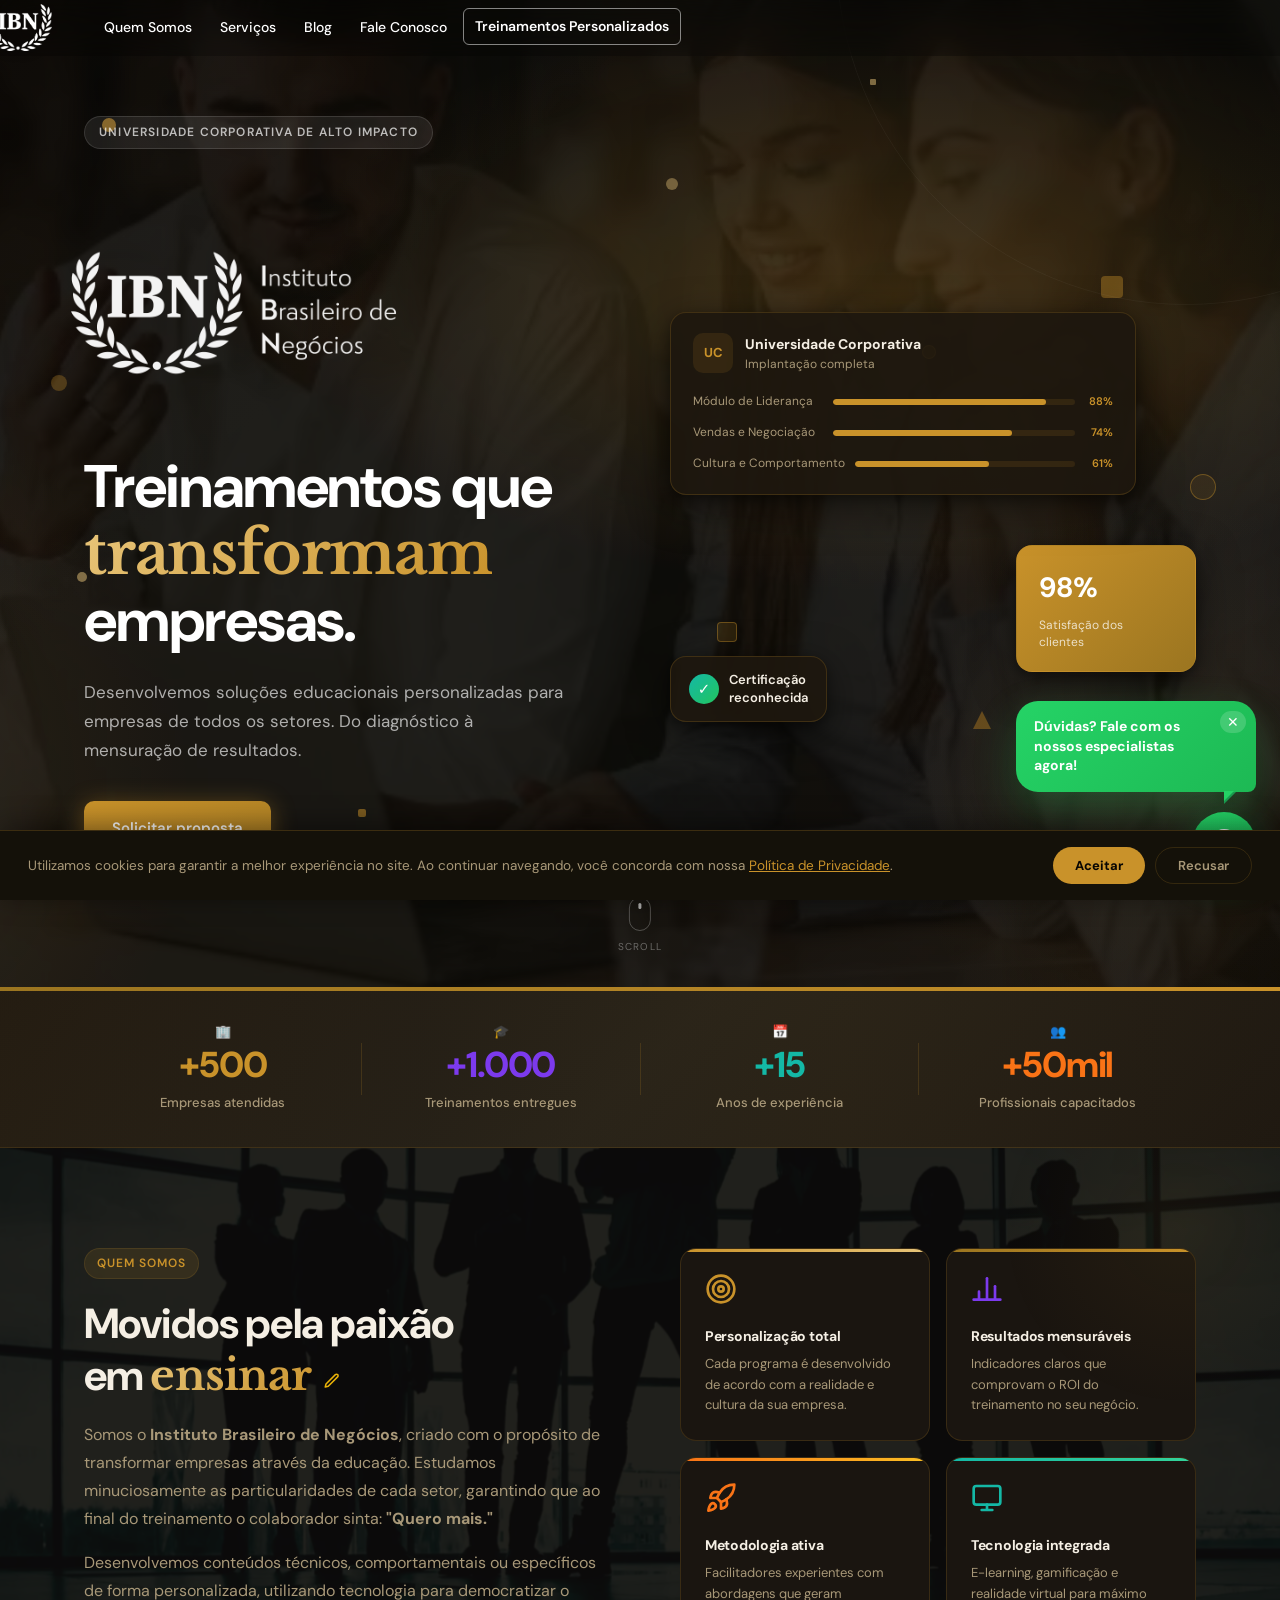
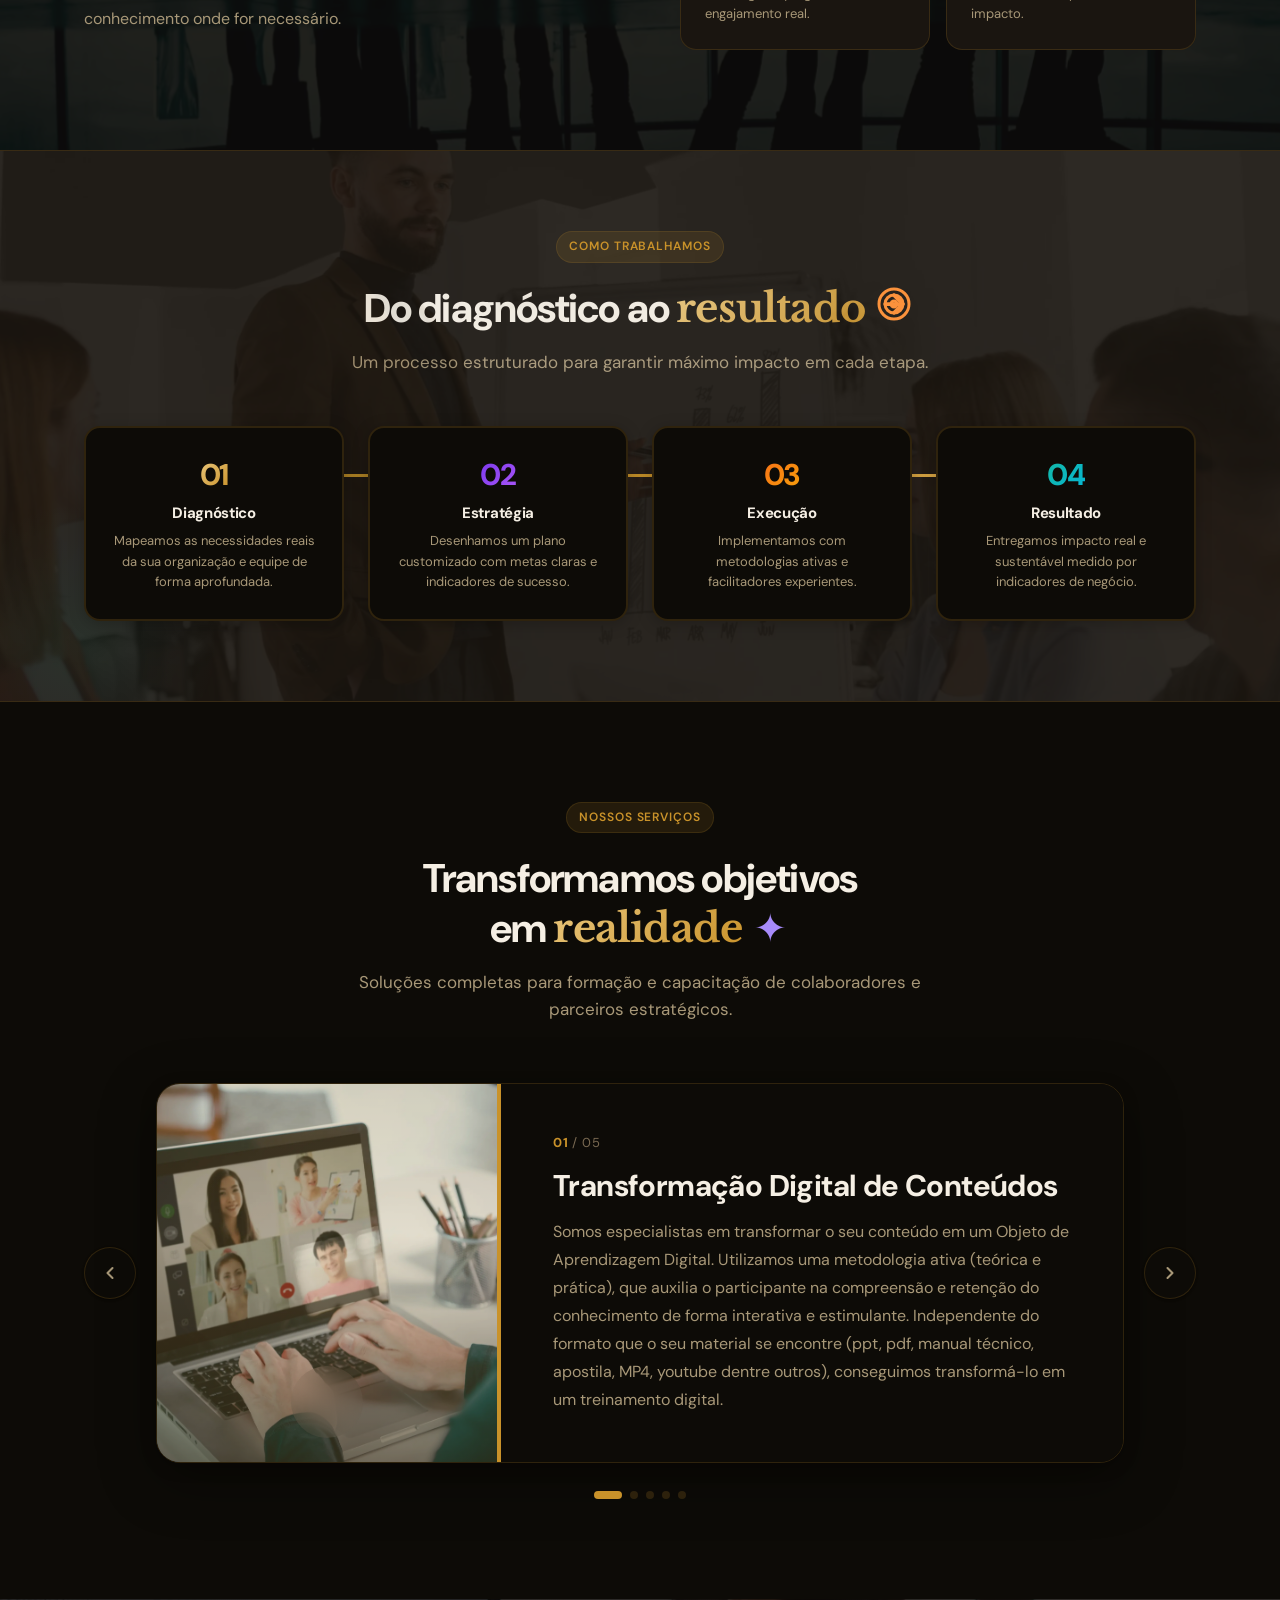
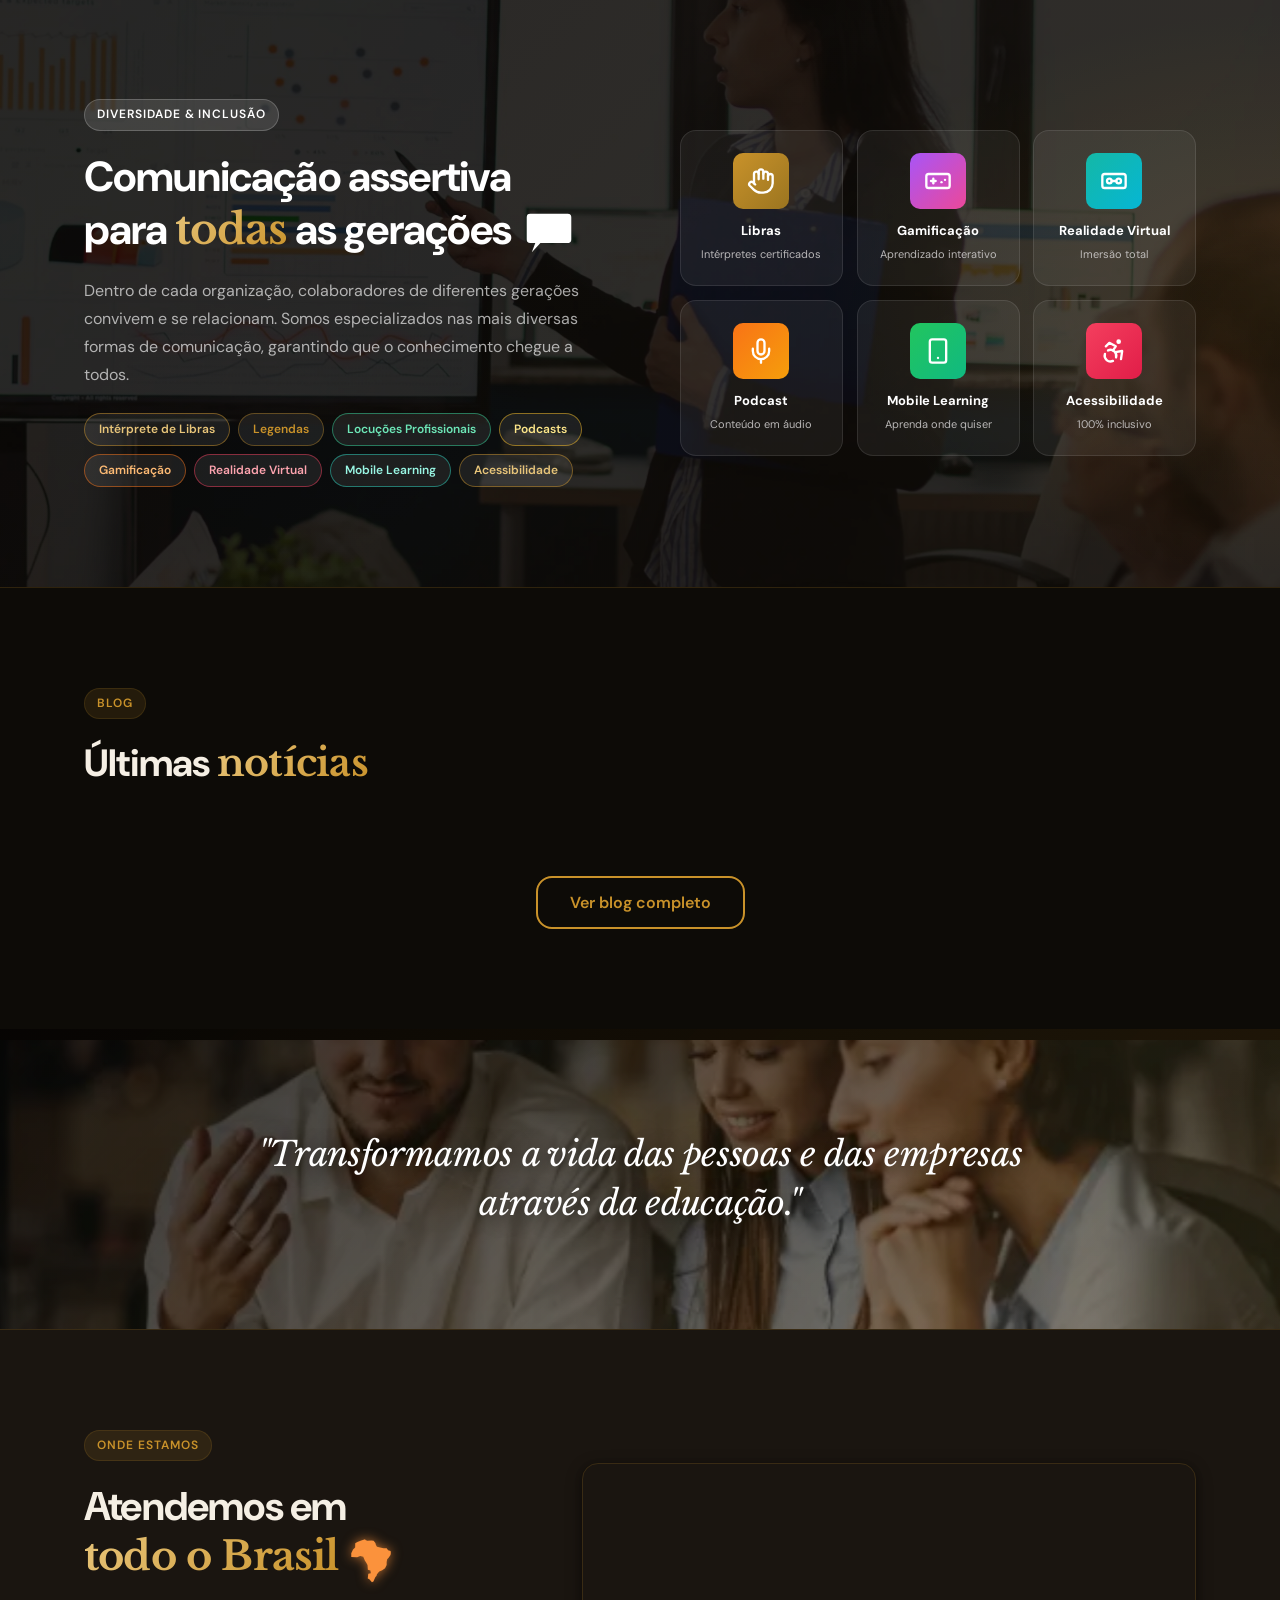
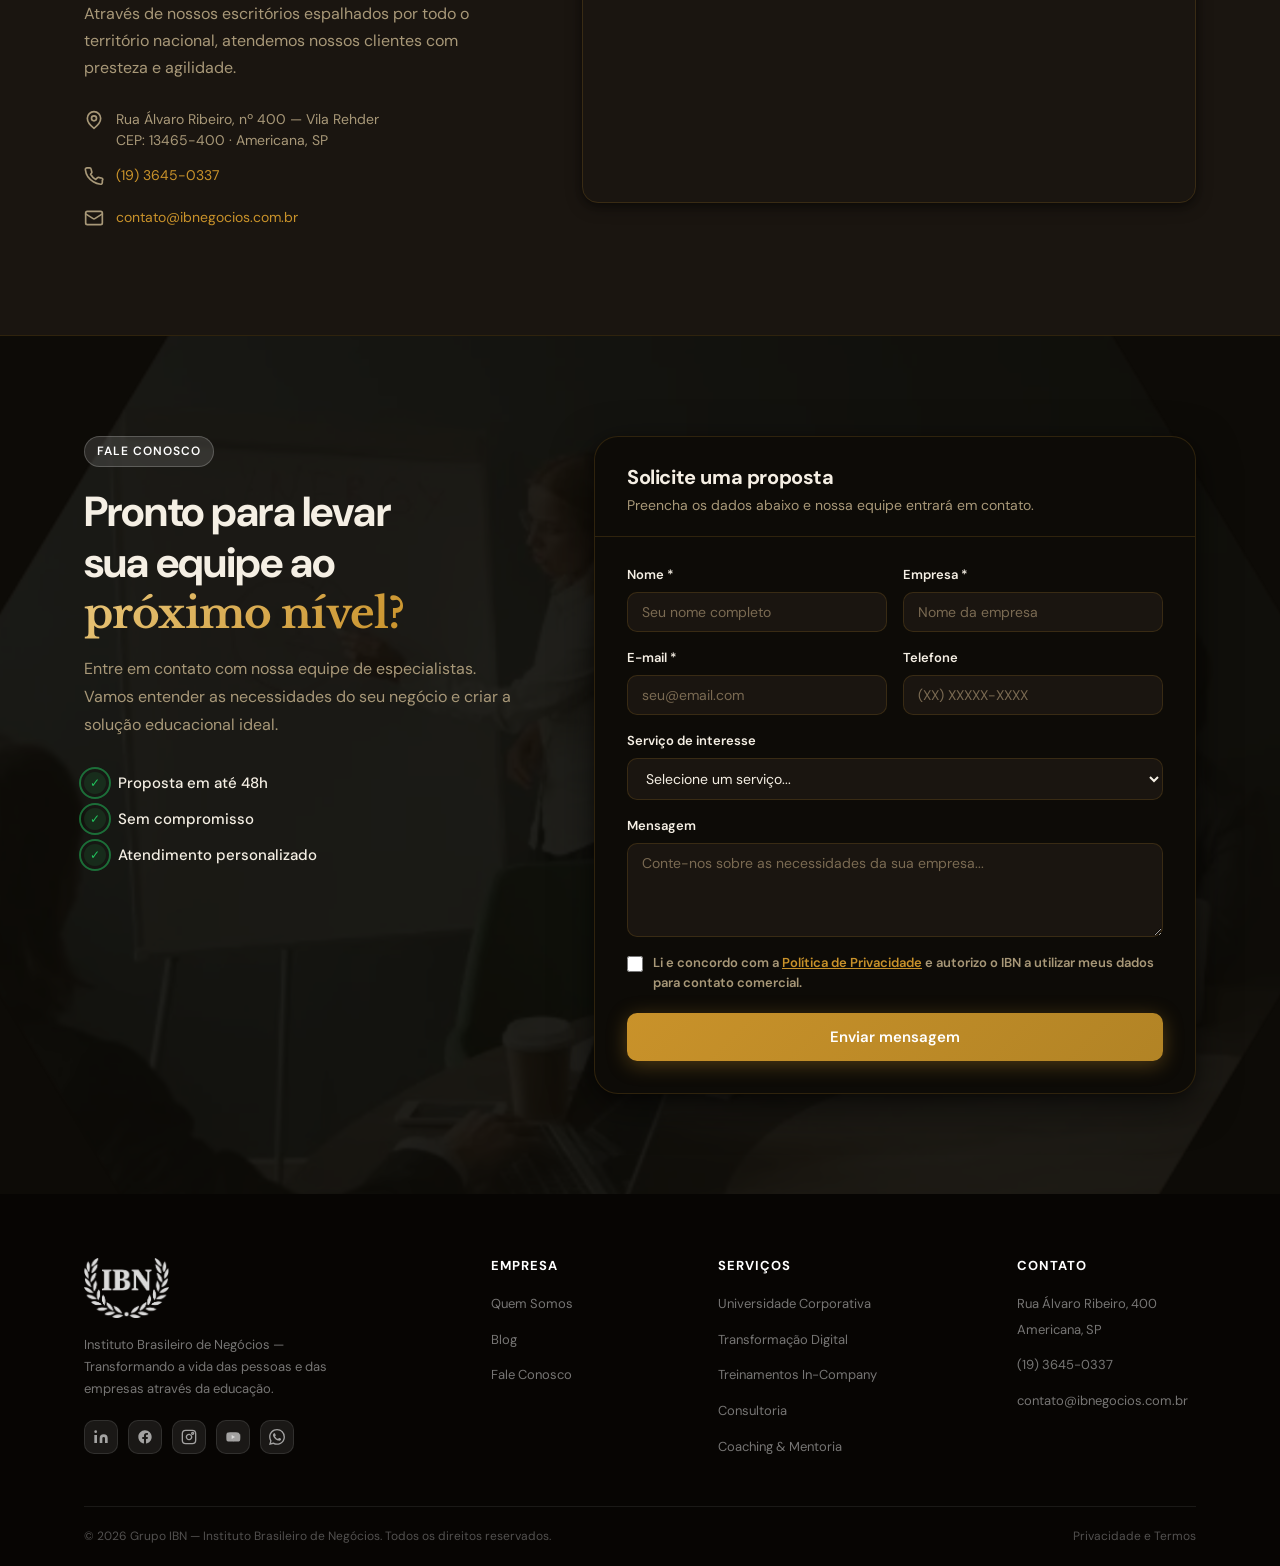
<file: index.html>
﻿<!DOCTYPE html>
<html lang="pt-BR">
<head>
  <meta charset="UTF-8">
  <meta name="viewport" content="width=device-width, initial-scale=1.0">
  <title>Grupo IBN — Soluções Educacionais Corporativas</title>
  <meta name="description" content="O IBN – Instituto Brasileiro de Negócios desenvolve treinamentos corporativos personalizados, universidade corporativa, consultoria, coaching e transformação digital para empresas em todo o Brasil.">
  <meta name="robots" content="index, follow">
  <link rel="canonical" href="https://ibnegocios.com.br/">
  <link rel="icon" type="image/png" href="IBN-LOGO.png">
  <meta property="og:type" content="website">
  <meta property="og:locale" content="pt_BR">
  <meta property="og:site_name" content="Grupo IBN">
  <meta property="og:url" content="https://ibnegocios.com.br/">
  <meta property="og:title" content="Grupo IBN — Soluções Educacionais Corporativas">
  <meta property="og:description" content="O IBN – Instituto Brasileiro de Negócios desenvolve treinamentos corporativos personalizados, universidade corporativa, consultoria, coaching e transformação digital para empresas em todo o Brasil.">
  <meta property="og:image" content="https://ibnegocios.com.br/IBN-LOGO.png">
  <link rel="preconnect" href="https://fonts.googleapis.com">
  <link rel="preconnect" href="https://fonts.gstatic.com" crossorigin>
  <link rel="dns-prefetch" href="//cdn-epdem.nitrocdn.com">
  <!-- Fonte carregada de forma não-bloqueante -->
  <link rel="stylesheet" href="https://fonts.googleapis.com/css2?family=Libre+Baskerville:ital,wght@0,400;0,700;1,400&family=DM+Sans:opsz,wght@9..40,300;9..40,400;9..40,500;9..40,600;9..40,700&display=swap" media="print" onload="this.media='all'">
  <noscript><link rel="stylesheet" href="https://fonts.googleapis.com/css2?family=Libre+Baskerville:ital,wght@0,400;0,700;1,400&family=DM+Sans:opsz,wght@9..40,300;9..40,400;9..40,500;9..40,600;9..40,700&display=swap"></noscript>
  <link rel="stylesheet" href="style.css">
  <script src="script.js" defer></script>
</head>
<body>

<!-- NAV -->
<nav class="nav" id="mainNav" aria-label="Navegação principal">
  <div class="nav-inner">
    <div class="nav-left">
<a href="#inicio" class="nav-logo">
  <img 
    class="nav-logo-img"
    src="IBN-LOGO.png" 
    alt="Grupo IBN"
  >
</a>
      <ul class="nav-links">
        <li><a href="#quem-somos">Quem Somos</a></li>
        <li><a href="#servicos">Serviços</a></li>
        <li><a href="blog.html">Blog</a></li>
        <li><a href="#contato">Fale Conosco</a></li>
        <li><a href="treinamentos-personalizados.html" class="nav-link-ext">Treinamentos Personalizados</a></li>
      </ul>
    </div>
       <button class="hamburger" id="hamburgerBtn" aria-label="Menu">
      <span></span><span></span><span></span>
    </button>
  </div>
</nav>

<!-- MOBILE MENU -->
<div class="mobile-menu" id="mobileMenu">
  <a href="#inicio" class="mobile-menu-logo">
    <img src="IBN-LOGO.png" alt="Grupo IBN" height="50">
  </a>
  <a href="#quem-somos">Quem Somos</a>
  <a href="#servicos">Serviços</a>
  <a href="blog.html">Blog</a>
  <a href="#contato" class="mobile-cta">Fale Conosco</a>
  <a href="treinamentos-personalizados.html" class="mobile-cta-ext">Treinamentos Personalizados</a>
</div>

<!-- HERO -->
<main>
<section class="hero" id="inicio">
  <!-- Imagem de fundo semitransparente -->
  <div class="hero-bg-photo">
    <img src="group-people-working-out-business-plan-office.webp" alt="" fetchpriority="high" decoding="async">
  </div>
  <!-- Partículas flutuantes -->
  <div class="hero-particles">
    <div class="particle p1"></div>
    <div class="particle p2"></div>
    <div class="particle p3"></div>
    <div class="particle p4"></div>
    <div class="particle p5"></div>
    <div class="particle p6"></div>
    <div class="particle p7"></div>
    <div class="particle p8"></div>
    <div class="particle p9"></div>
    <div class="particle p10"></div>
    <div class="particle p11"></div>
    <div class="particle p12"></div>
  </div>
  <div class="hero-inner">
    <div class="hero-left">
      <div class="hero-eyebrow">
        Universidade corporativa de alto impacto
      </div>
      <div class="hero-logo">
        <img src="IBN branco.png" alt="Grupo IBN">
      </div>
      <h1>Treinamentos que<br><em>transformam</em><br>empresas.</h1>
      <p class="hero-sub">Desenvolvemos soluções educacionais personalizadas para empresas de todos os setores. Do diagnóstico à mensuração de resultados.</p>
      <div class="hero-actions">
        <a href="#contato" class="btn-primary-lg">Solicitar proposta</a>
      </div>
    </div>
    <div class="hero-right">
      <div class="hero-visual">
        <div class="hv-card hv-card--stat">
          <div class="hv-stat-num">98%</div>
          <div class="hv-stat-label">Satisfação dos<br>clientes</div>
        </div>
        <div class="hv-card hv-card--badge">
          <div class="hv-badge-icon">✓</div>
          <div class="hv-badge-text">Certificação<br>reconhecida</div>
        </div>
        <div class="hv-card hv-card--main">
          <div class="hv-card-header">
            <div class="hv-avatar hv-avatar--blue">UC</div>
            <div>
              <div class="hv-card-title">Universidade Corporativa</div>
              <div class="hv-card-sub">Implantação completa</div>
            </div>
          </div>
          <div class="hv-progress-list">
            <div class="hv-progress-item">
              <span>Módulo de Liderança</span>
              <div class="hv-bar"><div class="hv-fill" style="width:88%"></div></div>
              <span class="hv-pct">88%</span>
            </div>
            <div class="hv-progress-item">
              <span>Vendas e Negociação</span>
              <div class="hv-bar"><div class="hv-fill" style="width:74%"></div></div>
              <span class="hv-pct">74%</span>
            </div>
            <div class="hv-progress-item">
              <span>Cultura e Comportamento</span>
              <div class="hv-bar"><div class="hv-fill" style="width:61%"></div></div>
              <span class="hv-pct">61%</span>
            </div>
          </div>
        </div>
      </div>
    </div>
  </div>
  <!-- Indicador de scroll -->
  <div class="scroll-indicator">
    <div class="scroll-mouse"><div class="scroll-mouse-dot"></div></div>
    <span>Scroll</span>
  </div>
</section>
<hr class="color-divider">

<!-- STATS BAR -->
<section class="stats-bar">
  <div class="stats-inner">
    <div class="stat-item reveal reveal-up">
      <span class="stat-icon">🏢</span>
      <strong>+500</strong>
      <span>Empresas atendidas</span>
    </div>
    <div class="stat-sep"></div>
    <div class="stat-item reveal reveal-up reveal-d1">
      <span class="stat-icon">🎓</span>
      <strong>+1.000</strong>
      <span>Treinamentos entregues</span>
    </div>
    <div class="stat-sep"></div>
    <div class="stat-item reveal reveal-up reveal-d2">
      <span class="stat-icon">📅</span>
      <strong>+15</strong>
      <span>Anos de experiência</span>
    </div>
    <div class="stat-sep"></div>
    <div class="stat-item reveal reveal-up reveal-d3">
      <span class="stat-icon">👥</span>
      <strong>+50mil</strong>
      <span>Profissionais capacitados</span>
    </div>
  </div>
</section>

<!-- PROPOSTA DE VALOR -->
<section class="value-section" id="quem-somos">
  <div class="section-bg-photo">
    <img src="quem-somos.webp" alt="" loading="lazy" decoding="async">
  </div>
  <div class="value-inner">
    <div class="value-text reveal reveal-left">
      <div class="label-tag">Quem somos</div>
      <h2>Movidos pela paixão<br>em <em>ensinar</em> <span class="sparkle"><svg xmlns="http://www.w3.org/2000/svg" viewBox="0 0 24 24" fill="none" stroke="currentColor" stroke-width="2" stroke-linecap="round" stroke-linejoin="round"><path d="M16.5 3.5a2.121 2.121 0 0 1 3 3L7 19l-4 1 1-4L16.5 3.5z"/></svg></span></h2>
      <p>Somos o <strong>Instituto Brasileiro de Negócios</strong>, criado com o propósito de transformar empresas através da educação. Estudamos minuciosamente as particularidades de cada setor, garantindo que ao final do treinamento o colaborador sinta: <strong>"Quero mais."</strong></p>
      <p>Desenvolvemos conteúdos técnicos, comportamentais ou específicos de forma personalizada, utilizando tecnologia para democratizar o conhecimento onde for necessário.</p>
    </div>
    <div class="value-cards reveal reveal-right">
      <div class="vcard reveal reveal-zoom reveal-d1">
        <div class="vcard-icon">
          <svg xmlns="http://www.w3.org/2000/svg" width="32" height="32" viewBox="0 0 24 24" fill="none" stroke="currentColor" stroke-width="2" stroke-linecap="round" stroke-linejoin="round"><circle cx="12" cy="12" r="10"/><circle cx="12" cy="12" r="6"/><circle cx="12" cy="12" r="2"/></svg>
        </div>
        <h4>Personalização total</h4>
        <p>Cada programa é desenvolvido de acordo com a realidade e cultura da sua empresa.</p>
      </div>
      <div class="vcard reveal reveal-zoom reveal-d2">
        <div class="vcard-icon">
          <svg xmlns="http://www.w3.org/2000/svg" width="32" height="32" viewBox="0 0 24 24" fill="none" stroke="currentColor" stroke-width="2" stroke-linecap="round" stroke-linejoin="round"><line x1="18" y1="20" x2="18" y2="10"/><line x1="12" y1="20" x2="12" y2="4"/><line x1="6" y1="20" x2="6" y2="14"/><line x1="2" y1="20" x2="22" y2="20"/></svg>
        </div>
        <h4>Resultados mensuráveis</h4>
        <p>Indicadores claros que comprovam o ROI do treinamento no seu negócio.</p>
      </div>
      <div class="vcard reveal reveal-zoom reveal-d3">
        <div class="vcard-icon">
          <svg xmlns="http://www.w3.org/2000/svg" width="32" height="32" viewBox="0 0 24 24" fill="none" stroke="currentColor" stroke-width="2" stroke-linecap="round" stroke-linejoin="round"><path d="M4.5 16.5c-1.5 1.26-2 5-2 5s3.74-.5 5-2c.71-.84.7-2.13-.09-2.91a2.18 2.18 0 0 0-2.91-.09z"/><path d="m12 15-3-3a22 22 0 0 1 2-3.95A12.88 12.88 0 0 1 22 2c0 2.72-.78 7.5-6 11a22.35 22.35 0 0 1-4 2z"/><path d="M9 12H4s.55-3.03 2-4c1.62-1.08 5 0 5 0"/><path d="M12 15v5s3.03-.55 4-2c1.08-1.62 0-5 0-5"/></svg>
        </div>
        <h4>Metodologia ativa</h4>
        <p>Facilitadores experientes com abordagens que geram engajamento real.</p>
      </div>
      <div class="vcard reveal reveal-zoom reveal-d4">
        <div class="vcard-icon">
          <svg xmlns="http://www.w3.org/2000/svg" width="32" height="32" viewBox="0 0 24 24" fill="none" stroke="currentColor" stroke-width="2" stroke-linecap="round" stroke-linejoin="round"><rect x="2" y="3" width="20" height="14" rx="2"/><path d="M8 21h8M12 17v4"/></svg>
        </div>
        <h4>Tecnologia integrada</h4>
        <p>E-learning, gamificação e realidade virtual para máximo impacto.</p>
      </div>
    </div>
  </div>
</section>

<!-- COMO FUNCIONA -->
<section class="process-section">
  <div class="section-bg-photo">
    <img src="treinamentos-in-company-cursos-presenciais-scaled.webp" alt="" loading="lazy" decoding="async">
  </div>
  <div class="process-inner">
    <div class="section-head">
      <div class="label-tag">Como trabalhamos</div>
<h2>
  Do diagnóstico ao 
  <em class="glow-word">resultado</em>
  <span class="target-arrow">
    <svg class="target" xmlns="http://www.w3.org/2000/svg" viewBox="0 0 24 24" fill="none" stroke="currentColor" stroke-width="2">
      <circle cx="12" cy="12" r="10"/>
      <circle cx="12" cy="12" r="6"/>
      <circle cx="12" cy="12" r="2"/>
    </svg>

    <svg class="arrow" xmlns="http://www.w3.org/2000/svg" viewBox="0 0 24 24" fill="none" stroke="currentColor" stroke-width="2" stroke-linecap="round" stroke-linejoin="round">
      <line x1="5" y1="12" x2="19" y2="12"/>
      <polyline points="12 5 19 12 12 19"/>
    </svg>
  </span>
</h2>
      <p>Um processo estruturado para garantir máximo impacto em cada etapa.</p>
    </div>
    <div class="steps-row">
      <div class="step-connector reveal reveal-line"></div>
      <div class="step-item reveal reveal-up">
        <div class="step-num">01</div>
        <h4>Diagnóstico</h4>
        <p>Mapeamos as necessidades reais da sua organização e equipe de forma aprofundada.</p>
      </div>
      <div class="step-arrow"></div>
      <div class="step-item reveal reveal-up reveal-d1">
        <div class="step-num">02</div>
        <h4>Estratégia</h4>
        <p>Desenhamos um plano customizado com metas claras e indicadores de sucesso.</p>
      </div>
      <div class="step-arrow"></div>
      <div class="step-item reveal reveal-up reveal-d2">
        <div class="step-num">03</div>
        <h4>Execução</h4>
        <p>Implementamos com metodologias ativas e facilitadores experientes.</p>
      </div>
      <div class="step-arrow"></div>
      <div class="step-item reveal reveal-up reveal-d3">
        <div class="step-num">04</div>
        <h4>Resultado</h4>
        <p>Entregamos impacto real e sustentável medido por indicadores de negócio.</p>
      </div>
    </div>
  </div>
</section>

<!-- SERVIÇOS -->
<section class="services-section" id="servicos">
  <div class="services-inner">
    <div class="section-head">
      <div class="label-tag">Nossos serviços</div>
      <h2>Transformamos objetivos<br>em <em>realidade</em> <span class="sparkle sparkle--purple">✦</span></h2>
      <p>Soluções completas para formação e capacitação de colaboradores e parceiros estratégicos.</p>
    </div>
    <div class="sc-wrapper">
      <button class="sc-arrow sc-arrow--prev" aria-label="Serviço anterior">
        <svg xmlns="http://www.w3.org/2000/svg" width="20" height="20" viewBox="0 0 24 24" fill="none" stroke="currentColor" stroke-width="2.5" stroke-linecap="round" stroke-linejoin="round"><polyline points="15 18 9 12 15 6"/></svg>
      </button>

      <div class="sc-viewport">
        <div class="sc-slide active">
          <div class="sc-banner">
            <div class="sc-banner-icon">
              <img src="transformacao-digital-de-conteudos-scaled.webp" alt="Transformação Digital" class="sc-service-img" loading="lazy" decoding="async">
              <div class="sc-img-overlay"></div>
              <div class="sc-img-tint"></div>
              <div class="sc-img-badge">
                <svg xmlns="http://www.w3.org/2000/svg" width="34" height="34" viewBox="0 0 24 24" fill="none" stroke="white" stroke-width="1.8" stroke-linecap="round" stroke-linejoin="round"><rect x="2" y="3" width="20" height="14" rx="2"/><path d="M8 21h8M12 17v4"/></svg>
              </div>
            </div>
            <div class="sc-banner-body">
              <div class="sc-counter">01 <span>/ 05</span></div>
              <h3>Transformação Digital de Conteúdos</h3>
              <p>Somos especialistas em transformar o seu conteúdo em um Objeto de Aprendizagem Digital. Utilizamos uma metodologia ativa (teórica e prática), que auxilia o participante na compreensão e retenção do conhecimento de forma interativa e estimulante. Independente do formato que o seu material se encontre (ppt, pdf, manual técnico, apostila, MP4, youtube dentre outros), conseguimos transformá-lo em um treinamento digital.</p>
            </div>
          </div>
        </div>

        <div class="sc-slide">
          <div class="sc-banner">
            <div class="sc-banner-icon">
              <img src="treinamentos-in-company-cursos-presenciais-scaled.webp" alt="Treinamentos In-Company" class="sc-service-img" loading="lazy" decoding="async">
              <div class="sc-img-overlay"></div>
              <div class="sc-img-tint"></div>
              <div class="sc-img-badge">
                <svg xmlns="http://www.w3.org/2000/svg" width="34" height="34" viewBox="0 0 24 24" fill="none" stroke="white" stroke-width="1.8" stroke-linecap="round" stroke-linejoin="round"><path d="M17 21v-2a4 4 0 0 0-4-4H5a4 4 0 0 0-4 4v2"/><circle cx="9" cy="7" r="4"/><path d="M23 21v-2a4 4 0 0 0-3-3.87"/><path d="M16 3.13a4 4 0 0 1 0 7.75"/></svg>
              </div>
            </div>
            <div class="sc-banner-body">
              <div class="sc-counter">02 <span>/ 05</span></div>
              <h3>Treinamentos In-Company</h3>
              <p>O IBN possui um time de consultores, com vasta experiência no mundo corporativo e acadêmico, através deste know how conseguimos desenvolver treinamentos e conteúdos específicos e personalizados para o seu negócio.</p>
            </div>
          </div>
        </div>

        <div class="sc-slide">
          <div class="sc-banner">
            <div class="sc-banner-icon">
              <img src="Whisk_fc9102a6edfa07291b5440bf84771aa3dr.webp" alt="Consultoria Especializada" class="sc-service-img" loading="lazy" decoding="async">
              <div class="sc-img-overlay"></div>
              <div class="sc-img-tint"></div>
              <div class="sc-img-badge">
                <svg xmlns="http://www.w3.org/2000/svg" width="34" height="34" viewBox="0 0 24 24" fill="none" stroke="white" stroke-width="1.8" stroke-linecap="round" stroke-linejoin="round"><path d="M21 15a2 2 0 0 1-2 2H7l-4 4V5a2 2 0 0 1 2-2h14a2 2 0 0 1 2 2z"/><circle cx="9" cy="10" r="1"/><circle cx="12" cy="10" r="1"/><circle cx="15" cy="10" r="1"/></svg>
              </div>
            </div>
            <div class="sc-banner-body">
              <div class="sc-counter">03 <span>/ 05</span></div>
              <h3>Consultoria Especializada</h3>
              <p>Acesso a especialistas e líderes de referência para diagnósticos precisos e orientação estratégica.</p>
            </div>
          </div>
        </div>

        <div class="sc-slide">
          <div class="sc-banner">
            <div class="sc-banner-icon">
              <img src="estrategia-scaled-e1637437691777.webp" alt="Coaching e Mentoria" class="sc-service-img" loading="lazy" decoding="async">
              <div class="sc-img-overlay"></div>
              <div class="sc-img-tint"></div>
              <div class="sc-img-badge">
                <svg xmlns="http://www.w3.org/2000/svg" width="34" height="34" viewBox="0 0 24 24" fill="none" stroke="white" stroke-width="1.8" stroke-linecap="round" stroke-linejoin="round"><path d="M6 9H4.5a2.5 2.5 0 0 1 0-5H6"/><path d="M18 9h1.5a2.5 2.5 0 0 0 0-5H18"/><path d="M4 22h16"/><path d="M10 14.66V17c0 .55-.47.98-.97 1.21C7.85 18.75 7 20.24 7 22"/><path d="M14 14.66V17c0 .55.47.98.97 1.21C16.15 18.75 17 20.24 17 22"/><path d="M18 2H6v7a6 6 0 0 0 12 0V2z"/></svg>
              </div>
            </div>
            <div class="sc-banner-body">
              <div class="sc-counter">04 <span>/ 05</span></div>
              <h3>Coaching & Mentoria</h3>
              <p>O programa de mentoria é realizado para um grupo restrito de empreendedores e executivos, estruturado com encontros mensais com temas previamente divulgados. A abordagem é realizada de forma prática e teórica e será conduzida pelo CEO do IBN Leandro Garcia. Converse com a nossa equipe e coloque sua empresa num outro nível. Programa: Visão 4.0 e crescimento Exponencial</p>
            </div>
          </div>
        </div>
        <div class="sc-slide">
          <div class="sc-banner">
            <div class="sc-banner-icon">
              <img src="image-9.webp" alt="Universidade Corporativa" class="sc-service-img" loading="lazy" decoding="async">
              <div class="sc-img-overlay"></div>
              <div class="sc-img-tint"></div>
              <div class="sc-img-badge">
                <svg xmlns="http://www.w3.org/2000/svg" width="34" height="34" viewBox="0 0 24 24" fill="none" stroke="white" stroke-width="1.8" stroke-linecap="round" stroke-linejoin="round"><path d="M12 2L22 8v14H2V8z"/><path d="M2 8h20"/><path d="M5 11h2"/><path d="M9 11h2"/><path d="M13 11h2"/><path d="M17 11h2"/><path d="M5 15h2"/><path d="M9 15h2"/><path d="M13 15h2"/><path d="M17 15h2"/></svg>
              </div>
            </div>
            <div class="sc-banner-body">
              <div class="sc-counter">05 <span>/ 05</span></div>
              <h3>Universidade Corporativa</h3>
              <p>Ajudamos a organização desde a formatação, estruturação de todas as etapas até o lançamento de uma Universidade Corporativa. Auxiliamos a área de Treinamento, na construção de métricas alinhadas à estratégia do negócio. Por meio de uma equipe multidisciplinar, técnica e especialista, trabalhamos com as principais plataformas LMS do mercado.</p>
            </div>
          </div>
        </div>
      </div>

      <button class="sc-arrow sc-arrow--next" aria-label="Próximo serviço">
        <svg xmlns="http://www.w3.org/2000/svg" width="20" height="20" viewBox="0 0 24 24" fill="none" stroke="currentColor" stroke-width="2.5" stroke-linecap="round" stroke-linejoin="round"><polyline points="9 18 15 12 9 6"/></svg>
      </button>
    </div>

    <div class="sc-dots">
      <button class="sc-dot active" data-index="0" aria-label="Serviço 1"></button>
      <button class="sc-dot" data-index="1" aria-label="Serviço 2"></button>
      <button class="sc-dot" data-index="2" aria-label="Serviço 3"></button>
      <button class="sc-dot" data-index="3" aria-label="Serviço 4"></button>
      <button class="sc-dot" data-index="4" aria-label="Serviço 5"></button>
    </div>
  </div>
</section>

<!-- DIFERENCIAIS / DIVERSIDADE -->
<section class="diff-section" id="diversidade">
  <div class="section-bg-photo section-bg-photo--dark">
    <img src="consultoria-em-equipe-de-alta-performance-scaled.webp" alt="" loading="lazy" decoding="async">
  </div>
  <div class="diff-inner">
    <div class="diff-left">
      <div class="label-tag label-tag--dark">Diversidade & Inclusão</div>
      <h2>Comunicação assertiva para <em>todas</em> as gerações <span class="chat-bubble-icon"><svg viewBox="0 0 56 50" width="48" height="43" xmlns="http://www.w3.org/2000/svg"><path d="M6,2 L50,2 Q54,2 54,6 L54,32 Q54,36 50,36 L18,36 L8,47 L12,36 L6,36 Q2,36 2,32 L2,6 Q2,2 6,2 Z" fill="currentColor"/><circle class="td td1" cx="16" cy="19" r="3.8" fill="black"/><circle class="td td2" cx="28" cy="19" r="3.8" fill="black"/><circle class="td td3" cx="40" cy="19" r="3.8" fill="black"/></svg></span></h2>
      <p>Dentro de cada organização, colaboradores de diferentes gerações convivem e se relacionam. Somos especializados nas mais diversas formas de comunicação, garantindo que o conhecimento chegue a todos.</p>
      <div class="diff-tags">
        <span>Intérprete de Libras</span>
        <span>Legendas</span>
        <span>Locuções Profissionais</span>
        <span>Podcasts</span>
        <span>Gamificação</span>
        <span>Realidade Virtual</span>
        <span>Mobile Learning</span>
        <span>Acessibilidade</span>
      </div>
    </div>
    <div class="diff-right">
      <div class="diff-grid">
        <div class="dbox reveal reveal-zoom">
          <div class="dbox-icon">
            <svg xmlns="http://www.w3.org/2000/svg" width="28" height="28" viewBox="0 0 24 24" fill="none" stroke="white" stroke-width="2" stroke-linecap="round" stroke-linejoin="round"><path d="M18 11V6a2 2 0 0 0-2-2v0a2 2 0 0 0-2 2v0"/><path d="M14 10V4a2 2 0 0 0-2-2v0a2 2 0 0 0-2 2v2"/><path d="M10 10.5V6a2 2 0 0 0-2-2v0a2 2 0 0 0-2 2v8"/><path d="M18 8a2 2 0 1 1 4 0v6a8 8 0 0 1-8 8h-2c-2.8 0-4.5-.86-5.99-2.34l-3.6-3.6a2 2 0 0 1 2.83-2.82L7 15"/></svg>
          </div>
          <div class="dbox-title">Libras</div>
          <div class="dbox-sub">Intérpretes certificados</div>
        </div>
        <div class="dbox reveal reveal-zoom reveal-d1">
          <div class="dbox-icon">
            <svg xmlns="http://www.w3.org/2000/svg" width="28" height="28" viewBox="0 0 24 24" fill="none" stroke="white" stroke-width="2" stroke-linecap="round" stroke-linejoin="round"><line x1="6" y1="12" x2="10" y2="12"/><line x1="8" y1="10" x2="8" y2="14"/><line x1="15" y1="13" x2="15.01" y2="13"/><line x1="18" y1="11" x2="18.01" y2="11"/><rect x="2" y="6" width="20" height="12" rx="2"/></svg>
          </div>
          <div class="dbox-title">Gamificação</div>
          <div class="dbox-sub">Aprendizado interativo</div>
        </div>
        <div class="dbox reveal reveal-zoom reveal-d2">
          <div class="dbox-icon">
            <svg xmlns="http://www.w3.org/2000/svg" width="28" height="28" viewBox="0 0 24 24" fill="none" stroke="white" stroke-width="2" stroke-linecap="round" stroke-linejoin="round"><path d="M2 8a2 2 0 0 1 2-2h16a2 2 0 0 1 2 2v8a2 2 0 0 1-2 2H4a2 2 0 0 1-2-2z"/><circle cx="8" cy="12" r="2"/><circle cx="16" cy="12" r="2"/><path d="M10 12h4"/></svg>
          </div>
          <div class="dbox-title">Realidade Virtual</div>
          <div class="dbox-sub">Imersão total</div>
        </div>
        <div class="dbox reveal reveal-zoom reveal-d3">
          <div class="dbox-icon">
            <svg xmlns="http://www.w3.org/2000/svg" width="28" height="28" viewBox="0 0 24 24" fill="none" stroke="white" stroke-width="2" stroke-linecap="round" stroke-linejoin="round"><path d="M12 2a3 3 0 0 0-3 3v7a3 3 0 0 0 6 0V5a3 3 0 0 0-3-3z"/><path d="M19 10v2a7 7 0 0 1-14 0v-2"/><line x1="12" y1="19" x2="12" y2="22"/></svg>
          </div>
          <div class="dbox-title">Podcast</div>
          <div class="dbox-sub">Conteúdo em áudio</div>
        </div>
        <div class="dbox reveal reveal-zoom reveal-d4">
          <div class="dbox-icon">
            <svg xmlns="http://www.w3.org/2000/svg" width="28" height="28" viewBox="0 0 24 24" fill="none" stroke="white" stroke-width="2" stroke-linecap="round" stroke-linejoin="round"><rect x="5" y="2" width="14" height="20" rx="2"/><line x1="12" y1="18" x2="12.01" y2="18"/></svg>
          </div>
          <div class="dbox-title">Mobile Learning</div>
          <div class="dbox-sub">Aprenda onde quiser</div>
        </div>
        <div class="dbox reveal reveal-zoom reveal-d5">
          <div class="dbox-icon">
            <svg xmlns="http://www.w3.org/2000/svg" width="28" height="28" viewBox="0 0 24 24" fill="none" stroke="white" stroke-width="2" stroke-linecap="round" stroke-linejoin="round"><circle cx="16" cy="4" r="1"/><path d="m18 19 1-7-6 1"/><path d="m5 8 3-3 5.5 3-2.36 3.5"/><path d="M4.24 14.5a5 5 0 0 0 6.88 6"/><path d="M13.76 17.5a5 5 0 0 0-6.88-6"/></svg>
          </div>
          <div class="dbox-title">Acessibilidade</div>
          <div class="dbox-sub">100% inclusivo</div>
        </div>
      </div>
    </div>
  </div>
</section>

<!-- BLOG -->
<section class="blog-section" id="blog">
  <div class="blog-inner">
    <div class="blog-head">
      <div>
        <div class="label-tag">Blog</div>
        <h2>Últimas <em>notícias</em></h2>
      </div>
    </div>

    <div class="blog-grid" id="posts-container"></div>

    <div style="text-align:center;margin-top:2.5rem;">
      <a href="blog.html" class="btn-ver-blog">Ver blog completo</a>
    </div>

  </div>
</section>

<!-- FAIXA FOTOGRÁFICA -->
<div class="photo-strip">
  <img src="group-people-working-out-business-plan-office.webp" alt="Equipe IBN" class="photo-strip-img" loading="lazy" decoding="async">
  <div class="photo-strip-overlay"></div>
  <div class="photo-strip-content">
    <blockquote class="photo-strip-quote">"Transformamos a vida das pessoas e das empresas através da educação."</blockquote>
  </div>
</div>

<!-- ONDE ESTAMOS -->
<section class="onde-section">
  <div class="onde-inner">
    <div class="onde-text">
      <div class="label-tag">Onde estamos</div>
      <h2>Atendemos em<br><em>todo o Brasil</em> <span class="brazil-map-icon"><svg viewBox="0 0 400 435" width="42" height="46" xmlns="http://www.w3.org/2000/svg"><path d="M144,10 L147,18 L165,25 L204,23 L225,25 L242,47 L247,65 L257,81 L296,91 L320,95 L349,97 L363,116 L387,123 L389,141 L386,160 L368,186 L354,202 L349,228 L349,255 L334,286 L307,306 L278,318 L257,344 L252,360 L242,370 L223,412 L209,421 L184,391 L169,383 L174,339 L198,333 L194,307 L170,302 L167,255 L155,234 L141,213 L126,176 L97,170 L68,181 L12,180 L12,144 L29,107 L49,89 L50,48 L70,36 L107,23 Z" fill="currentColor"/></svg></span></h2>
      <p>Através de nossos escritórios espalhados por todo o território nacional, atendemos nossos clientes com presteza e agilidade.</p>
      <div class="onde-details">
        <div class="onde-item">
          <span class="onde-icon">
            <svg xmlns="http://www.w3.org/2000/svg" width="20" height="20" viewBox="0 0 24 24" fill="none" stroke="currentColor" stroke-width="2" stroke-linecap="round" stroke-linejoin="round"><path d="M20 10c0 6-8 12-8 12s-8-6-8-12a8 8 0 0 1 16 0Z"/><circle cx="12" cy="10" r="3"/></svg>
          </span>
          <span>Rua Álvaro Ribeiro, nº 400 — Vila Rehder<br>CEP: 13465-400 · Americana, SP</span>
        </div>
        <div class="onde-item">
          <span class="onde-icon">
            <svg xmlns="http://www.w3.org/2000/svg" width="20" height="20" viewBox="0 0 24 24" fill="none" stroke="currentColor" stroke-width="2" stroke-linecap="round" stroke-linejoin="round"><path d="M22 16.92v3a2 2 0 0 1-2.18 2 19.79 19.79 0 0 1-8.63-3.07A19.5 19.5 0 0 1 4.69 13a19.79 19.79 0 0 1-3.07-8.67A2 2 0 0 1 3.6 2.18h3a2 2 0 0 1 2 1.72c.127.96.361 1.903.7 2.81a2 2 0 0 1-.45 2.11L7.91 9.91a16 16 0 0 0 6.18 6.18l1.91-1.91a2 2 0 0 1 2.11-.45c.907.339 1.85.573 2.81.7a2 2 0 0 1 1.72 2.02z"/></svg>
          </span>
          <a href="tel:1936450337">(19) 3645-0337</a>
        </div>
        <div class="onde-item">
          <span class="onde-icon">
            <svg xmlns="http://www.w3.org/2000/svg" width="20" height="20" viewBox="0 0 24 24" fill="none" stroke="currentColor" stroke-width="2" stroke-linecap="round" stroke-linejoin="round"><rect x="2" y="4" width="20" height="16" rx="2"/><path d="m22 7-8.97 5.7a1.94 1.94 0 0 1-2.06 0L2 7"/></svg>
          </span>
          <a href="mailto:contato@ibnegocios.com.br">contato@ibnegocios.com.br</a>
        </div>
      </div>
    </div>
    <div class="onde-map">
      <iframe
        src="https://www.google.com/maps/embed?pb=!1m18!1m12!1m3!1d3674.5!2d-47.344!3d-22.737!2m3!1f0!2f0!3f0!3m2!1i1024!2i768!4f13.1!3m3!1m2!1s0x94c8b71c9c5d7:0x0!2sRua+%C3%81lvaro+Ribeiro%2C+400+-+Vila+Rehder%2C+Americana+-+SP%2C+13465-400!5e0!3m2!1spt-BR!2sbr!4v1"
        allowfullscreen loading="lazy"
        referrerpolicy="no-referrer-when-downgrade"
        title="Localização Grupo IBN">
      </iframe>
    </div>
  </div>
</section>

<!-- CONTATO -->
<section class="contato-section" id="contato">
  <div class="section-bg-photo">
    <img src="prontos-experiencia-unica.webp" alt="" loading="lazy" decoding="async">
  </div>
  <div class="contato-inner">
    <div class="contato-left reveal reveal-left">
      <div class="label-tag label-tag--dark">Fale Conosco</div>
      <h2>Pronto para levar<br>sua equipe ao<br><em>próximo nível?</em></h2>
      <p>Entre em contato com nossa equipe de especialistas. Vamos entender as necessidades do seu negócio e criar a solução educacional ideal.</p>
      <div class="contato-benefits">
        <div class="cbenefit">
          <div class="cbenefit-check">✓</div>
          <span>Proposta em até 48h</span>
        </div>
        <div class="cbenefit">
          <div class="cbenefit-check">✓</div>
          <span>Sem compromisso</span>
        </div>
        <div class="cbenefit">
          <div class="cbenefit-check">✓</div>
          <span>Atendimento personalizado</span>
        </div>
      </div>
    </div>
    <form id="contactForm" class="form-panel reveal reveal-right">
      <div class="form-panel-header">
        <h3>Solicite uma proposta</h3>
        <p>Preencha os dados abaixo e nossa equipe entrará em contato.</p>
      </div>
      <div class="form-body">
        <div class="form-row">
          <div class="form-group">
            <label for="fNome">Nome *</label>
            <input type="text" placeholder="Seu nome completo" id="fNome" name="nome" autocomplete="name">
          </div>
          <div class="form-group">
            <label for="fEmpresa">Empresa *</label>
            <input type="text" placeholder="Nome da empresa" id="fEmpresa" name="empresa" autocomplete="organization">
          </div>
        </div>
        <div class="form-row">
          <div class="form-group">
            <label for="fEmail">E-mail *</label>
            <input type="email" placeholder="seu@email.com" id="fEmail" name="email" autocomplete="email">
          </div>
          <div class="form-group">
            <label for="fTelefone">Telefone</label>
            <input type="tel" placeholder="(XX) XXXXX-XXXX" id="fTelefone" name="telefone" autocomplete="tel">
          </div>
        </div>
        <div class="form-group">
          <label for="fServico">Serviço de interesse</label>
          <select id="fServico" name="servico">
            <option value="">Selecione um serviço...</option>
            <option value="universidade-corporativa">Universidade Corporativa</option>
            <option value="transformacao-digital">Transformação Digital de Conteúdos</option>
            <option value="treinamentos-in-company">Treinamentos In-Company</option>
            <option value="coaching-mentoria">Coaching & Mentoria</option>
            <option value="consultoria-empresarial">Consultoria Empresarial</option>
            <option value="outro">Outro</option>
          </select>
        </div>
        <div class="form-group">
          <label for="fMensagem">Mensagem</label>
          <textarea rows="4" placeholder="Conte-nos sobre as necessidades da sua empresa..." id="fMensagem" name="mensagem"></textarea>
        </div>
        <div class="form-group form-consent">
          <label class="consent-label" for="fConsent">
            <input type="checkbox" id="fConsent" name="consentimento">
            <span>Li e concordo com a <a href="privacidade-e-termos.html" target="_blank" rel="noopener noreferrer">Política de Privacidade</a> e autorizo o IBN a utilizar meus dados para contato comercial.</span>
          </label>
        </div>
        <button type="submit" class="btn-submit">Enviar mensagem</button>
        <div class="success-msg" id="successMsg">
          <svg xmlns="http://www.w3.org/2000/svg" width="18" height="18" viewBox="0 0 24 24" fill="none" stroke="#16a34a" stroke-width="2" stroke-linecap="round" stroke-linejoin="round" style="vertical-align:middle;margin-right:6px"><path d="M22 11.08V12a10 10 0 1 1-5.93-9.14"/><polyline points="22 4 12 14.01 9 11.01"/></svg>
          Mensagem enviada! Em breve nossa equipe entrará em contato.
        </div>
      </div>
    </form>
  </div>
</section>
</main>

<!-- FOOTER -->
<footer class="footer">
  <div class="footer-inner">
    <div class="footer-top">
      <div class="footer-brand">
        <img src="IBN-LOGO.png" alt="Grupo IBN" height="60" loading="lazy" decoding="async" onerror="this.style.display='none';this.parentNode.insertAdjacentHTML('beforeend','<span class=footer-logo-fallback>IBN</span>')">
        <p>Instituto Brasileiro de Negócios — Transformando a vida das pessoas e das empresas através da educação.</p>
        <div class="footer-social">
          <a href="https://www.linkedin.com/company/ibnegocios" target="_blank" rel="noopener noreferrer" title="LinkedIn" class="social-link">
            <svg width="16" height="16" viewBox="0 0 24 24" fill="currentColor"><path d="M16 8a6 6 0 0 1 6 6v7h-4v-7a2 2 0 0 0-2-2 2 2 0 0 0-2 2v7h-4v-7a6 6 0 0 1 6-6z"/><rect x="2" y="9" width="4" height="12"/><circle cx="4" cy="4" r="2"/></svg>
          </a>
          <a href="https://www.facebook.com/ibnnegocios/?_rdc=1&_rdr#" target="_blank" rel="noopener noreferrer" title="Facebook" class="social-link">
            <svg width="16" height="16" viewBox="0 0 24 24" fill="currentColor"><path d="M22 12c0-5.522-4.477-10-10-10S2 6.478 2 12c0 4.991 3.657 9.128 8.438 9.879v-6.99H7.898v-2.89h2.54V9.797c0-2.507 1.492-3.89 3.777-3.89 1.094 0 2.238.195 2.238.195v2.46h-1.26c-1.242 0-1.63.771-1.63 1.562v1.877h2.773l-.443 2.89h-2.33v6.99C18.343 21.128 22 16.991 22 12z"/></svg>
          </a>
          <a href="https://www.instagram.com/ibnegocios" target="_blank" rel="noopener noreferrer" title="Instagram" class="social-link">
            <svg width="16" height="16" viewBox="0 0 24 24" fill="none" stroke="currentColor" stroke-width="2"><rect x="2" y="2" width="20" height="20" rx="5"/><path d="M16 11.37A4 4 0 1 1 12.63 8 4 4 0 0 1 16 11.37z"/><circle cx="17.5" cy="6.5" r="1.5"/></svg>
          </a>
          <a href="https://www.youtube.com/channel/UCrk_-fXrNRWTnGqI48iGsqQ" target="_blank" rel="noopener noreferrer" title="YouTube" class="social-link">
            <svg width="16" height="16" viewBox="0 0 24 24" fill="currentColor"><path d="M10 15l5-3-5-3v6z"/><path d="M21.8 8s-.2-1.4-.8-2c-.8-.8-1.7-.8-2.1-.9C15.7 5 12 5 12 5s-3.7 0-6.9.1c-.4 0-1.3.1-2.1.9-.6.6-.8 2-.8 2S2 9.7 2 11.4v1.2c0 1.7.2 3.4.2 3.4s.2 1.4.8 2c.8.8 1.9.8 2.4.9 1.8.1 7.6.1 7.6.1s3.7 0 6.9-.1c.4 0 1.3-.1 2.1-.9.6-.6.8-2 .8-2s.2-1.7.2-3.4v-1.2c0-1.7-.2-3.4-.2-3.4z"/></svg>
          </a>
          <a href="https://wa.me/551936450337" target="_blank" rel="noopener noreferrer" title="WhatsApp" class="social-link">
            <svg width="16" height="16" viewBox="0 0 24 24" fill="currentColor"><path d="M17.472 14.382c-.297-.149-1.758-.867-2.03-.967-.273-.099-.471-.148-.67.15-.197.297-.767.966-.94 1.164-.173.199-.347.223-.644.075-.297-.15-1.255-.463-2.39-1.475-.883-.788-1.48-1.761-1.653-2.059-.173-.297-.018-.458.13-.606.134-.133.298-.347.446-.52.149-.174.198-.298.298-.497.099-.198.05-.371-.025-.52-.075-.149-.669-1.612-.916-2.207-.242-.579-.487-.5-.669-.51-.173-.008-.371-.01-.57-.01-.198 0-.52.074-.792.372-.272.297-1.04 1.016-1.04 2.479 0 1.462 1.065 2.875 1.213 3.074.149.198 2.096 3.2 5.077 4.487.709.306 1.262.489 1.694.625.712.227 1.36.195 1.871.118.571-.085 1.758-.719 2.006-1.413.248-.694.248-1.289.173-1.413-.074-.124-.272-.198-.57-.347m-5.421 7.403h-.004a9.87 9.87 0 01-5.031-1.378l-.361-.214-3.741.982.998-3.648-.235-.374a9.86 9.86 0 01-1.51-5.26c.001-5.45 4.436-9.884 9.888-9.884 2.64 0 5.122 1.03 6.988 2.898a9.825 9.825 0 012.893 6.994c-.003 5.45-4.437 9.884-9.885 9.884m8.413-18.297A11.815 11.815 0 0012.05 0C5.495 0 .16 5.335.157 11.892c0 2.096.547 4.142 1.588 5.945L.057 24l6.305-1.654a11.882 11.882 0 005.683 1.448h.005c6.554 0 11.89-5.335 11.893-11.893a11.821 11.821 0 00-3.48-8.413z"/></svg>
          </a>
        </div>
      </div>
      <div class="footer-col">
        <h4>Empresa</h4>
        <ul>
          <li><a href="#quem-somos">Quem Somos</a></li>
          <li><a href="blog.html">Blog</a></li>
          <li><a href="#contato">Fale Conosco</a></li>
        </ul>
      </div>
      <div class="footer-col">
        <h4>Serviços</h4>
        <ul>
          <li><a href="#servicos" data-service="4">Universidade Corporativa</a></li>
          <li><a href="#servicos" data-service="0">Transformação Digital</a></li>
          <li><a href="#servicos" data-service="1">Treinamentos In-Company</a></li>
          <li><a href="#servicos" data-service="2">Consultoria</a></li>
          <li><a href="#servicos" data-service="3">Coaching & Mentoria</a></li>
        </ul>
      </div>
      <div class="footer-col">
        <h4>Contato</h4>
        <ul>
          <li><a href="https://goo.gl/maps/3FzGDxPaBnF6KYU89" target="_blank" rel="noopener noreferrer">Rua Álvaro Ribeiro, 400<br>Americana, SP</a></li>
          <li><a href="tel:1936450337">(19) 3645-0337</a></li>
          <li><a href="mailto:contato@ibnegocios.com.br">contato@ibnegocios.com.br</a></li>
        </ul>
      </div>
    </div>
    <div class="footer-bottom">
      <div>© <span id="footer-year"></span> Grupo IBN — Instituto Brasileiro de Negócios. Todos os direitos reservados.</div>
      <div class="footer-links">
        <a href="privacidade-e-termos.html">Privacidade e Termos</a>
      </div>
    </div>
  </div>
</footer>

<!-- WHATSAPP CHAT BUBBLE -->
<div class="wpp-chat-bubble" id="wppChatBubble">
  <p>Dúvidas? Fale com os nossos especialistas agora!</p>
  <button class="wpp-bubble-close" aria-label="Fechar">✕</button>
</div>

<!-- MODAL ARTIGO -->
<div class="art-modal" id="artModal" role="dialog" aria-modal="true" aria-labelledby="artModalTitle">
  <div class="art-modal-overlay" id="artModalOverlay"></div>
  <div class="art-modal-box">
    <button class="art-modal-close" id="artModalClose" aria-label="Fechar">✕</button>
    <div class="art-modal-img" id="artModalImg"></div>
    <div class="art-modal-content">
      <span class="art-modal-cat" id="artModalCat"></span>
      <div class="art-modal-meta" id="artModalMeta"></div>
      <h2 id="artModalTitle"></h2>
      <div class="art-modal-body" id="artModalBody"></div>
    </div>
  </div>
</div>

<!-- WHATSAPP FAB -->
<button class="whatsapp-fab" title="Fale pelo WhatsApp">
  <svg viewBox="0 0 24 24" xmlns="http://www.w3.org/2000/svg" fill="white"><path d="M17.472 14.382c-.297-.149-1.758-.867-2.03-.967-.273-.099-.471-.148-.67.15-.197.297-.767.966-.94 1.164-.173.199-.347.223-.644.075-.297-.15-1.255-.463-2.39-1.475-.883-.788-1.48-1.761-1.653-2.059-.173-.297-.018-.458.13-.606.134-.133.298-.347.446-.52.149-.174.198-.298.298-.497.099-.198.05-.371-.025-.52-.075-.149-.669-1.612-.916-2.207-.242-.579-.487-.5-.669-.51-.173-.008-.371-.01-.57-.01-.198 0-.52.074-.792.372-.272.297-1.04 1.016-1.04 2.479 0 1.462 1.065 2.875 1.213 3.074.149.198 2.096 3.2 5.077 4.487.709.306 1.262.489 1.694.625.712.227 1.36.195 1.871.118.571-.085 1.758-.719 2.006-1.413.248-.694.248-1.289.173-1.413-.074-.124-.272-.198-.57-.347m-5.421 7.403h-.004a9.87 9.87 0 01-5.031-1.378l-.361-.214-3.741.982.998-3.648-.235-.374a9.86 9.86 0 01-1.51-5.26c.001-5.45 4.436-9.884 9.888-9.884 2.64 0 5.122 1.03 6.988 2.898a9.825 9.825 0 012.893 6.994c-.003 5.45-4.437 9.884-9.885 9.884m8.413-18.297A11.815 11.815 0 0012.05 0C5.495 0 .16 5.335.157 11.892c0 2.096.547 4.142 1.588 5.945L.057 24l6.305-1.654a11.882 11.882 0 005.683 1.448h.005c6.554 0 11.89-5.335 11.893-11.893a11.821 11.821 0 00-3.48-8.413z"/></svg>
</button>
</body>
</html>
</file>
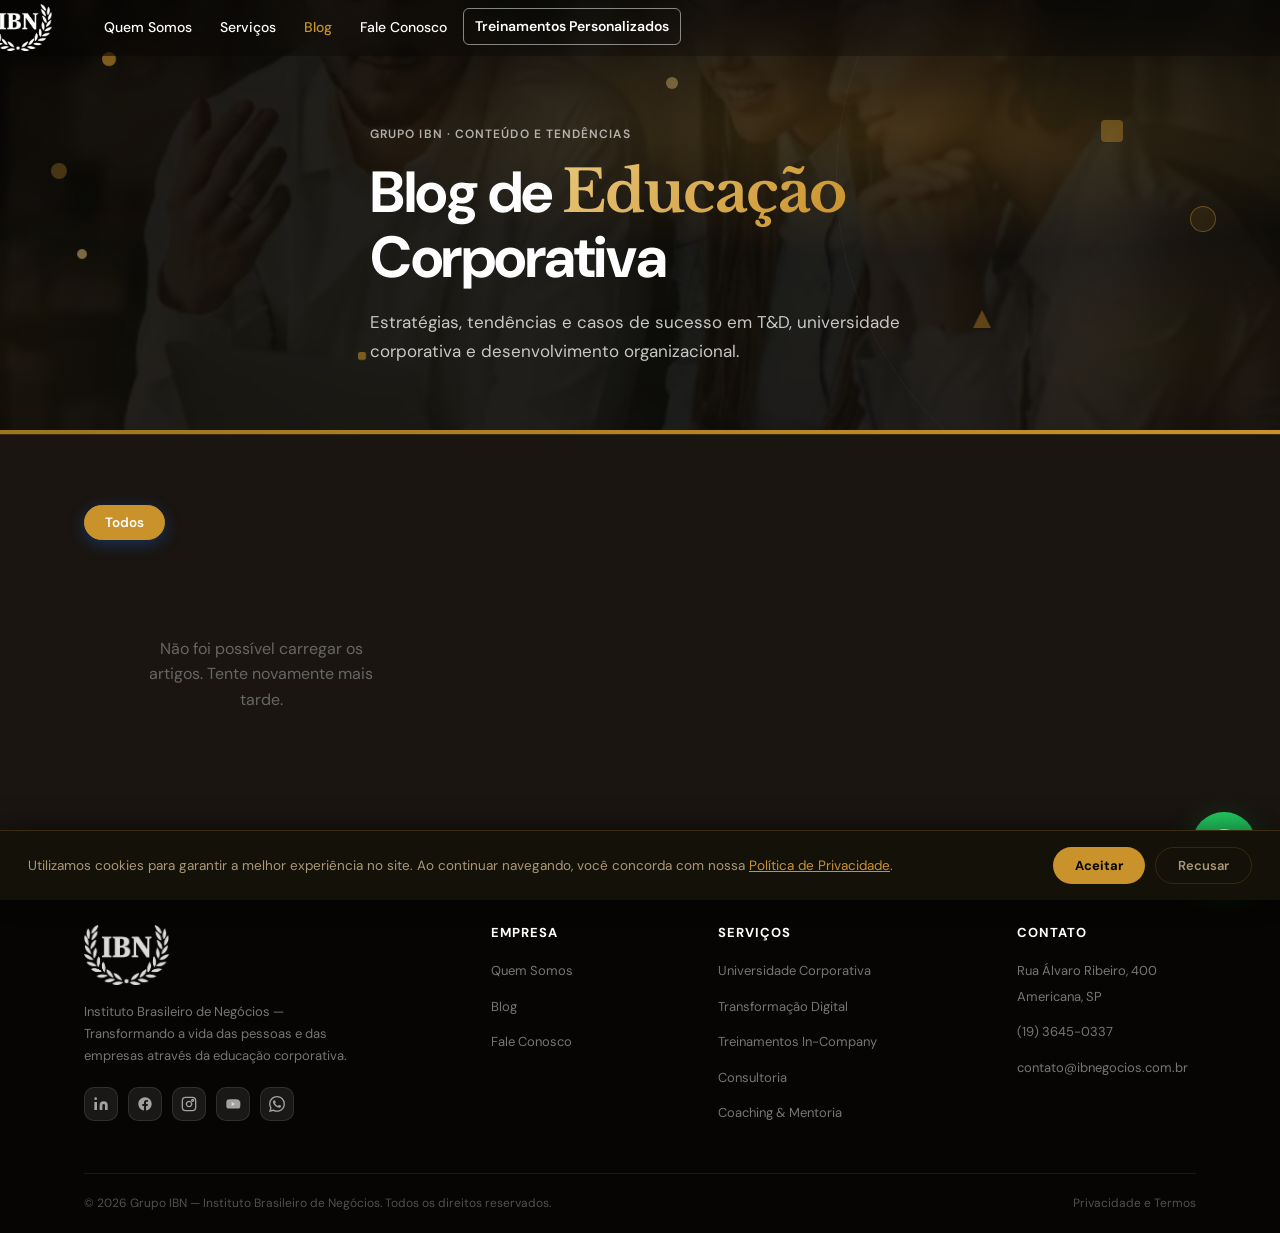
<file: blog.html>
﻿<!DOCTYPE html>
<html lang="pt-BR">
<head>
  <meta charset="UTF-8">
  <meta name="viewport" content="width=device-width, initial-scale=1.0">
  <title>Blog — Grupo IBN</title>
  <meta name="description" content="Artigos, tendências e estratégias em educação corporativa, treinamentos e desenvolvimento organizacional pelo Grupo IBN.">
  <meta name="robots" content="index, follow">
  <link rel="canonical" href="https://ibnegocios.com.br/blog.html">
  <link rel="icon" type="image/png" href="IBN-LOGO.png">
  <meta property="og:type" content="website">
  <meta property="og:locale" content="pt_BR">
  <meta property="og:site_name" content="Grupo IBN">
  <meta property="og:url" content="https://ibnegocios.com.br/blog.html">
  <meta property="og:title" content="Blog — Grupo IBN">
  <meta property="og:description" content="Artigos, tendências e estratégias em educação corporativa, treinamentos e desenvolvimento organizacional pelo Grupo IBN.">
  <meta property="og:image" content="https://ibnegocios.com.br/IBN-LOGO.png">
  <link rel="preconnect" href="https://fonts.googleapis.com">
  <link rel="preconnect" href="https://fonts.gstatic.com" crossorigin>
  <link rel="stylesheet" href="https://fonts.googleapis.com/css2?family=Libre+Baskerville:ital,wght@0,400;0,700;1,400&family=DM+Sans:opsz,wght@9..40,300;9..40,400;9..40,500;9..40,600;9..40,700&display=swap" media="print" onload="this.media='all'">
  <noscript><link rel="stylesheet" href="https://fonts.googleapis.com/css2?family=Libre+Baskerville:ital,wght@0,400;0,700;1,400&family=DM+Sans:opsz,wght@9..40,300;9..40,400;9..40,500;9..40,600;9..40,700&display=swap"></noscript>
  <link rel="stylesheet" href="style.css">
  <script src="script.js" defer></script>
</head>
<body>

<!-- NAV -->
<nav class="nav" id="mainNav" aria-label="Navegação principal">
  <div class="nav-inner">
    <div class="nav-left">
      <a href="index.html" class="nav-logo">
        <img class="nav-logo-img" src="IBN-LOGO.png" alt="Grupo IBN">
      </a>
      <ul class="nav-links">
        <li><a href="index.html#quem-somos">Quem Somos</a></li>
        <li><a href="index.html#servicos">Serviços</a></li>
        <li><a href="blog.html" style="color:var(--accent)">Blog</a></li>
        <li><a href="index.html#contato">Fale Conosco</a></li>
        <li><a href="treinamentos-personalizados.html" class="nav-link-ext">Treinamentos Personalizados</a></li>
      </ul>
    </div>
    <button class="hamburger" id="hamburgerBtn" aria-label="Menu">
      <span></span><span></span><span></span>
    </button>
  </div>
</nav>

<!-- MOBILE MENU -->
<div class="mobile-menu" id="mobileMenu">
  <a href="index.html" class="mobile-menu-logo">
    <img src="IBN-LOGO.png" alt="Grupo IBN" height="50">
  </a>
  <a href="index.html#quem-somos">Quem Somos</a>
  <a href="index.html#servicos">Serviços</a>
  <a href="blog.html" style="color:var(--accent)">Blog</a>
  <a href="index.html#contato" class="mobile-cta">Fale Conosco</a>
  <a href="treinamentos-personalizados.html" class="mobile-cta-ext">Treinamentos Personalizados</a>
</div>

<!-- HERO -->
<main>
<section class="hero bl-hero" id="inicio">
  <div class="hero-bg-photo">
    <img src="group-people-working-out-business-plan-office.webp" alt="" fetchpriority="high" decoding="async">
  </div>
  <div class="hero-particles">
    <div class="particle p1"></div><div class="particle p2"></div>
    <div class="particle p3"></div><div class="particle p4"></div>
    <div class="particle p5"></div><div class="particle p6"></div>
    <div class="particle p7"></div><div class="particle p8"></div>
  </div>
  <div class="bl-hero-inner">
    <span class="eyebrow" style="display:inline-block;font-size:12px;font-weight:600;letter-spacing:.09em;text-transform:uppercase;color:rgba(255,255,255,.65);margin-bottom:16px">Grupo IBN · Conteúdo e Tendências</span>
    <h1>Blog de <em>Educação</em><br>Corporativa</h1>
    <p>Estratégias, tendências e casos de sucesso em T&D, universidade corporativa e desenvolvimento organizacional.</p>
  </div>
</section>
<hr class="color-divider">

<!-- POSTS -->
<section class="bl-main">
  <div class="bl-inner">

    <!-- Filtros -->
    <div class="bl-filters" role="group" aria-label="Filtrar por categoria">
      <button class="bl-filter active" data-filter="todos">Todos</button>
    </div>

    <!-- Grid -->
    <div class="bl-grid" id="blGrid">
      <div class="bl-empty" id="blEmpty">Nenhum artigo encontrado nesta categoria.</div>
    </div>
  </div>
</section>
</main>

<!-- FOOTER -->
<footer class="footer">
  <div class="footer-inner">
    <div class="footer-top">
      <div class="footer-brand">
        <img src="IBN-LOGO.png" alt="Grupo IBN" height="60" loading="lazy" decoding="async" onerror="this.style.display='none';this.parentNode.insertAdjacentHTML('beforeend','<span class=footer-logo-fallback>IBN</span>')">
        <p>Instituto Brasileiro de Negócios — Transformando a vida das pessoas e das empresas através da educação corporativa.</p>
        <div class="footer-social">
          <a href="https://www.linkedin.com/company/ibnegocios" target="_blank" rel="noopener noreferrer" title="LinkedIn" class="social-link">
            <svg width="16" height="16" viewBox="0 0 24 24" fill="currentColor"><path d="M16 8a6 6 0 0 1 6 6v7h-4v-7a2 2 0 0 0-2-2 2 2 0 0 0-2 2v7h-4v-7a6 6 0 0 1 6-6z"/><rect x="2" y="9" width="4" height="12"/><circle cx="4" cy="4" r="2"/></svg>
          </a>
          <a href="https://www.facebook.com/ibnnegocios/?_rdc=1&_rdr#" target="_blank" rel="noopener noreferrer" title="Facebook" class="social-link">
            <svg width="16" height="16" viewBox="0 0 24 24" fill="currentColor"><path d="M22 12c0-5.522-4.477-10-10-10S2 6.478 2 12c0 4.991 3.657 9.128 8.438 9.879v-6.99H7.898v-2.89h2.54V9.797c0-2.507 1.492-3.89 3.777-3.89 1.094 0 2.238.195 2.238.195v2.46h-1.26c-1.242 0-1.63.771-1.63 1.562v1.877h2.773l-.443 2.89h-2.33v6.99C18.343 21.128 22 16.991 22 12z"/></svg>
          </a>
          <a href="https://www.instagram.com/ibnegocios" target="_blank" rel="noopener noreferrer" title="Instagram" class="social-link">
            <svg width="16" height="16" viewBox="0 0 24 24" fill="none" stroke="currentColor" stroke-width="2"><rect x="2" y="2" width="20" height="20" rx="5"/><path d="M16 11.37A4 4 0 1 1 12.63 8 4 4 0 0 1 16 11.37z"/><circle cx="17.5" cy="6.5" r="1.5"/></svg>
          </a>
          <a href="https://www.youtube.com/channel/UCrk_-fXrNRWTnGqI48iGsqQ" target="_blank" rel="noopener noreferrer" title="YouTube" class="social-link">
            <svg width="16" height="16" viewBox="0 0 24 24" fill="currentColor"><path d="M10 15l5-3-5-3v6z"/><path d="M21.8 8s-.2-1.4-.8-2c-.8-.8-1.7-.8-2.1-.9C15.7 5 12 5 12 5s-3.7 0-6.9.1c-.4 0-1.3.1-2.1.9-.6.6-.8 2-.8 2S2 9.7 2 11.4v1.2c0 1.7.2 3.4.2 3.4s.2 1.4.8 2c.8.8 1.9.8 2.4.9 1.8.1 7.6.1 7.6.1s3.7 0 6.9-.1c.4 0 1.3-.1 2.1-.9.6-.6.8-2 .8-2s.2-1.7.2-3.4v-1.2c0-1.7-.2-3.4-.2-3.4z"/></svg>
          </a>
          <a href="https://wa.me/551936450337" target="_blank" rel="noopener noreferrer" title="WhatsApp" class="social-link">
            <svg width="16" height="16" viewBox="0 0 24 24" fill="currentColor"><path d="M17.472 14.382c-.297-.149-1.758-.867-2.03-.967-.273-.099-.471-.148-.67.15-.197.297-.767.966-.94 1.164-.173.199-.347.223-.644.075-.297-.15-1.255-.463-2.39-1.475-.883-.788-1.48-1.761-1.653-2.059-.173-.297-.018-.458.13-.606.134-.133.298-.347.446-.52.149-.174.198-.298.298-.497.099-.198.05-.371-.025-.52-.075-.149-.669-1.612-.916-2.207-.242-.579-.487-.5-.669-.51-.173-.008-.371-.01-.57-.01-.198 0-.52.074-.792.372-.272.297-1.04 1.016-1.04 2.479 0 1.462 1.065 2.875 1.213 3.074.149.198 2.096 3.2 5.077 4.487.709.306 1.262.489 1.694.625.712.227 1.36.195 1.871.118.571-.085 1.758-.719 2.006-1.413.248-.694.248-1.289.173-1.413-.074-.124-.272-.198-.57-.347m-5.421 7.403h-.004a9.87 9.87 0 01-5.031-1.378l-.361-.214-3.741.982.998-3.648-.235-.374a9.86 9.86 0 01-1.51-5.26c.001-5.45 4.436-9.884 9.888-9.884 2.64 0 5.122 1.03 6.988 2.898a9.825 9.825 0 012.893 6.994c-.003 5.45-4.437 9.884-9.885 9.884m8.413-18.297A11.815 11.815 0 0012.05 0C5.495 0 .16 5.335.157 11.892c0 2.096.547 4.142 1.588 5.945L.057 24l6.305-1.654a11.882 11.882 0 005.683 1.448h.005c6.554 0 11.89-5.335 11.893-11.893a11.821 11.821 0 00-3.48-8.413z"/></svg>
          </a>
        </div>
      </div>
      <div class="footer-col">
        <h4>Empresa</h4>
        <ul>
          <li><a href="index.html#quem-somos">Quem Somos</a></li>
          <li><a href="blog.html">Blog</a></li>
          <li><a href="index.html#contato">Fale Conosco</a></li>
        </ul>
      </div>
      <div class="footer-col">
        <h4>Serviços</h4>
        <ul>
          <li><a href="index.html?service=4#servicos">Universidade Corporativa</a></li>
          <li><a href="index.html?service=0#servicos">Transformação Digital</a></li>
          <li><a href="index.html?service=1#servicos">Treinamentos In-Company</a></li>
          <li><a href="index.html?service=2#servicos">Consultoria</a></li>
          <li><a href="index.html?service=3#servicos">Coaching & Mentoria</a></li>
        </ul>
      </div>
      <div class="footer-col">
        <h4>Contato</h4>
        <ul>
          <li><a href="https://goo.gl/maps/3FzGDxPaBnF6KYU89" target="_blank" rel="noopener noreferrer">Rua Álvaro Ribeiro, 400<br>Americana, SP</a></li>
          <li><a href="tel:1936450337">(19) 3645-0337</a></li>
          <li><a href="mailto:contato@ibnegocios.com.br">contato@ibnegocios.com.br</a></li>
        </ul>
      </div>
    </div>
    <div class="footer-bottom">
      <div>© <span id="footer-year"></span> Grupo IBN — Instituto Brasileiro de Negócios. Todos os direitos reservados.</div>
      <div class="footer-links">
        <a href="privacidade-e-termos.html">Privacidade e Termos</a>
      </div>
    </div>
  </div>
</footer>

<!-- MODAL ARTIGO -->
<div class="art-modal" id="artModal" role="dialog" aria-modal="true" aria-labelledby="artModalTitle">
  <div class="art-modal-overlay" id="artModalOverlay"></div>
  <div class="art-modal-box">
    <button class="art-modal-close" id="artModalClose" aria-label="Fechar">✕</button>
    <div class="art-modal-img" id="artModalImg"></div>
    <div class="art-modal-content">
      <span class="art-modal-cat" id="artModalCat"></span>
      <div class="art-modal-meta" id="artModalMeta"></div>
      <h2 id="artModalTitle"></h2>
      <div class="art-modal-body" id="artModalBody"></div>
    </div>
  </div>
</div>

<!-- WHATSAPP FAB -->
<button class="whatsapp-fab" title="Fale pelo WhatsApp">
  <svg viewBox="0 0 24 24" xmlns="http://www.w3.org/2000/svg" fill="white"><path d="M17.472 14.382c-.297-.149-1.758-.867-2.03-.967-.273-.099-.471-.148-.67.15-.197.297-.767.966-.94 1.164-.173.199-.347.223-.644.075-.297-.15-1.255-.463-2.39-1.475-.883-.788-1.48-1.761-1.653-2.059-.173-.297-.018-.458.13-.606.134-.133.298-.347.446-.52.149-.174.198-.298.298-.497.099-.198.05-.371-.025-.52-.075-.149-.669-1.612-.916-2.207-.242-.579-.487-.5-.669-.51-.173-.008-.371-.01-.57-.01-.198 0-.52.074-.792.372-.272.297-1.04 1.016-1.04 2.479 0 1.462 1.065 2.875 1.213 3.074.149.198 2.096 3.2 5.077 4.487.709.306 1.262.489 1.694.625.712.227 1.36.195 1.871.118.571-.085 1.758-.719 2.006-1.413.248-.694.248-1.289.173-1.413-.074-.124-.272-.198-.57-.347m-5.421 7.403h-.004a9.87 9.87 0 01-5.031-1.378l-.361-.214-3.741.982.998-3.648-.235-.374a9.86 9.86 0 01-1.51-5.26c.001-5.45 4.436-9.884 9.888-9.884 2.64 0 5.122 1.03 6.988 2.898a9.825 9.825 0 012.893 6.994c-.003 5.45-4.437 9.884-9.885 9.884m8.413-18.297A11.815 11.815 0 0012.05 0C5.495 0 .16 5.335.157 11.892c0 2.096.547 4.142 1.588 5.945L.057 24l6.305-1.654a11.882 11.882 0 005.683 1.448h.005c6.554 0 11.89-5.335 11.893-11.893a11.821 11.821 0 00-3.48-8.413z"/></svg>
</button>
</body>
</html>
</file>
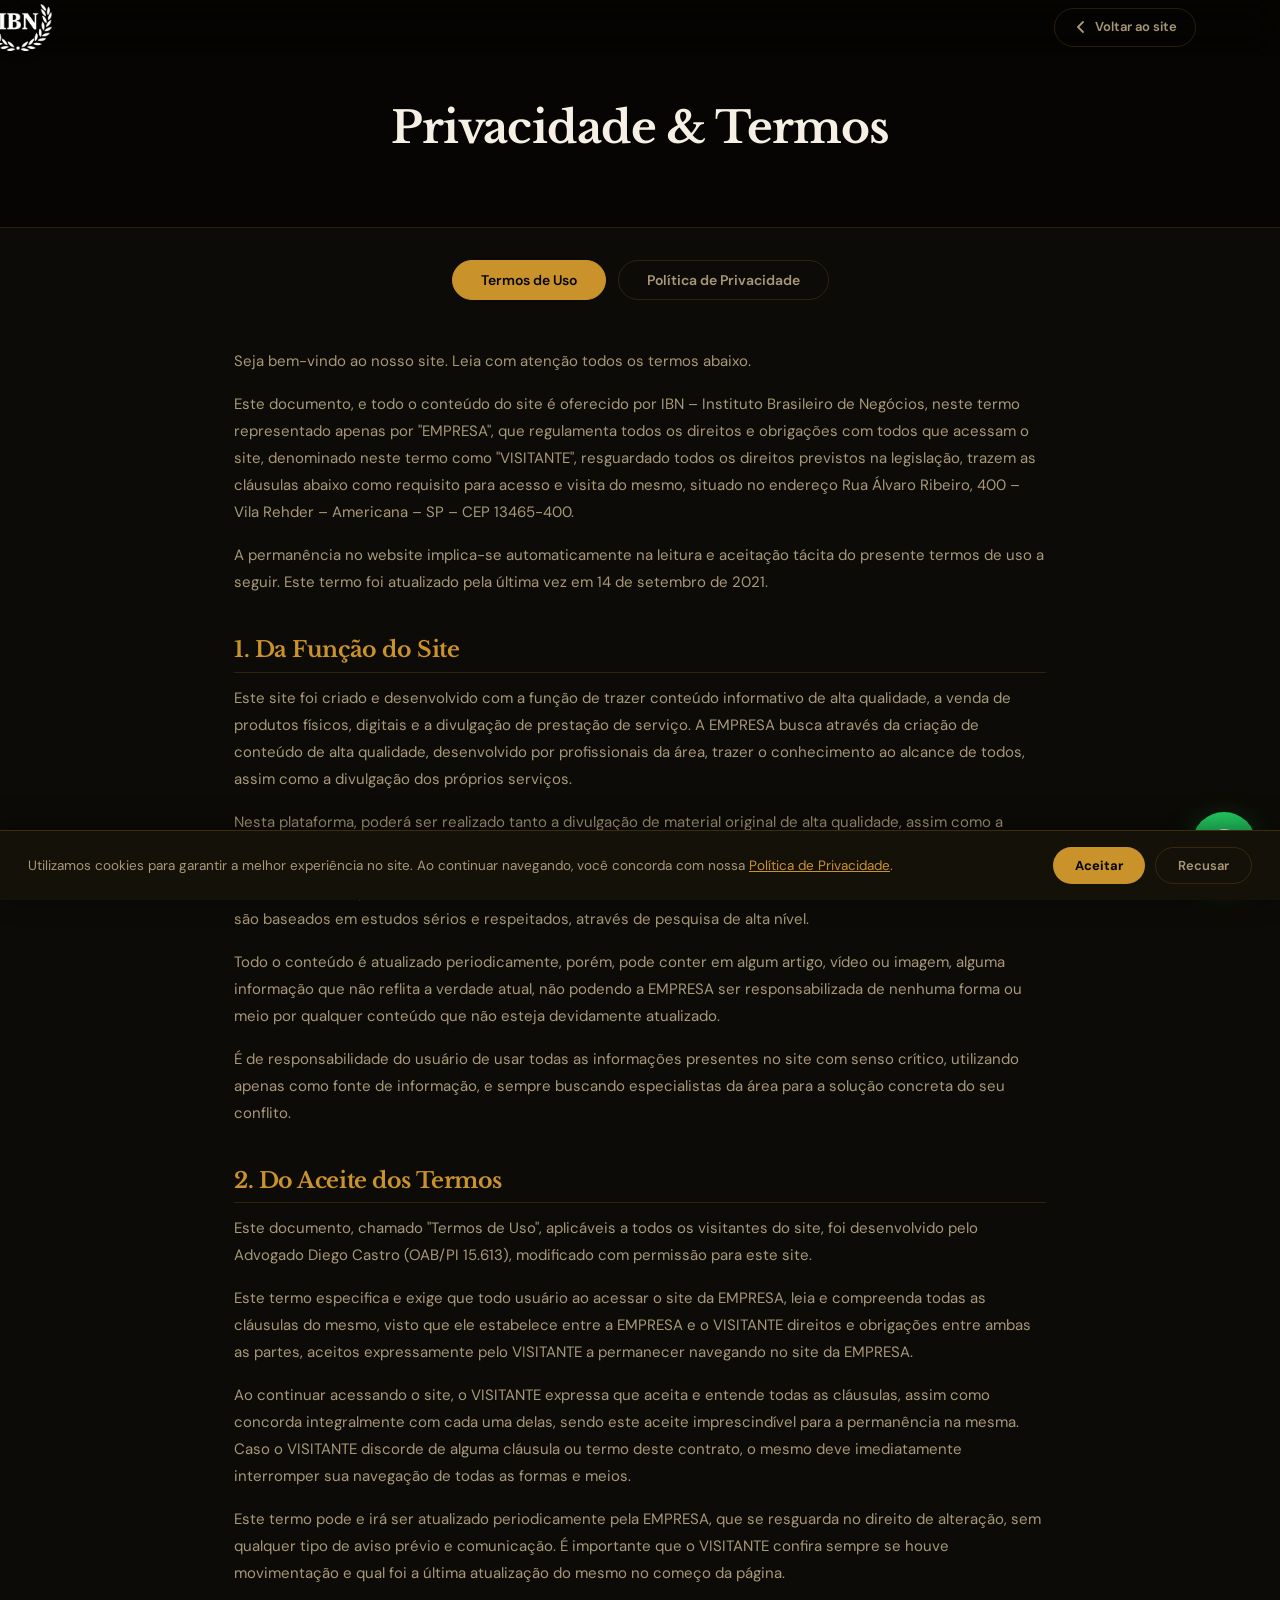
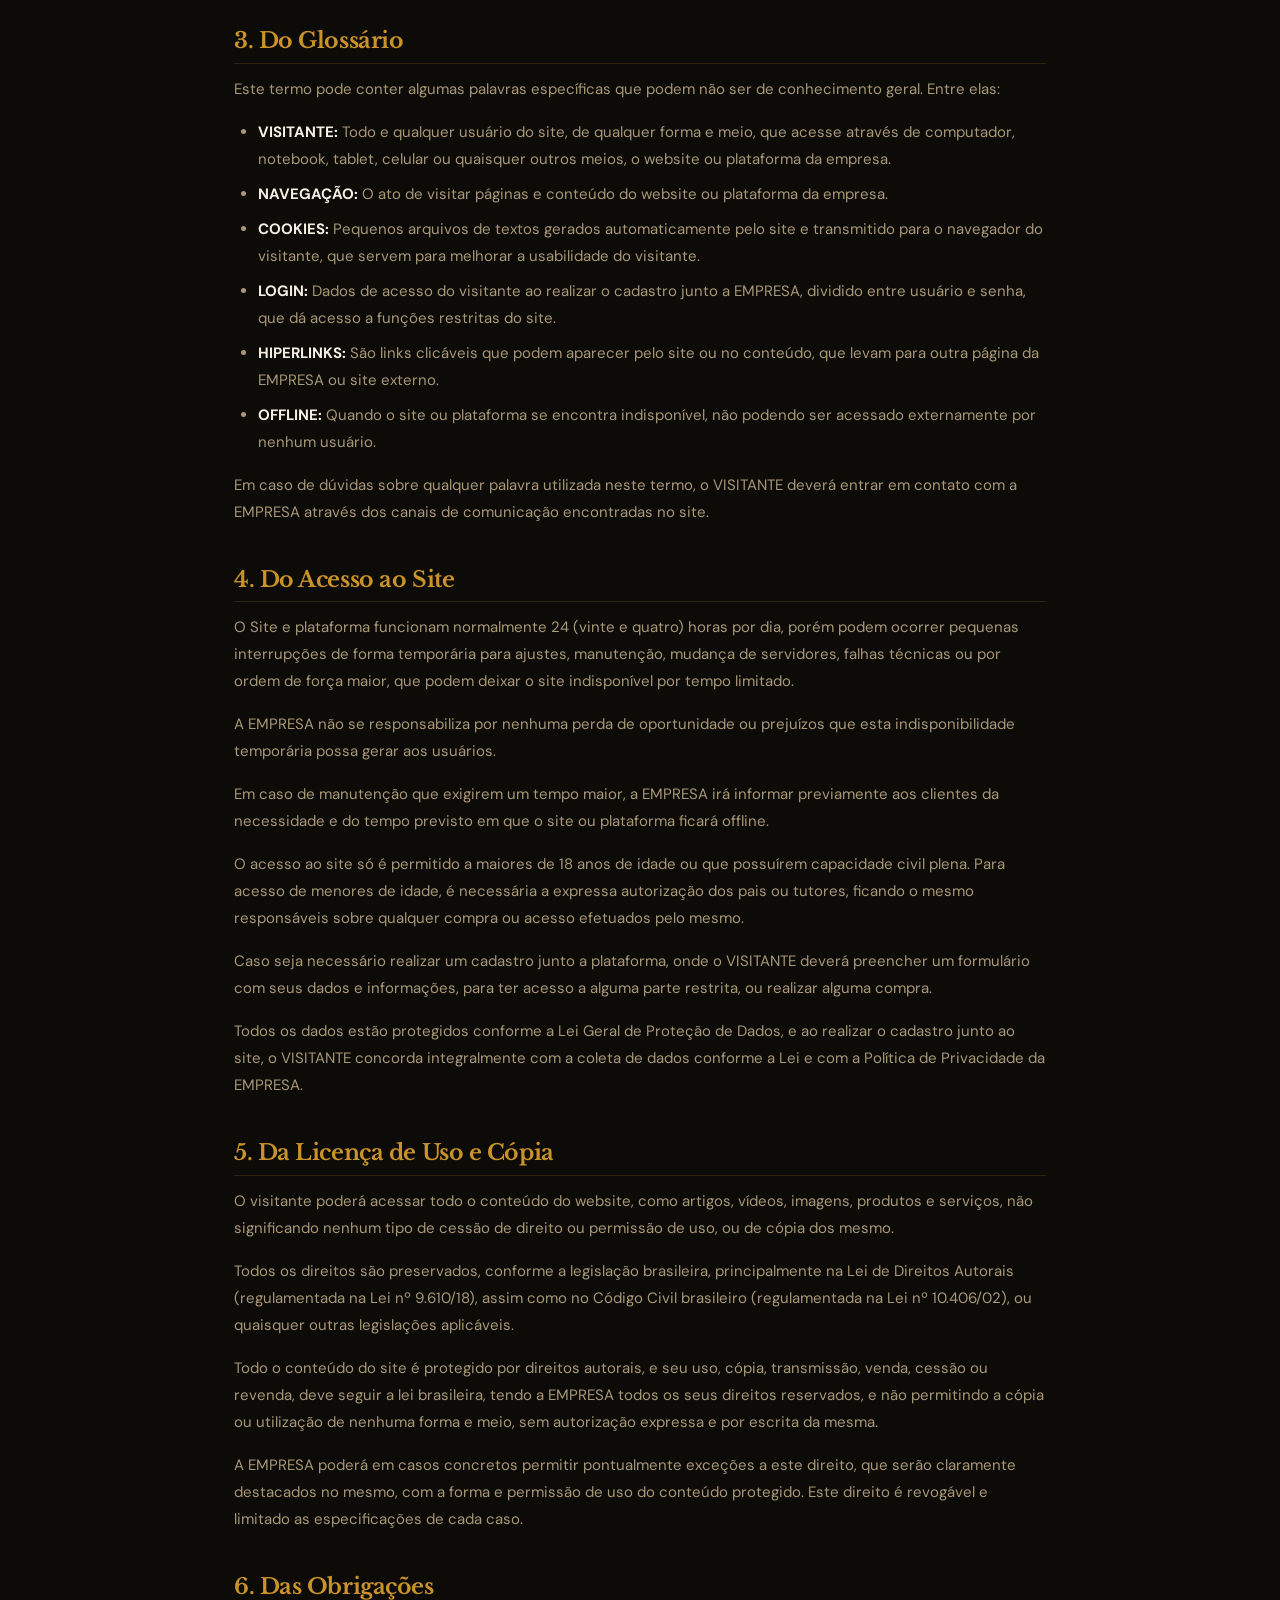
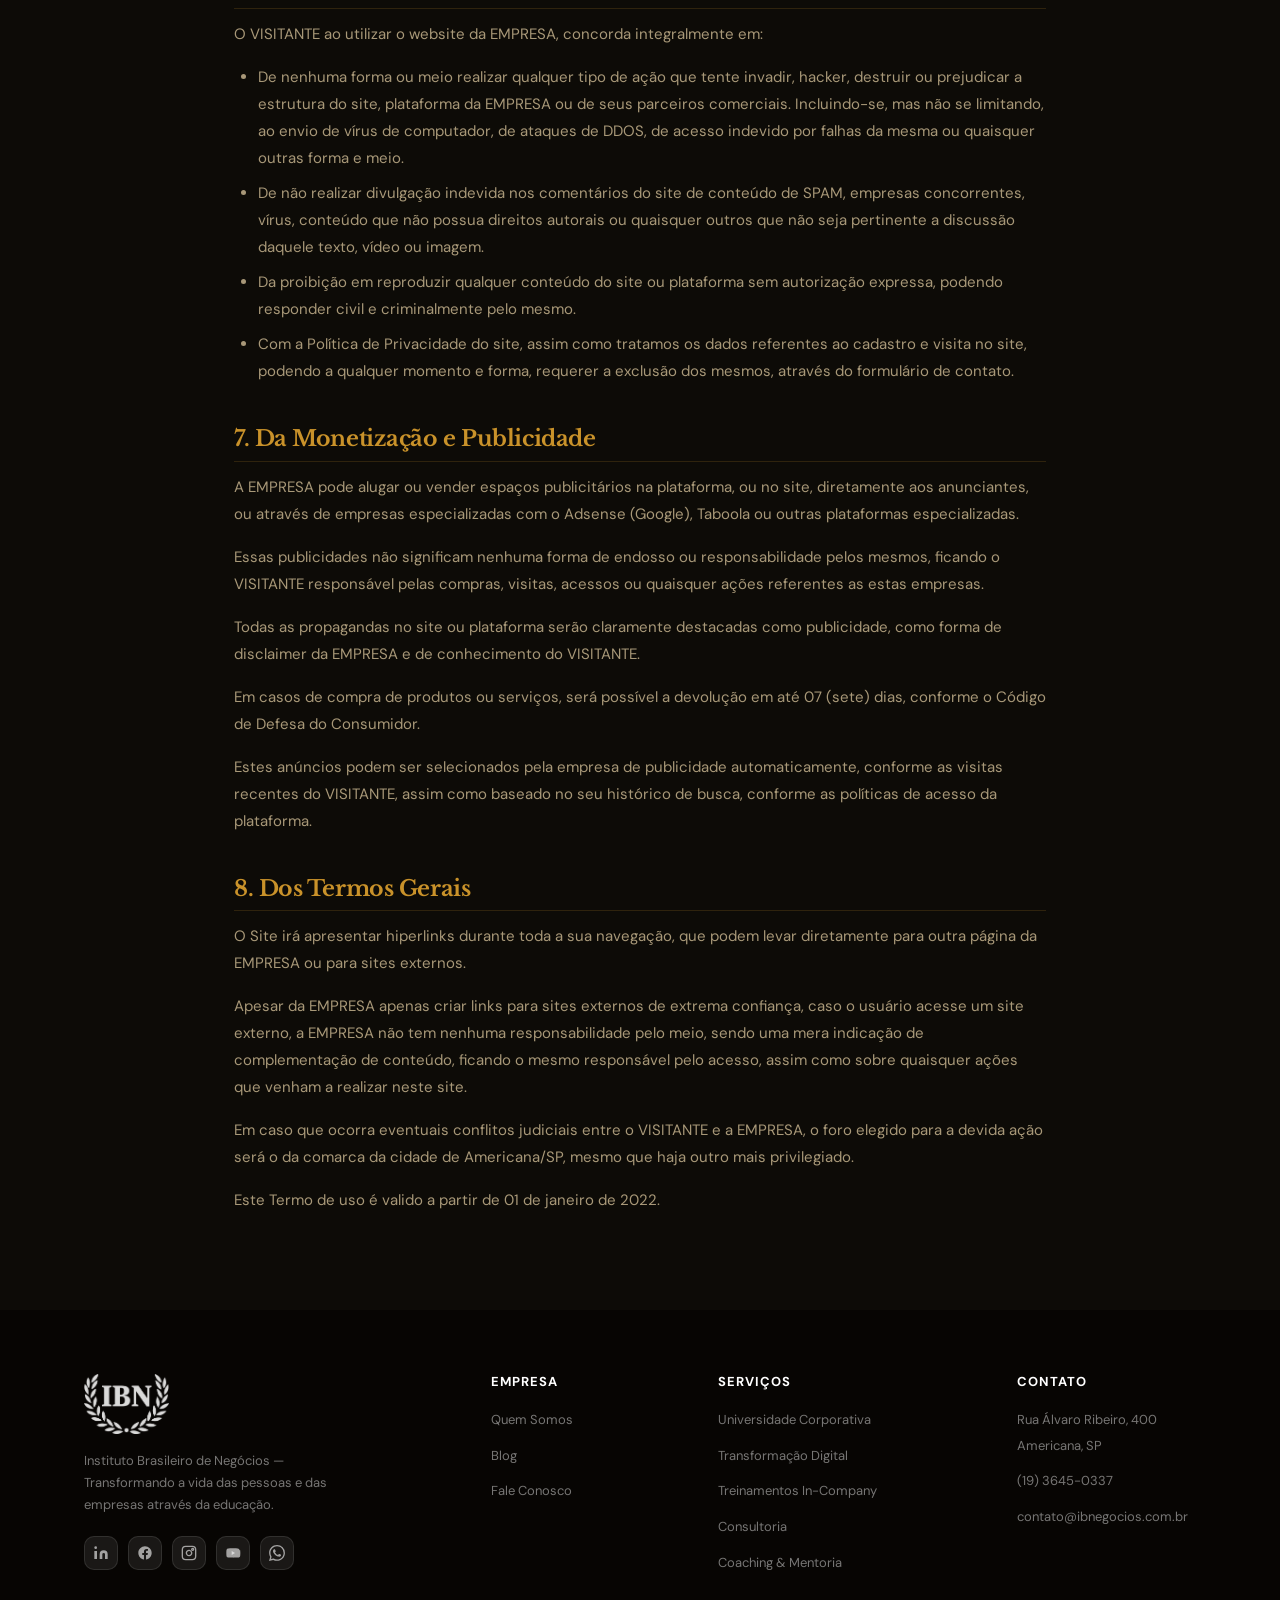
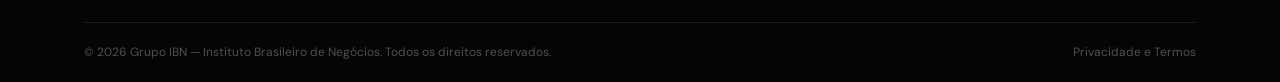
<file: privacidade-e-termos.html>
﻿<!DOCTYPE html>
<html lang="pt-BR">
<head>
  <meta charset="UTF-8">
  <meta name="viewport" content="width=device-width, initial-scale=1.0">
  <title>Privacidade e Termos — Grupo IBN</title>
  <meta name="description" content="Política de Privacidade e Termos de Uso do Grupo IBN – Instituto Brasileiro de Negócios, em conformidade com a Lei Geral de Proteção de Dados (LGPD).">
  <meta name="robots" content="noindex, follow">
  <link rel="canonical" href="https://ibnegocios.com.br/privacidade-e-termos.html">
  <link rel="icon" type="image/png" href="IBN-LOGO.png">
  <meta property="og:type" content="website">
  <meta property="og:locale" content="pt_BR">
  <meta property="og:site_name" content="Grupo IBN">
  <meta property="og:url" content="https://ibnegocios.com.br/privacidade-e-termos.html">
  <meta property="og:title" content="Privacidade e Termos — Grupo IBN">
  <meta property="og:description" content="Política de Privacidade e Termos de Uso do Grupo IBN – Instituto Brasileiro de Negócios, em conformidade com a Lei Geral de Proteção de Dados (LGPD).">
  <meta property="og:image" content="https://ibnegocios.com.br/IBN-LOGO.png">
  <link rel="preconnect" href="https://fonts.googleapis.com">
  <link rel="preconnect" href="https://fonts.gstatic.com" crossorigin>
  <link rel="stylesheet" href="https://fonts.googleapis.com/css2?family=Libre+Baskerville:ital,wght@0,400;0,700;1,400&family=DM+Sans:opsz,wght@9..40,300;9..40,400;9..40,500;9..40,600;9..40,700&display=swap" media="print" onload="this.media='all'">
  <noscript><link rel="stylesheet" href="https://fonts.googleapis.com/css2?family=Libre+Baskerville:ital,wght@0,400;0,700;1,400&family=DM+Sans:opsz,wght@9..40,300;9..40,400;9..40,500;9..40,600;9..40,700&display=swap"></noscript>
  <link rel="stylesheet" href="style.css">
  <script src="script.js" defer></script>
</head>
<body>

<!-- NAV -->
<nav class="nav" id="mainNav" aria-label="Navegação principal">
  <div class="nav-inner">
    <div class="nav-left">
      <a href="index.html" class="nav-logo">
        <img
          class="nav-logo-img"
          src="IBN-LOGO.png"
          alt="Grupo IBN"
        >
      </a>
    </div>
    <div class="nav-right">
      <a href="index.html" class="btn-nav-back">
        <svg width="16" height="16" viewBox="0 0 16 16" fill="none" aria-hidden="true"><path d="M10 3L5 8l5 5" stroke="currentColor" stroke-width="1.8" stroke-linecap="round" stroke-linejoin="round"/></svg>
        Voltar ao site
      </a>
    </div>
  </div>
</nav>

<!-- HERO -->
<section class="legal-hero">
  <h1>Privacidade <em>&</em> Termos</h1>
</section>

<!-- TABS -->
<div class="legal-tabs">
  <button class="legal-tab-btn active" data-tab="termos">Termos de Uso</button>
  <button class="legal-tab-btn" data-tab="privacidade">Política de Privacidade</button>
</div>

<!-- CONTEÚDO -->
<div class="legal-content">

  <!-- TERMOS DE USO -->
  <div class="legal-section active" id="tab-termos">

    <p>Seja bem-vindo ao nosso site. Leia com atenção todos os termos abaixo.</p>
    <p>Este documento, e todo o conteúdo do site é oferecido por IBN – Instituto Brasileiro de Negócios, neste termo representado apenas por "EMPRESA", que regulamenta todos os direitos e obrigações com todos que acessam o site, denominado neste termo como "VISITANTE", resguardado todos os direitos previstos na legislação, trazem as cláusulas abaixo como requisito para acesso e visita do mesmo, situado no endereço Rua Álvaro Ribeiro, 400 – Vila Rehder – Americana – SP – CEP 13465-400.</p>
    <p>A permanência no website implica-se automaticamente na leitura e aceitação tácita do presente termos de uso a seguir. Este termo foi atualizado pela última vez em 14 de setembro de 2021.</p>

    <h2>1. Da Função do Site</h2>
    <p>Este site foi criado e desenvolvido com a função de trazer conteúdo informativo de alta qualidade, a venda de produtos físicos, digitais e a divulgação de prestação de serviço. A EMPRESA busca através da criação de conteúdo de alta qualidade, desenvolvido por profissionais da área, trazer o conhecimento ao alcance de todos, assim como a divulgação dos próprios serviços.</p>
    <p>Nesta plataforma, poderá ser realizado tanto a divulgação de material original de alta qualidade, assim como a divulgação de produtos de e-commerce.</p>
    <p>Todo o conteúdo presente neste site foi desenvolvido buscando fontes e materiais de confiabilidade, assim como são baseados em estudos sérios e respeitados, através de pesquisa de alta nível.</p>
    <p>Todo o conteúdo é atualizado periodicamente, porém, pode conter em algum artigo, vídeo ou imagem, alguma informação que não reflita a verdade atual, não podendo a EMPRESA ser responsabilizada de nenhuma forma ou meio por qualquer conteúdo que não esteja devidamente atualizado.</p>
    <p>É de responsabilidade do usuário de usar todas as informações presentes no site com senso crítico, utilizando apenas como fonte de informação, e sempre buscando especialistas da área para a solução concreta do seu conflito.</p>

    <h2>2. Do Aceite dos Termos</h2>
    <p>Este documento, chamado "Termos de Uso", aplicáveis a todos os visitantes do site, foi desenvolvido pelo Advogado Diego Castro (OAB/PI 15.613), modificado com permissão para este site.</p>
    <p>Este termo especifica e exige que todo usuário ao acessar o site da EMPRESA, leia e compreenda todas as cláusulas do mesmo, visto que ele estabelece entre a EMPRESA e o VISITANTE direitos e obrigações entre ambas as partes, aceitos expressamente pelo VISITANTE a permanecer navegando no site da EMPRESA.</p>
    <p>Ao continuar acessando o site, o VISITANTE expressa que aceita e entende todas as cláusulas, assim como concorda integralmente com cada uma delas, sendo este aceite imprescindível para a permanência na mesma. Caso o VISITANTE discorde de alguma cláusula ou termo deste contrato, o mesmo deve imediatamente interromper sua navegação de todas as formas e meios.</p>
    <p>Este termo pode e irá ser atualizado periodicamente pela EMPRESA, que se resguarda no direito de alteração, sem qualquer tipo de aviso prévio e comunicação. É importante que o VISITANTE confira sempre se houve movimentação e qual foi a última atualização do mesmo no começo da página.</p>

    <h2>3. Do Glossário</h2>
    <p>Este termo pode conter algumas palavras específicas que podem não ser de conhecimento geral. Entre elas:</p>
    <ul>
      <li><strong>VISITANTE:</strong> Todo e qualquer usuário do site, de qualquer forma e meio, que acesse através de computador, notebook, tablet, celular ou quaisquer outros meios, o website ou plataforma da empresa.</li>
      <li><strong>NAVEGAÇÃO:</strong> O ato de visitar páginas e conteúdo do website ou plataforma da empresa.</li>
      <li><strong>COOKIES:</strong> Pequenos arquivos de textos gerados automaticamente pelo site e transmitido para o navegador do visitante, que servem para melhorar a usabilidade do visitante.</li>
      <li><strong>LOGIN:</strong> Dados de acesso do visitante ao realizar o cadastro junto a EMPRESA, dividido entre usuário e senha, que dá acesso a funções restritas do site.</li>
      <li><strong>HIPERLINKS:</strong> São links clicáveis que podem aparecer pelo site ou no conteúdo, que levam para outra página da EMPRESA ou site externo.</li>
      <li><strong>OFFLINE:</strong> Quando o site ou plataforma se encontra indisponível, não podendo ser acessado externamente por nenhum usuário.</li>
    </ul>
    <p>Em caso de dúvidas sobre qualquer palavra utilizada neste termo, o VISITANTE deverá entrar em contato com a EMPRESA através dos canais de comunicação encontradas no site.</p>

    <h2>4. Do Acesso ao Site</h2>
    <p>O Site e plataforma funcionam normalmente 24 (vinte e quatro) horas por dia, porém podem ocorrer pequenas interrupções de forma temporária para ajustes, manutenção, mudança de servidores, falhas técnicas ou por ordem de força maior, que podem deixar o site indisponível por tempo limitado.</p>
    <p>A EMPRESA não se responsabiliza por nenhuma perda de oportunidade ou prejuízos que esta indisponibilidade temporária possa gerar aos usuários.</p>
    <p>Em caso de manutenção que exigirem um tempo maior, a EMPRESA irá informar previamente aos clientes da necessidade e do tempo previsto em que o site ou plataforma ficará offline.</p>
    <p>O acesso ao site só é permitido a maiores de 18 anos de idade ou que possuírem capacidade civil plena. Para acesso de menores de idade, é necessária a expressa autorização dos pais ou tutores, ficando o mesmo responsáveis sobre qualquer compra ou acesso efetuados pelo mesmo.</p>
    <p>Caso seja necessário realizar um cadastro junto a plataforma, onde o VISITANTE deverá preencher um formulário com seus dados e informações, para ter acesso a alguma parte restrita, ou realizar alguma compra.</p>
    <p>Todos os dados estão protegidos conforme a Lei Geral de Proteção de Dados, e ao realizar o cadastro junto ao site, o VISITANTE concorda integralmente com a coleta de dados conforme a Lei e com a Política de Privacidade da EMPRESA.</p>

    <h2>5. Da Licença de Uso e Cópia</h2>
    <p>O visitante poderá acessar todo o conteúdo do website, como artigos, vídeos, imagens, produtos e serviços, não significando nenhum tipo de cessão de direito ou permissão de uso, ou de cópia dos mesmo.</p>
    <p>Todos os direitos são preservados, conforme a legislação brasileira, principalmente na Lei de Direitos Autorais (regulamentada na Lei nº 9.610/18), assim como no Código Civil brasileiro (regulamentada na Lei nº 10.406/02), ou quaisquer outras legislações aplicáveis.</p>
    <p>Todo o conteúdo do site é protegido por direitos autorais, e seu uso, cópia, transmissão, venda, cessão ou revenda, deve seguir a lei brasileira, tendo a EMPRESA todos os seus direitos reservados, e não permitindo a cópia ou utilização de nenhuma forma e meio, sem autorização expressa e por escrita da mesma.</p>
    <p>A EMPRESA poderá em casos concretos permitir pontualmente exceções a este direito, que serão claramente destacados no mesmo, com a forma e permissão de uso do conteúdo protegido. Este direito é revogável e limitado as especificações de cada caso.</p>

    <h2>6. Das Obrigações</h2>
    <p>O VISITANTE ao utilizar o website da EMPRESA, concorda integralmente em:</p>
    <ul>
      <li>De nenhuma forma ou meio realizar qualquer tipo de ação que tente invadir, hacker, destruir ou prejudicar a estrutura do site, plataforma da EMPRESA ou de seus parceiros comerciais. Incluindo-se, mas não se limitando, ao envio de vírus de computador, de ataques de DDOS, de acesso indevido por falhas da mesma ou quaisquer outras forma e meio.</li>
      <li>De não realizar divulgação indevida nos comentários do site de conteúdo de SPAM, empresas concorrentes, vírus, conteúdo que não possua direitos autorais ou quaisquer outros que não seja pertinente a discussão daquele texto, vídeo ou imagem.</li>
      <li>Da proibição em reproduzir qualquer conteúdo do site ou plataforma sem autorização expressa, podendo responder civil e criminalmente pelo mesmo.</li>
      <li>Com a Política de Privacidade do site, assim como tratamos os dados referentes ao cadastro e visita no site, podendo a qualquer momento e forma, requerer a exclusão dos mesmos, através do formulário de contato.</li>
    </ul>

    <h2>7. Da Monetização e Publicidade</h2>
    <p>A EMPRESA pode alugar ou vender espaços publicitários na plataforma, ou no site, diretamente aos anunciantes, ou através de empresas especializadas com o Adsense (Google), Taboola ou outras plataformas especializadas.</p>
    <p>Essas publicidades não significam nenhuma forma de endosso ou responsabilidade pelos mesmos, ficando o VISITANTE responsável pelas compras, visitas, acessos ou quaisquer ações referentes as estas empresas.</p>
    <p>Todas as propagandas no site ou plataforma serão claramente destacadas como publicidade, como forma de disclaimer da EMPRESA e de conhecimento do VISITANTE.</p>
    <p>Em casos de compra de produtos ou serviços, será possível a devolução em até 07 (sete) dias, conforme o Código de Defesa do Consumidor.</p>
    <p>Estes anúncios podem ser selecionados pela empresa de publicidade automaticamente, conforme as visitas recentes do VISITANTE, assim como baseado no seu histórico de busca, conforme as políticas de acesso da plataforma.</p>

    <h2>8. Dos Termos Gerais</h2>
    <p>O Site irá apresentar hiperlinks durante toda a sua navegação, que podem levar diretamente para outra página da EMPRESA ou para sites externos.</p>
    <p>Apesar da EMPRESA apenas criar links para sites externos de extrema confiança, caso o usuário acesse um site externo, a EMPRESA não tem nenhuma responsabilidade pelo meio, sendo uma mera indicação de complementação de conteúdo, ficando o mesmo responsável pelo acesso, assim como sobre quaisquer ações que venham a realizar neste site.</p>
    <p>Em caso que ocorra eventuais conflitos judiciais entre o VISITANTE e a EMPRESA, o foro elegido para a devida ação será o da comarca da cidade de Americana/SP, mesmo que haja outro mais privilegiado.</p>
    <p>Este Termo de uso é valido a partir de 01 de janeiro de 2022.</p>

  </div>

  <!-- POLÍTICA DE PRIVACIDADE -->
  <div class="legal-section" id="tab-privacidade">

    <h2>1. Controlador dos Dados</h2>
    <p>A presente Política de Privacidade é aplicada pelo <strong>IBN – Instituto Brasileiro de Negócios</strong>, pessoa jurídica estabelecida na Rua Álvaro Ribeiro, 400, Vila Rehder, Americana – SP, CEP 13465-400, responsável pelo tratamento dos dados pessoais coletados neste site, em conformidade com a <strong>Lei Geral de Proteção de Dados (Lei nº 13.709/2018 – LGPD)</strong>.</p>
    <p>Em caso de dúvidas, entre em contato pelo e-mail <a href="mailto:contato@ibnegocios.com.br">contato@ibnegocios.com.br</a> ou pelo telefone (19) 3645-0337.</p>

    <h2>2. Quais Dados Coletamos</h2>
    <p>Ao preencher o formulário de contato disponível em nosso site, coletamos os seguintes dados pessoais:</p>
    <ul>
      <li><strong>Nome completo</strong> — para identificação e personalização do atendimento.</li>
      <li><strong>Nome da empresa</strong> — para compreensão do contexto e adequação da proposta.</li>
      <li><strong>E-mail</strong> — para retorno e envio de informações solicitadas.</li>
      <li><strong>Telefone</strong> — opcional, para contato mais ágil quando necessário.</li>
      <li><strong>Serviço de interesse e mensagem</strong> — para direcionar corretamente a sua solicitação.</li>
    </ul>
    <p>Este site <strong>não utiliza</strong> ferramentas de rastreamento de terceiros (como Google Analytics, Facebook Pixel ou similares) e não coleta dados de navegação para fins publicitários.</p>

    <h2>3. Como Utilizamos os Dados</h2>
    <p>Os dados coletados são utilizados exclusivamente para as seguintes finalidades:</p>
    <ul>
      <li>Responder à solicitação de contato ou proposta enviada pelo visitante;</li>
      <li>Apresentar soluções e serviços do IBN adequados ao perfil da empresa;</li>
      <li>Manter comunicação comercial, mediante consentimento expresso.</li>
    </ul>
    <p>As informações fornecidas no formulário são transmitidas internamente à equipe comercial do IBN por meio do aplicativo WhatsApp. Nenhum dado é vendido, alugado ou compartilhado com terceiros para fins de marketing.</p>

    <h2>4. Cookies e Armazenamento Local</h2>
    <p>Este site utiliza apenas <strong>armazenamento local do navegador (localStorage)</strong> para registrar a preferência de consentimento de cookies do visitante. Nenhum dado pessoal identificável é armazenado por esse mecanismo.</p>
    <p>Não utilizamos cookies de rastreamento, cookies de sessão de login ou cookies analíticos de terceiros. O registro de preferência de cookies expira automaticamente ao ser limpo pelo próprio navegador do usuário.</p>

    <h2>5. Links para Redes Sociais e Terceiros</h2>
    <p>Nosso site contém links para redes sociais (LinkedIn, Facebook, Instagram, YouTube e WhatsApp). Ao acessar esses serviços, você estará sujeito às políticas de privacidade de cada plataforma, sobre as quais o IBN não tem controle nem responsabilidade.</p>

    <h2>6. Base Legal para o Tratamento</h2>
    <p>O tratamento dos dados pessoais coletados pelo IBN é realizado com base nas seguintes hipóteses previstas na LGPD (art. 7º):</p>
    <ul>
      <li><strong>Consentimento</strong> — o titular autoriza expressamente o uso dos dados ao marcar o checkbox no formulário de contato;</li>
      <li><strong>Legítimo interesse</strong> — para responder solicitações enviadas espontaneamente pelo próprio visitante.</li>
    </ul>

    <h2>7. Por Quanto Tempo Mantemos os Dados</h2>
    <p>Os dados fornecidos via formulário são mantidos pelo tempo necessário ao atendimento da solicitação e à gestão do relacionamento comercial, ou até que o titular solicite a exclusão. Não há banco de dados próprio neste site — as informações são trafegadas diretamente via WhatsApp para a equipe do IBN.</p>

    <h2>8. Direitos do Titular</h2>
    <p>Em conformidade com a LGPD, você tem direito a:</p>
    <ul>
      <li>Confirmar se realizamos o tratamento dos seus dados;</li>
      <li>Acessar, corrigir ou solicitar a exclusão dos seus dados;</li>
      <li>Revogar o consentimento a qualquer momento;</li>
      <li>Solicitar informações sobre o compartilhamento dos seus dados;</li>
      <li>Peticionar à Autoridade Nacional de Proteção de Dados (ANPD).</li>
    </ul>
    <p>Para exercer qualquer um desses direitos, entre em contato pelo e-mail <a href="mailto:contato@ibnegocios.com.br">contato@ibnegocios.com.br</a>. Respondemos em até 15 dias úteis.</p>

    <h2>9. Alterações nesta Política</h2>
    <p>Esta Política de Privacidade pode ser atualizada periodicamente para refletir mudanças em nossas práticas ou em decorrência de novas exigências legais. Recomendamos que você revise este documento periodicamente. A versão atual está sempre disponível nesta página.</p>

  </div>

</div>

<!-- FOOTER -->
<footer class="footer">
  <div class="footer-inner">
    <div class="footer-top">
      <div class="footer-brand">
        <img src="IBN-LOGO.png" alt="Grupo IBN" height="60" loading="lazy" decoding="async" onerror="this.style.display='none';this.parentNode.insertAdjacentHTML('beforeend','<span class=footer-logo-fallback>IBN</span>')">
        <p>Instituto Brasileiro de Negócios — Transformando a vida das pessoas e das empresas através da educação.</p>
        <div class="footer-social">
          <a href="https://www.linkedin.com/company/ibnegocios" target="_blank" rel="noopener noreferrer" title="LinkedIn" class="social-link">
            <svg width="16" height="16" viewBox="0 0 24 24" fill="currentColor"><path d="M16 8a6 6 0 0 1 6 6v7h-4v-7a2 2 0 0 0-2-2 2 2 0 0 0-2 2v7h-4v-7a6 6 0 0 1 6-6z"/><rect x="2" y="9" width="4" height="12"/><circle cx="4" cy="4" r="2"/></svg>
          </a>
          <a href="https://www.facebook.com/ibnnegocios/?_rdc=1&_rdr#" target="_blank" rel="noopener noreferrer" title="Facebook" class="social-link">
            <svg width="16" height="16" viewBox="0 0 24 24" fill="currentColor"><path d="M22 12c0-5.522-4.477-10-10-10S2 6.478 2 12c0 4.991 3.657 9.128 8.438 9.879v-6.99H7.898v-2.89h2.54V9.797c0-2.507 1.492-3.89 3.777-3.89 1.094 0 2.238.195 2.238.195v2.46h-1.26c-1.242 0-1.63.771-1.63 1.562v1.877h2.773l-.443 2.89h-2.33v6.99C18.343 21.128 22 16.991 22 12z"/></svg>
          </a>
          <a href="https://www.instagram.com/ibnegocios" target="_blank" rel="noopener noreferrer" title="Instagram" class="social-link">
            <svg width="16" height="16" viewBox="0 0 24 24" fill="none" stroke="currentColor" stroke-width="2"><rect x="2" y="2" width="20" height="20" rx="5"/><path d="M16 11.37A4 4 0 1 1 12.63 8 4 4 0 0 1 16 11.37z"/><circle cx="17.5" cy="6.5" r="1.5"/></svg>
          </a>
          <a href="https://www.youtube.com/channel/UCrk_-fXrNRWTnGqI48iGsqQ" target="_blank" rel="noopener noreferrer" title="YouTube" class="social-link">
            <svg width="16" height="16" viewBox="0 0 24 24" fill="currentColor"><path d="M10 15l5-3-5-3v6z"/><path d="M21.8 8s-.2-1.4-.8-2c-.8-.8-1.7-.8-2.1-.9C15.7 5 12 5 12 5s-3.7 0-6.9.1c-.4 0-1.3.1-2.1.9-.6.6-.8 2-.8 2S2 9.7 2 11.4v1.2c0 1.7.2 3.4.2 3.4s.2 1.4.8 2c.8.8 1.9.8 2.4.9 1.8.1 7.6.1 7.6.1s3.7 0 6.9-.1c.4 0 1.3-.1 2.1-.9.6-.6.8-2 .8-2s.2-1.7.2-3.4v-1.2c0-1.7-.2-3.4-.2-3.4z"/></svg>
          </a>
          <a href="https://wa.me/551936450337" target="_blank" rel="noopener noreferrer" title="WhatsApp" class="social-link">
            <svg width="16" height="16" viewBox="0 0 24 24" fill="currentColor"><path d="M17.472 14.382c-.297-.149-1.758-.867-2.03-.967-.273-.099-.471-.148-.67.15-.197.297-.767.966-.94 1.164-.173.199-.347.223-.644.075-.297-.15-1.255-.463-2.39-1.475-.883-.788-1.48-1.761-1.653-2.059-.173-.297-.018-.458.13-.606.134-.133.298-.347.446-.52.149-.174.198-.298.298-.497.099-.198.05-.371-.025-.52-.075-.149-.669-1.612-.916-2.207-.242-.579-.487-.5-.669-.51-.173-.008-.371-.01-.57-.01-.198 0-.52.074-.792.372-.272.297-1.04 1.016-1.04 2.479 0 1.462 1.065 2.875 1.213 3.074.149.198 2.096 3.2 5.077 4.487.709.306 1.262.489 1.694.625.712.227 1.36.195 1.871.118.571-.085 1.758-.719 2.006-1.413.248-.694.248-1.289.173-1.413-.074-.124-.272-.198-.57-.347m-5.421 7.403h-.004a9.87 9.87 0 01-5.031-1.378l-.361-.214-3.741.982.998-3.648-.235-.374a9.86 9.86 0 01-1.51-5.26c.001-5.45 4.436-9.884 9.888-9.884 2.64 0 5.122 1.03 6.988 2.898a9.825 9.825 0 012.893 6.994c-.003 5.45-4.437 9.884-9.885 9.884m8.413-18.297A11.815 11.815 0 0012.05 0C5.495 0 .16 5.335.157 11.892c0 2.096.547 4.142 1.588 5.945L.057 24l6.305-1.654a11.882 11.882 0 005.683 1.448h.005c6.554 0 11.89-5.335 11.893-11.893a11.821 11.821 0 00-3.48-8.413z"/></svg>
          </a>
        </div>
      </div>
      <div class="footer-col">
        <h4>Empresa</h4>
        <ul>
          <li><a href="index.html#quem-somos">Quem Somos</a></li>
          <li><a href="blog.html">Blog</a></li>
          <li><a href="index.html#contato">Fale Conosco</a></li>
        </ul>
      </div>
      <div class="footer-col">
        <h4>Serviços</h4>
        <ul>
          <li><a href="index.html#servicos">Universidade Corporativa</a></li>
          <li><a href="index.html#servicos">Transformação Digital</a></li>
          <li><a href="index.html#servicos">Treinamentos In-Company</a></li>
          <li><a href="index.html#servicos">Consultoria</a></li>
          <li><a href="index.html#servicos">Coaching & Mentoria</a></li>
        </ul>
      </div>
      <div class="footer-col">
        <h4>Contato</h4>
        <ul>
          <li><a href="https://goo.gl/maps/3FzGDxPaBnF6KYU89" target="_blank" rel="noopener noreferrer">Rua Álvaro Ribeiro, 400<br>Americana, SP</a></li>
          <li><a href="tel:1936450337">(19) 3645-0337</a></li>
          <li><a href="mailto:contato@ibnegocios.com.br">contato@ibnegocios.com.br</a></li>
        </ul>
      </div>
    </div>
    <div class="footer-bottom">
      <div>© <span id="footer-year"></span> Grupo IBN — Instituto Brasileiro de Negócios. Todos os direitos reservados.</div>
      <div class="footer-links">
        <a href="privacidade-e-termos.html">Privacidade e Termos</a>
      </div>
    </div>
  </div>
</footer>

<button class="whatsapp-fab" title="Fale pelo WhatsApp">
  <svg viewBox="0 0 24 24" xmlns="http://www.w3.org/2000/svg" fill="white"><path d="M17.472 14.382c-.297-.149-1.758-.867-2.03-.967-.273-.099-.471-.148-.67.15-.197.297-.767.966-.94 1.164-.173.199-.347.223-.644.075-.297-.15-1.255-.463-2.39-1.475-.883-.788-1.48-1.761-1.653-2.059-.173-.297-.018-.458.13-.606.134-.133.298-.347.446-.52.149-.174.198-.298.298-.497.099-.198.05-.371-.025-.52-.075-.149-.669-1.612-.916-2.207-.242-.579-.487-.5-.669-.51-.173-.008-.371-.01-.57-.01-.198 0-.52.074-.792.372-.272.297-1.04 1.016-1.04 2.479 0 1.462 1.065 2.875 1.213 3.074.149.198 2.096 3.2 5.077 4.487.709.306 1.262.489 1.694.625.712.227 1.36.195 1.871.118.571-.085 1.758-.719 2.006-1.413.248-.694.248-1.289.173-1.413-.074-.124-.272-.198-.57-.347m-5.421 7.403h-.004a9.87 9.87 0 01-5.031-1.378l-.361-.214-3.741.982.998-3.648-.235-.374a9.86 9.86 0 01-1.51-5.26c.001-5.45 4.436-9.884 9.888-9.884 2.64 0 5.122 1.03 6.988 2.898a9.825 9.825 0 012.893 6.994c-.003 5.45-4.437 9.884-9.885 9.884m8.413-18.297A11.815 11.815 0 0012.05 0C5.495 0 .16 5.335.157 11.892c0 2.096.547 4.142 1.588 5.945L.057 24l6.305-1.654a11.882 11.882 0 005.683 1.448h.005c6.554 0 11.89-5.335 11.893-11.893a11.821 11.821 0 00-3.48-8.413z"/></svg>
</button>

</body>
</html>
</file>
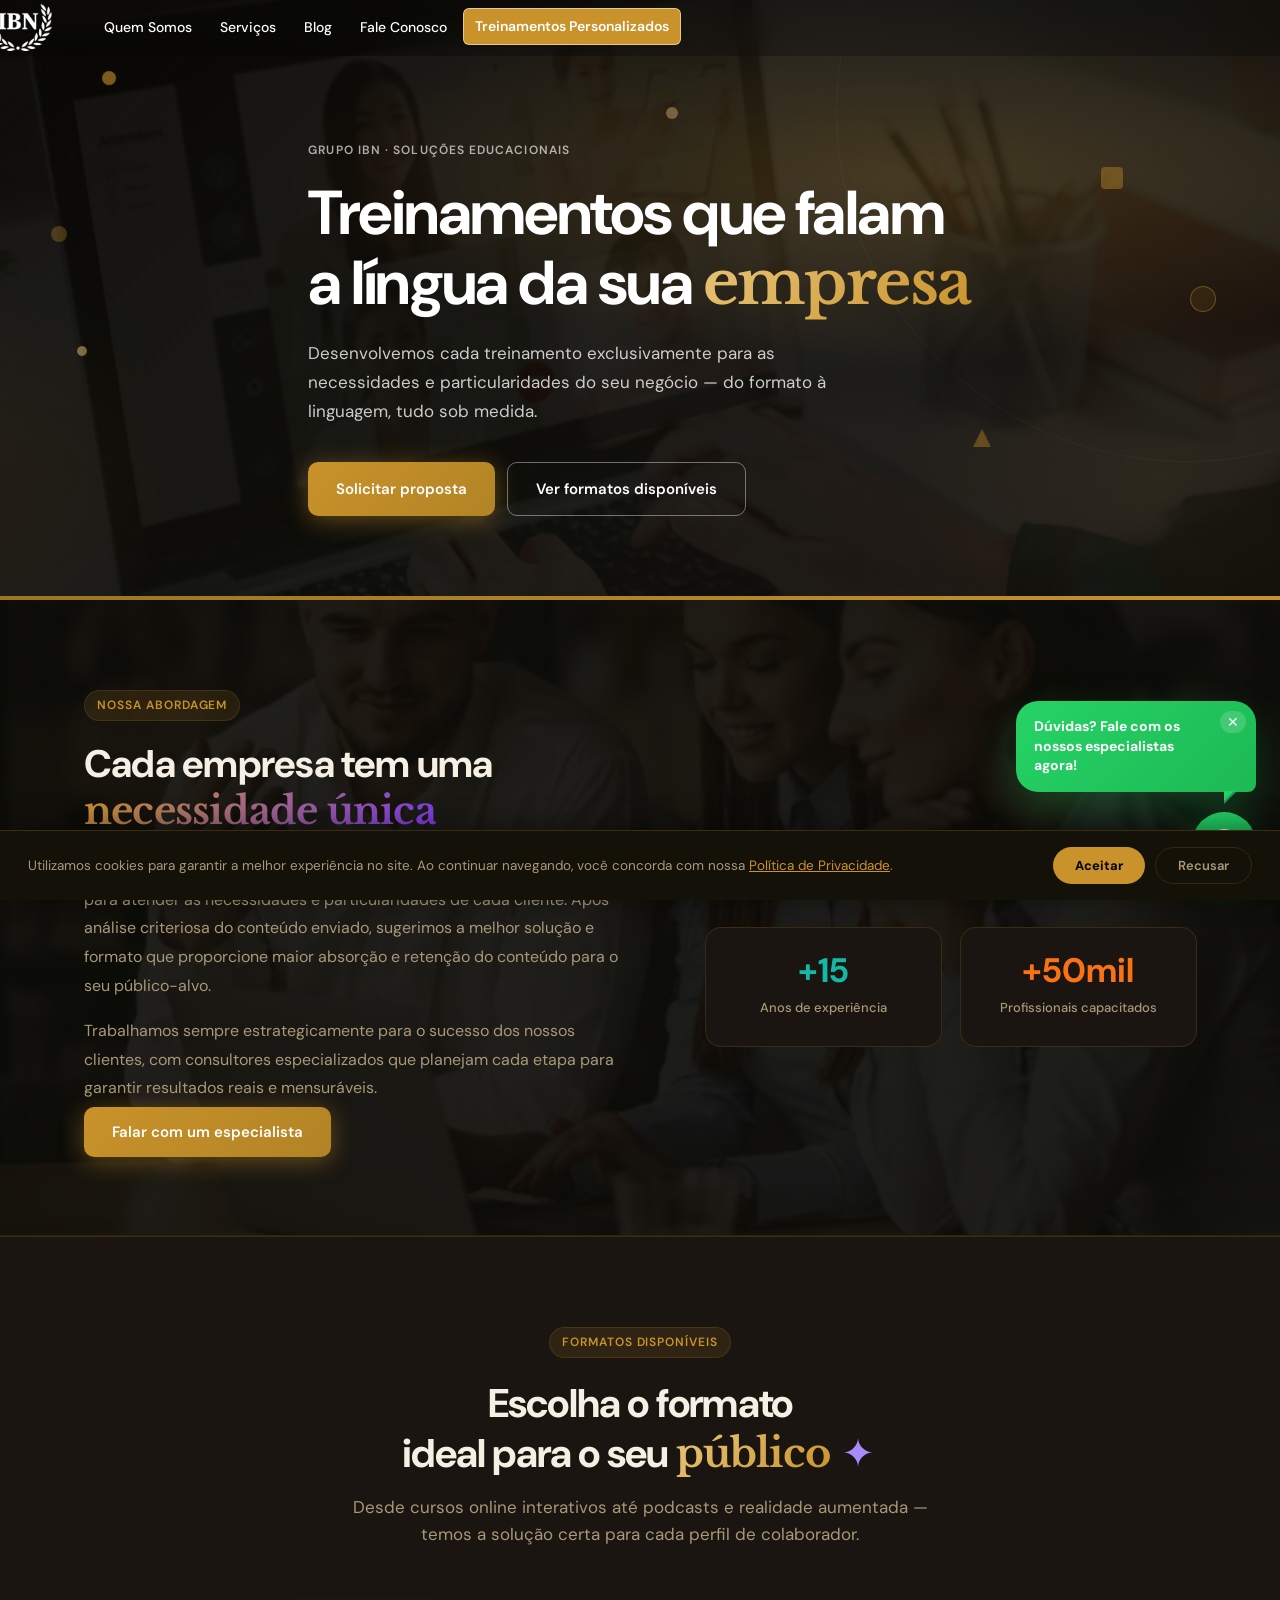
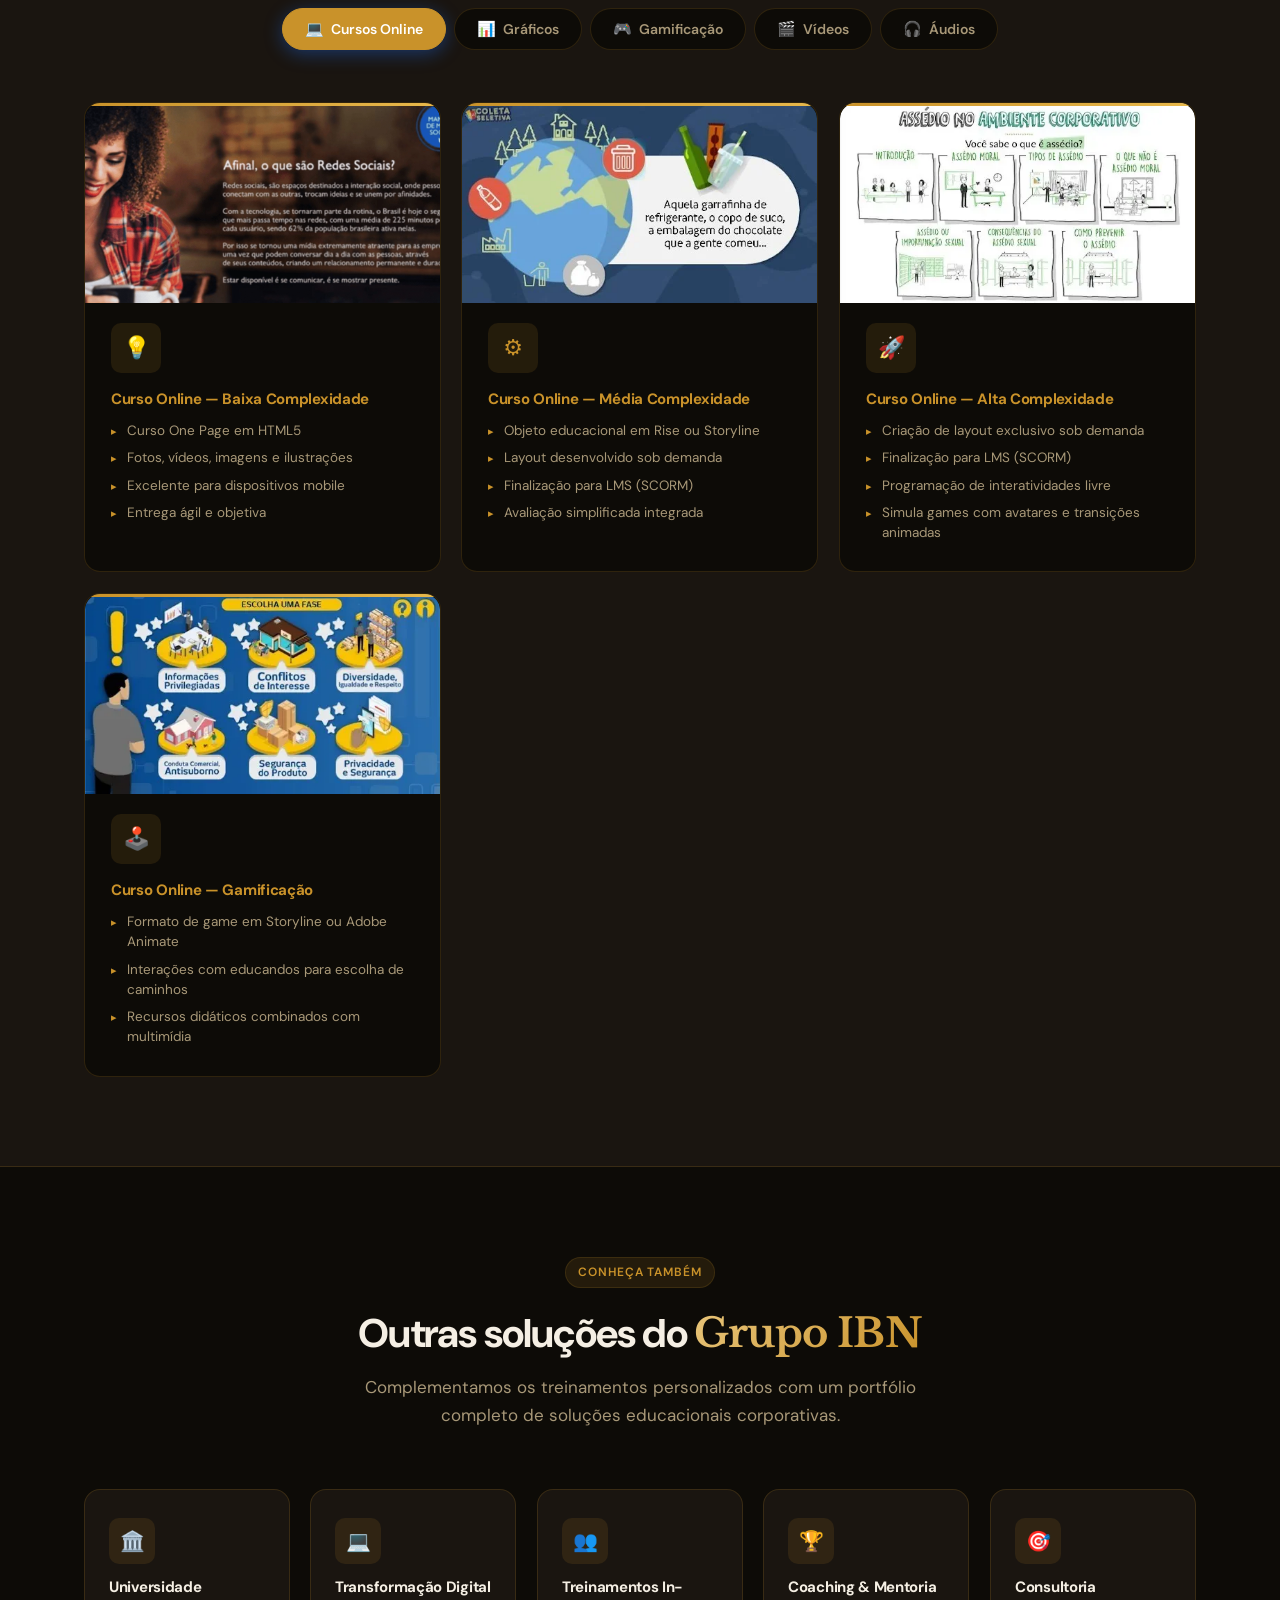
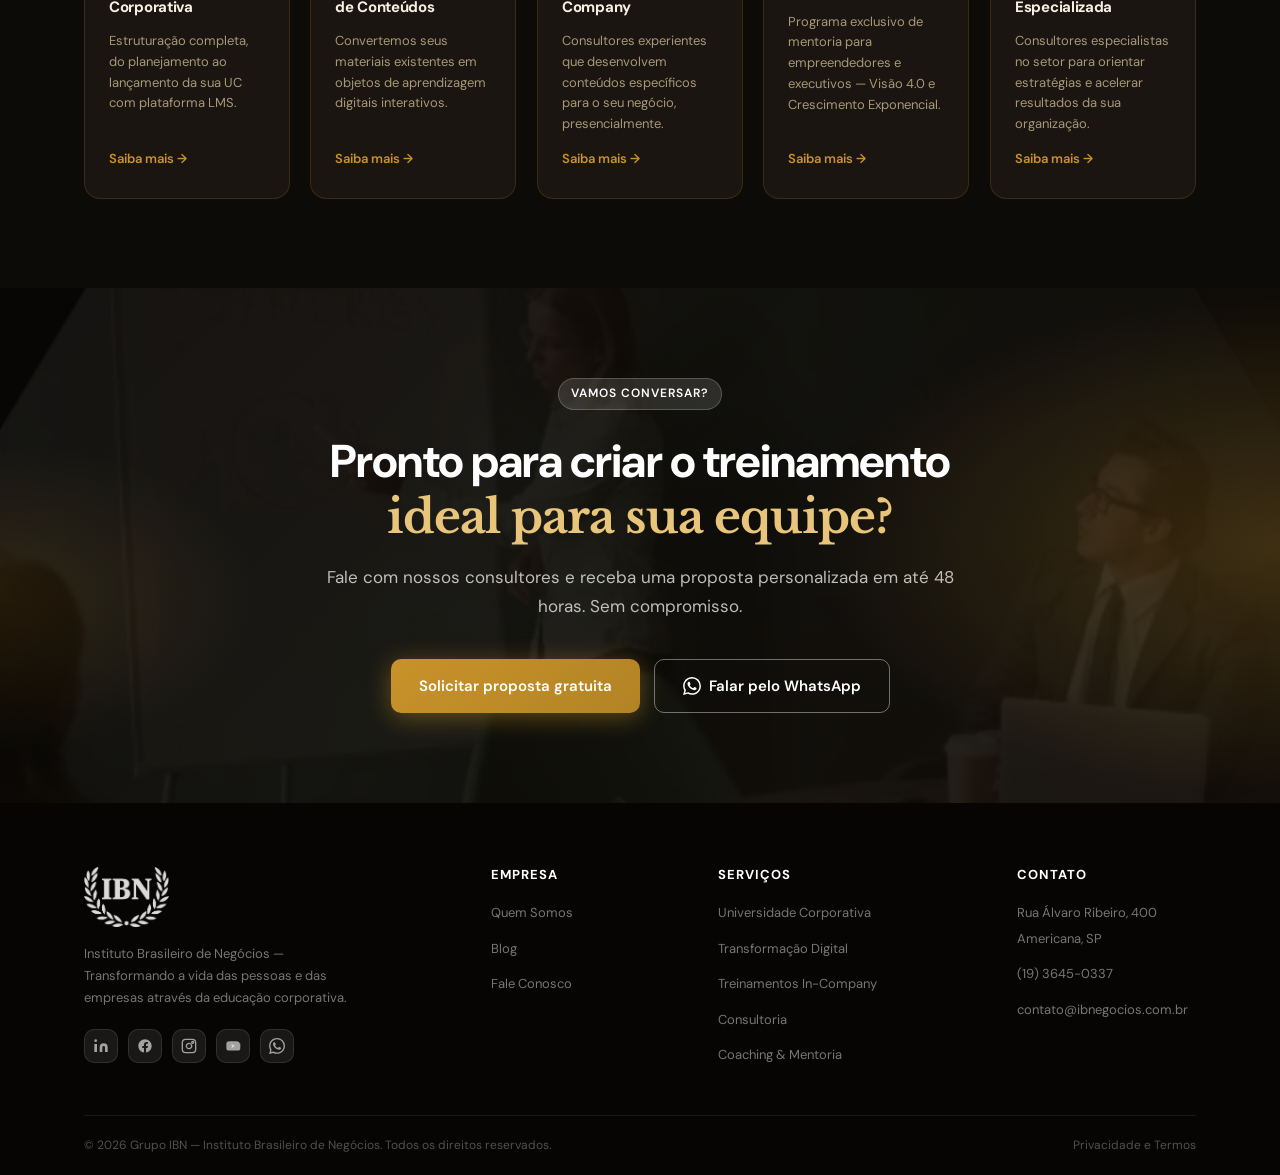
<file: treinamentos-personalizados.html>
﻿<!DOCTYPE html>
<html lang="pt-BR">
<head>
  <meta charset="UTF-8">
  <meta name="viewport" content="width=device-width, initial-scale=1.0">
  <title>Treinamentos Personalizados — Grupo IBN</title>
  <meta name="description" content="Treinamentos desenvolvidos exclusivamente para as necessidades da sua empresa. Cursos online interativos, vídeos, gamificação, podcasts e muito mais.">
  <meta name="robots" content="index, follow">
  <link rel="canonical" href="https://ibnegocios.com.br/treinamentos-personalizados.html">
  <link rel="icon" type="image/png" href="IBN-LOGO.png">
  <meta property="og:type" content="website">
  <meta property="og:locale" content="pt_BR">
  <meta property="og:site_name" content="Grupo IBN">
  <meta property="og:url" content="https://ibnegocios.com.br/treinamentos-personalizados.html">
  <meta property="og:title" content="Treinamentos Personalizados — Grupo IBN">
  <meta property="og:description" content="Treinamentos desenvolvidos exclusivamente para as necessidades da sua empresa. Cursos online interativos, vídeos, gamificação, podcasts e muito mais.">
  <meta property="og:image" content="https://ibnegocios.com.br/IBN-LOGO.png">
  <link rel="preconnect" href="https://fonts.googleapis.com">
  <link rel="preconnect" href="https://fonts.gstatic.com" crossorigin>
  <link rel="dns-prefetch" href="//cdn-epdem.nitrocdn.com">
  <link rel="stylesheet" href="https://fonts.googleapis.com/css2?family=Libre+Baskerville:ital,wght@0,400;0,700;1,400&family=DM+Sans:opsz,wght@9..40,300;9..40,400;9..40,500;9..40,600;9..40,700&display=swap" media="print" onload="this.media='all'">
  <noscript><link rel="stylesheet" href="https://fonts.googleapis.com/css2?family=Libre+Baskerville:ital,wght@0,400;0,700;1,400&family=DM+Sans:opsz,wght@9..40,300;9..40,400;9..40,500;9..40,600;9..40,700&display=swap"></noscript>
  <link rel="stylesheet" href="style.css">
  <script src="script.js" defer></script>
</head>
<body>

<!-- NAV -->
<nav class="nav" id="mainNav" aria-label="Navegação principal">
  <div class="nav-inner">
    <div class="nav-left">
      <a href="index.html" class="nav-logo">
        <img class="nav-logo-img" src="IBN-LOGO.png" alt="Grupo IBN">
      </a>
      <ul class="nav-links">
        <li><a href="index.html#quem-somos">Quem Somos</a></li>
        <li><a href="index.html#servicos">Serviços</a></li>
        <li><a href="blog.html">Blog</a></li>
        <li><a href="index.html#contato">Fale Conosco</a></li>
        <li><a href="treinamentos-personalizados.html" class="nav-link-ext" style="background:var(--accent);color:#fff;border-color:var(--accent)" aria-current="page">Treinamentos Personalizados</a></li>
      </ul>
    </div>
    <button class="hamburger" id="hamburgerBtn" aria-label="Menu">
      <span></span><span></span><span></span>
    </button>
  </div>
</nav>

<!-- MOBILE MENU -->
<div class="mobile-menu" id="mobileMenu">
  <a href="index.html" class="mobile-menu-logo">
    <img src="IBN-LOGO.png" alt="Grupo IBN" height="50">
  </a>
  <a href="index.html#quem-somos">Quem Somos</a>
  <a href="index.html#servicos">Serviços</a>
  <a href="blog.html">Blog</a>
  <a href="index.html#contato" class="mobile-cta">Fale Conosco</a>
  <a href="treinamentos-personalizados.html" class="mobile-cta-ext" style="background:var(--accent)!important;color:#fff!important;border-color:var(--accent)!important">Treinamentos Personalizados</a>
</div>

<!-- HERO -->
<main>
<section class="hero tp-hero" id="inicio">
  <div class="hero-bg-photo">
    <img src="transformacao-digital-de-conteudos-scaled.webp" alt="" fetchpriority="high" decoding="async">
  </div>
  <div class="hero-particles">
    <div class="particle p1"></div><div class="particle p2"></div>
    <div class="particle p3"></div><div class="particle p4"></div>
    <div class="particle p5"></div><div class="particle p6"></div>
    <div class="particle p7"></div><div class="particle p8"></div>
  </div>
  <div class="tp-hero-inner">
    <span class="eyebrow">Grupo IBN · Soluções Educacionais</span>
    <h1>Treinamentos que falam<br>a língua da sua <em>empresa</em></h1>
    <p class="sub">Desenvolvemos cada treinamento exclusivamente para as necessidades e particularidades do seu negócio — do formato à linguagem, tudo sob medida.</p>
    <div class="tp-hero-actions">
      <a href="index.html#contato" class="btn-primary-lg">Solicitar proposta</a>
      <a href="#formatos" class="btn-secondary-lg">Ver formatos disponíveis</a>
    </div>
  </div>
</section>
<hr class="color-divider">

<!-- INTRO -->
<section class="tp-intro">
  <div class="section-bg-photo">
    <img src="group-people-working-out-business-plan-office.webp" alt="" loading="lazy" decoding="async">
  </div>
  <div class="tp-intro-inner">
    <div class="tp-intro-text reveal reveal-left">
      <div class="label-tag">Nossa abordagem</div>
      <h2>Cada empresa tem uma<br><em>necessidade única</em></h2>
      <p>Nossos treinamentos personalizados são desenvolvidos exclusivamente para atender as necessidades e particularidades de cada cliente. Após análise criteriosa do conteúdo enviado, sugerimos a melhor solução e formato que proporcione maior absorção e retenção do conteúdo para o seu público-alvo.</p>
      <p>Trabalhamos sempre estrategicamente para o sucesso dos nossos clientes, com consultores especializados que planejam cada etapa para garantir resultados reais e mensuráveis.</p>
      <a href="index.html#contato" class="btn-primary-lg" style="margin-top:8px">Falar com um especialista</a>
    </div>
    <div class="tp-stats reveal reveal-right">
      <div class="tp-stat reveal reveal-zoom">
        <strong>+500</strong>
        <span>Empresas atendidas</span>
      </div>
      <div class="tp-stat reveal reveal-zoom reveal-d1">
        <strong>+1.000</strong>
        <span>Treinamentos entregues</span>
      </div>
      <div class="tp-stat reveal reveal-zoom reveal-d2">
        <strong>+15</strong>
        <span>Anos de experiência</span>
      </div>
      <div class="tp-stat reveal reveal-zoom reveal-d3">
        <strong>+50mil</strong>
        <span>Profissionais capacitados</span>
      </div>
    </div>
  </div>
</section>

<!-- FORMATOS -->
<section class="tp-formats" id="formatos">
  <div class="tp-formats-inner">
    <div class="section-head">
      <div class="label-tag">Formatos disponíveis</div>
      <h2>Escolha o formato<br>ideal para o seu <em>público</em> <span class="sparkle sparkle--purple">✦</span></h2>
      <p>Desde cursos online interativos até podcasts e realidade aumentada — temos a solução certa para cada perfil de colaborador.</p>
    </div>

    <!-- Tabs -->
    <div class="tp-tab-wrap" role="tablist">
      <button class="tp-tab active" data-tab="online" role="tab" aria-selected="true">
        <span class="tp-tab-emoji">💻</span> Cursos Online
      </button>
      <button class="tp-tab" data-tab="graficos" role="tab" aria-selected="false">
        <span class="tp-tab-emoji">📊</span> Gráficos
      </button>
      <button class="tp-tab" data-tab="gamificacao" role="tab" aria-selected="false">
        <span class="tp-tab-emoji">🎮</span> Gamificação
      </button>
      <button class="tp-tab" data-tab="video" role="tab" aria-selected="false">
        <span class="tp-tab-emoji">🎬</span> Vídeos
      </button>
      <button class="tp-tab" data-tab="audio" role="tab" aria-selected="false">
        <span class="tp-tab-emoji">🎧</span> Áudios
      </button>
    </div>

    <!-- Panel: Cursos Online -->
    <div class="tp-panel active" id="tp-online" role="tabpanel">
      <div class="tp-card tp-card--blue reveal reveal-zoom">
        <div class="tp-card-img"><img src="design-sem-nome-8-1.webp" alt="Curso Online Baixa Complexidade" loading="lazy" decoding="async"></div>
        <div class="tp-card-icon">💡</div>
        <h3>Curso Online — Baixa Complexidade</h3>
        <ul>
          <li>Curso One Page em HTML5</li>
          <li>Fotos, vídeos, imagens e ilustrações</li>
          <li>Excelente para dispositivos mobile</li>
          <li>Entrega ágil e objetiva</li>
        </ul>
      </div>
      <div class="tp-card tp-card--blue reveal reveal-zoom reveal-d1">
        <div class="tp-card-img"><img src="curso-online-de-media-complexidade.webp" alt="Curso Online Média Complexidade" loading="lazy" decoding="async"></div>
        <div class="tp-card-icon">⚙️</div>
        <h3>Curso Online — Média Complexidade</h3>
        <ul>
          <li>Objeto educacional em Rise ou Storyline</li>
          <li>Layout desenvolvido sob demanda</li>
          <li>Finalização para LMS (SCORM)</li>
          <li>Avaliação simplificada integrada</li>
        </ul>
      </div>
      <div class="tp-card tp-card--blue reveal reveal-zoom reveal-d2">
        <div class="tp-card-img"><img src="curso-online-de-alta-complexidade.webp" alt="Curso Online Alta Complexidade" loading="lazy" decoding="async"></div>
        <div class="tp-card-icon">🚀</div>
        <h3>Curso Online — Alta Complexidade</h3>
        <ul>
          <li>Criação de layout exclusivo sob demanda</li>
          <li>Finalização para LMS (SCORM)</li>
          <li>Programação de interatividades livre</li>
          <li>Simula games com avatares e transições animadas</li>
        </ul>
      </div>
      <div class="tp-card tp-card--blue reveal reveal-zoom reveal-d3">
        <div class="tp-card-img"><img src="curso-online-gamificacao.webp" alt="Curso Online Gamificação" loading="lazy" decoding="async"></div>
        <div class="tp-card-icon">🕹️</div>
        <h3>Curso Online — Gamificação</h3>
        <ul>
          <li>Formato de game em Storyline ou Adobe Animate</li>
          <li>Interações com educandos para escolha de caminhos</li>
          <li>Recursos didáticos combinados com multimídia</li>
        </ul>
      </div>
    </div>

    <!-- Panel: Gráficos -->
    <div class="tp-panel" id="tp-graficos" role="tabpanel">
      <div class="tp-card tp-card--teal reveal reveal-zoom">
        <div class="tp-card-img tp-card-img--portrait" style="aspect-ratio:1/1"><img src="infografico.webp" alt="Infográfico" loading="lazy" decoding="async"></div>
        <div class="tp-card-icon">📐</div>
        <h3>Infográfico</h3>
        <ul>
          <li>Apresentação visual com iconografia e ludicidade</li>
          <li>Veiculação em WhatsApp, e-mail, LMS e redes sociais</li>
          <li>Ideal para comunicar dados de forma rápida</li>
          <li>Alta capacidade de compartilhamento</li>
        </ul>
      </div>
      <div class="tp-card tp-card--teal reveal reveal-zoom reveal-d1">
        <div class="tp-card-img tp-card-img--portrait" style="aspect-ratio:1/1"><img src="design-sem-nome-9.webp" alt="e-Book" loading="lazy" decoding="async"></div>
        <div class="tp-card-icon">📖</div>
        <h3>e-Book</h3>
        <ul>
          <li>Texto formatado com diagramação gráfica</li>
          <li>Recursos visuais integrados ao conteúdo</li>
          <li>Compatível com computadores, celulares e tablets</li>
          <li>Ótimo para conteúdos técnicos e aprofundados</li>
        </ul>
      </div>
    </div>

    <!-- Panel: Gamificação -->
    <div class="tp-panel" id="tp-gamificacao" role="tabpanel">
      <div class="tp-card tp-card--purple reveal reveal-zoom" style="grid-column: 1 / span 1; max-width: 400px;">
        <div class="tp-gamif-gallery">
          <img src="whatsapp-image-2022-01-14-at-171421-1.webp" alt="Ambiente Gamificado" loading="lazy" decoding="async">
          <img src="whatsapp-image-2022-01-14-at-171421-2-1.webp" alt="Ambiente Gamificado" loading="lazy" decoding="async">
          <img src="whatsapp-image-2022-01-14-at-171422-2.webp" alt="Ambiente Gamificado" loading="lazy" decoding="async">
        </div>
        <div class="tp-card-icon">🏆</div>
        <h3>Ambiente Gamificado</h3>
        <ul>
          <li>Sistema gamificado de aprendizado completo</li>
          <li>Ranking e conquistas para engajamento</li>
          <li>Possibilita veiculação de micro-learnings</li>
          <li>Estimula a competição saudável entre colaboradores</li>
          <li>Case de sucesso: <strong>#encantou</strong></li>
        </ul>
      </div>
    </div>

    <!-- Panel: Vídeos -->
    <div class="tp-panel" id="tp-video" role="tabpanel">
      <div class="tp-card tp-card--orange reveal reveal-zoom">
        <div class="tp-card-img"><img src="video-animado-tik-tok-learning.webp" alt="Vídeo Tik Tok Learning" loading="lazy" decoding="async"></div>
        <div class="tp-card-icon">📱</div>
        <h3>Vídeo Animado — Tik Tok Learning</h3>
        <ul>
          <li>Utiliza linguagem do Tik Tok para públicos jovens</li>
          <li>Estruturas de interação dos templates do aplicativo</li>
          <li>Alto engajamento com geração Z</li>
        </ul>
      </div>
      <div class="tp-card tp-card--orange reveal reveal-zoom reveal-d1">
        <div class="tp-card-img"><img src="video-animado-web-serie.webp" alt="Vídeo Web Série" loading="lazy" decoding="async"></div>
        <div class="tp-card-icon">🎭</div>
        <h3>Vídeo Animado — Web Série</h3>
        <ul>
          <li>Personagens e cenários animados exclusivos</li>
          <li>Ilustra histórias, situações e procedimentos</li>
          <li>Narrativa em episódios para maior retenção</li>
        </ul>
      </div>
      <div class="tp-card tp-card--orange reveal reveal-zoom reveal-d2">
        <div class="tp-card-img"><img src="whatsapp-image-2022-01-14-at-171421-1.webp" alt="Vídeo Whiteboard" loading="lazy" decoding="async"></div>
        <div class="tp-card-icon">✏️</div>
        <h3>Vídeo Animado — Whiteboard</h3>
        <ul>
          <li>Linguagem whiteboard colorido ou preto e branco</li>
          <li>Aparência de desenho em tempo real</li>
          <li>Transmite conceitos complexos de forma simples</li>
        </ul>
      </div>
      <div class="tp-card tp-card--orange reveal reveal-zoom reveal-d3">
        <div class="tp-card-img"><img src="whatsapp-image-2022-01-14-at-171421-2-1.webp" alt="Vídeo Infográfico" loading="lazy" decoding="async"></div>
        <div class="tp-card-icon">📉</div>
        <h3>Vídeo Animado — Infográfico</h3>
        <ul>
          <li>Quadro infográfico com imagens animadas</li>
          <li>Apresentação gradual de processos ou dados</li>
          <li>Ideal para conteúdos científicos e técnicos</li>
        </ul>
      </div>
      <div class="tp-card tp-card--orange reveal reveal-zoom">
        <div class="tp-card-img"><img src="video-animado-live-action.webp" alt="Vídeo Live Action" loading="lazy" decoding="async"></div>
        <div class="tp-card-icon">🎞️</div>
        <h3>Vídeo Animado — Live Action</h3>
        <ul>
          <li>Formato misto com live action e elementos gráficos</li>
          <li>Combina realidade e animação</li>
          <li>Alta credibilidade e impacto visual</li>
        </ul>
      </div>
      <div class="tp-card tp-card--orange reveal reveal-zoom reveal-d1">
        <div class="tp-card-img"><img src="video-animado-tutorial.webp" alt="Vídeo Tutorial" loading="lazy" decoding="async"></div>
        <div class="tp-card-icon">🖱️</div>
        <h3>Vídeo Animado — Tutorial</h3>
        <ul>
          <li>Passo a passo comportamental de sistemas</li>
          <li>Demonstrações de cliques do usuário na tela</li>
          <li>Perfeito para treinamentos de software</li>
        </ul>
      </div>
      <div class="tp-card tp-card--orange reveal reveal-zoom reveal-d2">
        <div class="tp-card-img"><img src="video-pocket-trainning.webp" alt="Pocket Training" loading="lazy" decoding="async"></div>
        <div class="tp-card-icon">🎙️</div>
        <h3>Vídeo — Pocket Training</h3>
        <ul>
          <li>Screencast do apresentador demonstrando na tela</li>
          <li>Composições ágeis com exercícios integrados</li>
          <li>Recursos complementares em anexo</li>
        </ul>
      </div>
      <div class="tp-card tp-card--orange reveal reveal-zoom reveal-d3">
        <div class="tp-card-img"><img src="video-instant-learning.webp" alt="Instant Learning" loading="lazy" decoding="async"></div>
        <div class="tp-card-icon">⚡</div>
        <h3>Vídeo — Instant Learning</h3>
        <ul>
          <li>Gravação de meeting com vinhetas profissionais</li>
          <li>Composições ágeis com exercícios e multimídia</li>
          <li>Produção rápida com alta qualidade</li>
        </ul>
      </div>
      <div class="tp-card tp-card--orange reveal reveal-zoom">
        <div class="tp-card-img"><img src="video-realidade-aumentada-1.webp" alt="Realidade Aumentada" loading="lazy" decoding="async"></div>
        <div class="tp-card-icon">🥽</div>
        <h3>Vídeo — Realidade Aumentada</h3>
        <ul>
          <li>Comunicação via realidade aumentada no celular</li>
          <li>QR Code para visualização via Instagram</li>
          <li>Experiência imersiva e inovadora</li>
        </ul>
      </div>
    </div>

    <!-- Panel: Áudios -->
    <div class="tp-panel" id="tp-audio" role="tabpanel">
      <div class="tp-card tp-card--pink reveal reveal-zoom">
        <div class="tp-card-img"><img src="podcast-informativo.webp" alt="Podcast Informativo" loading="lazy" decoding="async"></div>
        <div class="tp-card-icon">📢</div>
        <h3>Podcast — Informativo</h3>
        <ul>
          <li>Natureza informativa para engajar o público</li>
          <li>Permite aprender enquanto trabalha</li>
          <li>Ágil para diversos meios de comunicação eletrônica</li>
        </ul>
      </div>
      <div class="tp-card tp-card--pink reveal reveal-zoom reveal-d1">
        <div class="tp-card-img"><img src="podcast-formativo.webp" alt="Podcast Formativo" loading="lazy" decoding="async"></div>
        <div class="tp-card-icon">🎓</div>
        <h3>Podcast — Formativo</h3>
        <ul>
          <li>Natureza didática aprofundada</li>
          <li>Apresenta passos para realização de procedimentos</li>
          <li>Ideal para formação técnica e comportamental</li>
        </ul>
      </div>
      <div class="tp-card tp-card--pink reveal reveal-zoom reveal-d2">
        <div class="tp-card-img"><img src="podcast-storytelling.webp" alt="Podcast Storytelling" loading="lazy" decoding="async"></div>
        <div class="tp-card-icon">📻</div>
        <h3>Podcast — Storytelling</h3>
        <ul>
          <li>Narrativa com personagens que dialogam</li>
          <li>Atmosfera lúdica e envolvente</li>
          <li>Aumenta a retenção através de histórias</li>
        </ul>
      </div>
    </div>
  </div>
</section>

<!-- OUTROS SERVIÇOS -->
<section class="tp-outros">
  <div class="tp-outros-inner">
    <div class="section-head">
      <div class="label-tag">Conheça também</div>
      <h2>Outras soluções do <em>Grupo IBN</em></h2>
      <p>Complementamos os treinamentos personalizados com um portfólio completo de soluções educacionais corporativas.</p>
    </div>
    <div class="tp-outros-grid">
      <a href="index.html?service=4#servicos" class="tp-outro-card reveal reveal-zoom">
        <div class="tp-outro-icon">🏛️</div>
        <h4>Universidade Corporativa</h4>
        <p>Estruturação completa, do planejamento ao lançamento da sua UC com plataforma LMS.</p>
        <span class="tp-outro-link">Saiba mais →</span>
      </a>
      <a href="index.html?service=0#servicos" class="tp-outro-card reveal reveal-zoom reveal-d1">
        <div class="tp-outro-icon">💻</div>
        <h4>Transformação Digital de Conteúdos</h4>
        <p>Convertemos seus materiais existentes em objetos de aprendizagem digitais interativos.</p>
        <span class="tp-outro-link">Saiba mais →</span>
      </a>
      <a href="index.html?service=1#servicos" class="tp-outro-card reveal reveal-zoom reveal-d2">
        <div class="tp-outro-icon">👥</div>
        <h4>Treinamentos In-Company</h4>
        <p>Consultores experientes que desenvolvem conteúdos específicos para o seu negócio, presencialmente.</p>
        <span class="tp-outro-link">Saiba mais →</span>
      </a>
      <a href="index.html?service=3#servicos" class="tp-outro-card reveal reveal-zoom reveal-d3">
        <div class="tp-outro-icon">🏆</div>
        <h4>Coaching & Mentoria</h4>
        <p>Programa exclusivo de mentoria para empreendedores e executivos — Visão 4.0 e Crescimento Exponencial.</p>
        <span class="tp-outro-link">Saiba mais →</span>
      </a>
      <a href="index.html?service=2#servicos" class="tp-outro-card reveal reveal-zoom reveal-d4">
        <div class="tp-outro-icon">🎯</div>
        <h4>Consultoria Especializada</h4>
        <p>Consultores especialistas no setor para orientar estratégias e acelerar resultados da sua organização.</p>
        <span class="tp-outro-link">Saiba mais →</span>
      </a>
    </div>
  </div>
</section>

<!-- CTA -->
<section class="tp-cta">
  <div class="section-bg-photo">
    <img src="prontos-experiencia-unica.webp" alt="" loading="lazy" decoding="async">
  </div>
  <div class="tp-cta-inner">
    <div class="label-tag label-tag--dark" style="margin-bottom:24px">Vamos conversar?</div>
    <h2>Pronto para criar o treinamento<br><em>ideal para sua equipe?</em></h2>
    <p>Fale com nossos consultores e receba uma proposta personalizada em até 48 horas. Sem compromisso.</p>
    <div class="tp-cta-btns">
      <a href="index.html#contato" class="btn-primary-lg">Solicitar proposta gratuita</a>
      <a href="https://wa.me/551936450337" target="_blank" rel="noopener noreferrer" class="btn-secondary-lg">
        <svg width="18" height="18" viewBox="0 0 24 24" fill="currentColor" aria-hidden="true"><path d="M17.472 14.382c-.297-.149-1.758-.867-2.03-.967-.273-.099-.471-.148-.67.15-.197.297-.767.966-.94 1.164-.173.199-.347.223-.644.075-.297-.15-1.255-.463-2.39-1.475-.883-.788-1.48-1.761-1.653-2.059-.173-.297-.018-.458.13-.606.134-.133.298-.347.446-.52.149-.174.198-.298.298-.497.099-.198.05-.371-.025-.52-.075-.149-.669-1.612-.916-2.207-.242-.579-.487-.5-.669-.51-.173-.008-.371-.01-.57-.01-.198 0-.52.074-.792.372-.272.297-1.04 1.016-1.04 2.479 0 1.462 1.065 2.875 1.213 3.074.149.198 2.096 3.2 5.077 4.487.709.306 1.262.489 1.694.625.712.227 1.36.195 1.871.118.571-.085 1.758-.719 2.006-1.413.248-.694.248-1.289.173-1.413-.074-.124-.272-.198-.57-.347m-5.421 7.403h-.004a9.87 9.87 0 01-5.031-1.378l-.361-.214-3.741.982.998-3.648-.235-.374a9.86 9.86 0 01-1.51-5.26c.001-5.45 4.436-9.884 9.888-9.884 2.64 0 5.122 1.03 6.988 2.898a9.825 9.825 0 012.893 6.994c-.003 5.45-4.437 9.884-9.885 9.884m8.413-18.297A11.815 11.815 0 0012.05 0C5.495 0 .16 5.335.157 11.892c0 2.096.547 4.142 1.588 5.945L.057 24l6.305-1.654a11.882 11.882 0 005.683 1.448h.005c6.554 0 11.89-5.335 11.893-11.893a11.821 11.821 0 00-3.48-8.413z"/></svg>
        Falar pelo WhatsApp
      </a>
    </div>
  </div>
</section>
</main>

<!-- FOOTER -->
<footer class="footer">
  <div class="footer-inner">
    <div class="footer-top">
      <div class="footer-brand">
        <img src="IBN-LOGO.png" alt="Grupo IBN" height="60" loading="lazy" decoding="async" onerror="this.style.display='none';this.parentNode.insertAdjacentHTML('beforeend','<span class=footer-logo-fallback>IBN</span>')">
        <p>Instituto Brasileiro de Negócios — Transformando a vida das pessoas e das empresas através da educação corporativa.</p>
        <div class="footer-social">
          <a href="https://www.linkedin.com/company/ibnegocios" target="_blank" rel="noopener noreferrer" title="LinkedIn" class="social-link">
            <svg width="16" height="16" viewBox="0 0 24 24" fill="currentColor"><path d="M16 8a6 6 0 0 1 6 6v7h-4v-7a2 2 0 0 0-2-2 2 2 0 0 0-2 2v7h-4v-7a6 6 0 0 1 6-6z"/><rect x="2" y="9" width="4" height="12"/><circle cx="4" cy="4" r="2"/></svg>
          </a>
          <a href="https://www.facebook.com/ibnnegocios/?_rdc=1&_rdr#" target="_blank" rel="noopener noreferrer" title="Facebook" class="social-link">
            <svg width="16" height="16" viewBox="0 0 24 24" fill="currentColor"><path d="M22 12c0-5.522-4.477-10-10-10S2 6.478 2 12c0 4.991 3.657 9.128 8.438 9.879v-6.99H7.898v-2.89h2.54V9.797c0-2.507 1.492-3.89 3.777-3.89 1.094 0 2.238.195 2.238.195v2.46h-1.26c-1.242 0-1.63.771-1.63 1.562v1.877h2.773l-.443 2.89h-2.33v6.99C18.343 21.128 22 16.991 22 12z"/></svg>
          </a>
          <a href="https://www.instagram.com/ibnegocios" target="_blank" rel="noopener noreferrer" title="Instagram" class="social-link">
            <svg width="16" height="16" viewBox="0 0 24 24" fill="none" stroke="currentColor" stroke-width="2"><rect x="2" y="2" width="20" height="20" rx="5"/><path d="M16 11.37A4 4 0 1 1 12.63 8 4 4 0 0 1 16 11.37z"/><circle cx="17.5" cy="6.5" r="1.5"/></svg>
          </a>
          <a href="https://www.youtube.com/channel/UCrk_-fXrNRWTnGqI48iGsqQ" target="_blank" rel="noopener noreferrer" title="YouTube" class="social-link">
            <svg width="16" height="16" viewBox="0 0 24 24" fill="currentColor"><path d="M10 15l5-3-5-3v6z"/><path d="M21.8 8s-.2-1.4-.8-2c-.8-.8-1.7-.8-2.1-.9C15.7 5 12 5 12 5s-3.7 0-6.9.1c-.4 0-1.3.1-2.1.9-.6.6-.8 2-.8 2S2 9.7 2 11.4v1.2c0 1.7.2 3.4.2 3.4s.2 1.4.8 2c.8.8 1.9.8 2.4.9 1.8.1 7.6.1 7.6.1s3.7 0 6.9-.1c.4 0 1.3-.1 2.1-.9.6-.6.8-2 .8-2s.2-1.7.2-3.4v-1.2c0-1.7-.2-3.4-.2-3.4z"/></svg>
          </a>
          <a href="https://wa.me/551936450337" target="_blank" rel="noopener noreferrer" title="WhatsApp" class="social-link">
            <svg width="16" height="16" viewBox="0 0 24 24" fill="currentColor"><path d="M17.472 14.382c-.297-.149-1.758-.867-2.03-.967-.273-.099-.471-.148-.67.15-.197.297-.767.966-.94 1.164-.173.199-.347.223-.644.075-.297-.15-1.255-.463-2.39-1.475-.883-.788-1.48-1.761-1.653-2.059-.173-.297-.018-.458.13-.606.134-.133.298-.347.446-.52.149-.174.198-.298.298-.497.099-.198.05-.371-.025-.52-.075-.149-.669-1.612-.916-2.207-.242-.579-.487-.5-.669-.51-.173-.008-.371-.01-.57-.01-.198 0-.52.074-.792.372-.272.297-1.04 1.016-1.04 2.479 0 1.462 1.065 2.875 1.213 3.074.149.198 2.096 3.2 5.077 4.487.709.306 1.262.489 1.694.625.712.227 1.36.195 1.871.118.571-.085 1.758-.719 2.006-1.413.248-.694.248-1.289.173-1.413-.074-.124-.272-.198-.57-.347m-5.421 7.403h-.004a9.87 9.87 0 01-5.031-1.378l-.361-.214-3.741.982.998-3.648-.235-.374a9.86 9.86 0 01-1.51-5.26c.001-5.45 4.436-9.884 9.888-9.884 2.64 0 5.122 1.03 6.988 2.898a9.825 9.825 0 012.893 6.994c-.003 5.45-4.437 9.884-9.885 9.884m8.413-18.297A11.815 11.815 0 0012.05 0C5.495 0 .16 5.335.157 11.892c0 2.096.547 4.142 1.588 5.945L.057 24l6.305-1.654a11.882 11.882 0 005.683 1.448h.005c6.554 0 11.89-5.335 11.893-11.893a11.821 11.821 0 00-3.48-8.413z"/></svg>
          </a>
        </div>
      </div>
      <div class="footer-col">
        <h4>Empresa</h4>
        <ul>
          <li><a href="index.html#quem-somos">Quem Somos</a></li>
          <li><a href="blog.html">Blog</a></li>
          <li><a href="index.html#contato">Fale Conosco</a></li>
        </ul>
      </div>
      <div class="footer-col">
        <h4>Serviços</h4>
        <ul>
          <li><a href="index.html?service=4#servicos">Universidade Corporativa</a></li>
          <li><a href="index.html?service=0#servicos">Transformação Digital</a></li>
          <li><a href="index.html?service=1#servicos">Treinamentos In-Company</a></li>
          <li><a href="index.html?service=2#servicos">Consultoria</a></li>
          <li><a href="index.html?service=3#servicos">Coaching & Mentoria</a></li>
        </ul>
      </div>
      <div class="footer-col">
        <h4>Contato</h4>
        <ul>
          <li><a href="https://goo.gl/maps/3FzGDxPaBnF6KYU89" target="_blank" rel="noopener noreferrer">Rua Álvaro Ribeiro, 400<br>Americana, SP</a></li>
          <li><a href="tel:1936450337">(19) 3645-0337</a></li>
          <li><a href="mailto:contato@ibnegocios.com.br">contato@ibnegocios.com.br</a></li>
        </ul>
      </div>
    </div>
    <div class="footer-bottom">
      <div>© <span id="footer-year"></span> Grupo IBN — Instituto Brasileiro de Negócios. Todos os direitos reservados.</div>
      <div class="footer-links">
        <a href="privacidade-e-termos.html">Privacidade e Termos</a>
      </div>
    </div>
  </div>
</footer>

<!-- WHATSAPP CHAT BUBBLE -->
<div class="wpp-chat-bubble" id="wppChatBubble">
  <p>Dúvidas? Fale com os nossos especialistas agora!</p>
  <button class="wpp-bubble-close" aria-label="Fechar">✕</button>
</div>

<!-- WHATSAPP FAB -->
<button class="whatsapp-fab" title="Fale pelo WhatsApp">
  <svg viewBox="0 0 24 24" xmlns="http://www.w3.org/2000/svg" fill="white"><path d="M17.472 14.382c-.297-.149-1.758-.867-2.03-.967-.273-.099-.471-.148-.67.15-.197.297-.767.966-.94 1.164-.173.199-.347.223-.644.075-.297-.15-1.255-.463-2.39-1.475-.883-.788-1.48-1.761-1.653-2.059-.173-.297-.018-.458.13-.606.134-.133.298-.347.446-.52.149-.174.198-.298.298-.497.099-.198.05-.371-.025-.52-.075-.149-.669-1.612-.916-2.207-.242-.579-.487-.5-.669-.51-.173-.008-.371-.01-.57-.01-.198 0-.52.074-.792.372-.272.297-1.04 1.016-1.04 2.479 0 1.462 1.065 2.875 1.213 3.074.149.198 2.096 3.2 5.077 4.487.709.306 1.262.489 1.694.625.712.227 1.36.195 1.871.118.571-.085 1.758-.719 2.006-1.413.248-.694.248-1.289.173-1.413-.074-.124-.272-.198-.57-.347m-5.421 7.403h-.004a9.87 9.87 0 01-5.031-1.378l-.361-.214-3.741.982.998-3.648-.235-.374a9.86 9.86 0 01-1.51-5.26c.001-5.45 4.436-9.884 9.888-9.884 2.64 0 5.122 1.03 6.988 2.898a9.825 9.825 0 012.893 6.994c-.003 5.45-4.437 9.884-9.885 9.884m8.413-18.297A11.815 11.815 0 0012.05 0C5.495 0 .16 5.335.157 11.892c0 2.096.547 4.142 1.588 5.945L.057 24l6.305-1.654a11.882 11.882 0 005.683 1.448h.005c6.554 0 11.89-5.335 11.893-11.893a11.821 11.821 0 00-3.48-8.413z"/></svg>
</button>
</body>
</html>
</file>
<file: style.css>
/* ─── BASE ─────────────────────────────────────────────────── */
*, *::before, *::after { box-sizing: border-box; margin: 0; padding: 0; }

:root {
  --navy: #070503;
  --navy-light: #0D0B07;
  --accent: #C9922A;
  --accent-hover: #A97720;
  --accent-light: rgba(201,146,42,0.12);
  --green: #22c55e;
  --text: #F5EFE4;
  --text-muted: #A89878;
  --text-light: #7A6A52;
  --border: rgba(201,146,42,0.18);
  --bg: #0D0B07;
  --bg-subtle: #1A1510;
  --bg-dark: #070503;
  --radius-sm: 6px;
  --radius-md: 10px;
  --radius-lg: 16px;
  --radius-xl: 24px;
  --shadow-sm: 0 1px 3px rgba(0,0,0,.28), 0 1px 2px rgba(0,0,0,.2);
  --shadow-md: 0 4px 16px rgba(0,0,0,.38), 0 2px 6px rgba(0,0,0,.25);
  --shadow-lg: 0 12px 40px rgba(0,0,0,.5), 0 4px 12px rgba(0,0,0,.32);
  --font-sans: 'DM Sans', system-ui, sans-serif;
  --font-serif: 'Libre Baskerville', Georgia, serif;
  --max-w: 1160px;
  --nav-h: 56px;
}

html { scroll-behavior: smooth; }

body {
  font-family: var(--font-sans);
  color: var(--text);
  background: var(--bg);
  line-height: 1.6;
  -webkit-font-smoothing: antialiased;
  overflow-x: hidden;
}

h1,h2,h3,h4,h5 { line-height: 1.25; letter-spacing: -0.02em; }

em { font-style: normal; font-family: var(--font-serif); }

/* ─── UTILITY ───────────────────────────────────────────────── */
.label-tag {
  display: inline-flex;
  align-items: center;
  gap: 8px;
  font-size: 12px;
  font-weight: 600;
  letter-spacing: 0.08em;
  text-transform: uppercase;
  color: var(--accent);
  background: var(--accent-light);
  border: 1px solid rgba(201,146,42,.15);
  padding: 5px 12px;
  border-radius: 100px;
  margin-bottom: 20px;
}
.label-tag--dark {
  color: #fff;
  background: rgba(255,255,255,.12);
  border-color: rgba(255,255,255,.2);
}

.section-head {
  text-align: center;
  max-width: 600px;
  margin: 0 auto 60px;
}
.section-head h2 { font-size: clamp(28px,3.5vw,40px); font-weight: 700; margin-bottom: 16px; }
.section-head p { font-size: 17px; color: var(--text-muted); }

/* ─── NAV ───────────────────────────────────────────────────── */
.nav {
  position: fixed;
  top: 0; left: 0; right: 0;
  z-index: 1000;
  height: var(--nav-h);
  background: rgba(0,0,0,0.2);
  backdrop-filter: blur(16px);
  -webkit-backdrop-filter: blur(16px);
  border-bottom: 1px solid transparent;
  transition: border-color 0.2s, box-shadow 0.2s, background 0.2s;
}
.nav.scrolled {
  background: rgba(13,11,7,0.97);
  border-bottom-color: rgba(201,146,42,0.2);
  box-shadow: var(--shadow-sm);
}
.nav-inner {
  max-width: var(--max-w);
  margin: 0 auto;
  padding: 0 24px 0 24px;
  height: 100%;
  display: flex;
  align-items: center;
  justify-content: space-between;
  gap: 24px;
}
.nav-left { display: flex; align-items: center; gap: 40px; }
.nav-logo img {
  display: block;
  height: 48px;
  width: auto;
  object-fit: contain;
  margin-left: 0 !important;
  padding-left: 0 !important;
  transform: translateX(-100px);
  filter: drop-shadow(0 2px 6px rgba(0,0,0,.10));
  transition: transform 0.2s;
}

.nav-logo:hover img {
  transform: translateX(-100px) scale(1.03);
}
.logo-fallback { font-size: 22px; font-weight: 800; color: var(--accent); font-family: var(--font-sans); }
.nav-links {
  display: flex;
  list-style: none;
  gap: 4px;
  transform: translateX(-100px);
}
.nav-links a {
  display: block;
  padding: 8px 12px;
  font-size: 14px;
  font-weight: 500;
  color: var(--text);
  text-decoration: none;
  border-radius: var(--radius-sm);
  border: none;
  transition: color 0.15s, background 0.15s;
}
.nav:not(.scrolled) .nav-links a { color: #fff; }
.nav-links a:hover { color: var(--accent); background: rgba(201,146,42,0.1); }
.nav.scrolled .nav-links a:hover { background: rgba(201,146,42,0.1); }

.nav-tel {
  font-size: 13px;
  font-weight: 500;
  color: var(--text-muted);
  text-decoration: none;
  padding: 8px 12px;
  transition: color 0.15s;
}
.nav-tel:hover { color: var(--text); }
.btn-nav-ghost {
  padding: 8px 16px;
  font-size: 13px;
  font-weight: 600;
  font-family: var(--font-sans);
  color: var(--text);
  background: transparent;
  border: 1px solid rgba(201,146,42,0.3);
  border-radius: var(--radius-md);
  cursor: pointer;
  transition: background 0.15s, border-color 0.15s;
}
.btn-nav-ghost:hover { background: rgba(201,146,42,0.1); border-color: var(--accent); }
.btn-nav-primary {
  padding: 8px 18px;
  font-size: 13px;
  font-weight: 600;
  font-family: var(--font-sans);
  color: #fff;
  background: var(--accent);
  border: none;
  border-radius: var(--radius-md);
  cursor: pointer;
  transition: background 0.15s, transform 0.1s;
}
.btn-nav-primary:hover { background: var(--accent-hover); transform: translateY(-1px); }
.hamburger {
  display: none;
  flex-direction: column;
  justify-content: center;
  gap: 4px;
  width: 32px; height: 32px;
  background: rgba(255,255,255,0.1); border: 1px solid rgba(0,0,0,0.1); cursor: pointer; padding: 3px;
  border-radius: 4px;
}
.hamburger span {
  display: block;
  height: 2px; width: 100%;
  background: #fff;
  border-radius: 2px;
  transition: all 0.25s;
}
.hamburger.active span:nth-child(1) { transform: translateY(5px) rotate(45deg); }
.hamburger.active span:nth-child(2) { opacity: 0; }
.hamburger.active span:nth-child(3) { transform: translateY(-5px) rotate(-45deg); }

/* ─── MOBILE MENU ───────────────────────────────────────────── */
.mobile-menu {
  display: flex;
  flex-direction: column;
  position: fixed;
  top: var(--nav-h); left: 0; right: 0;
  background: #0D0B07;
  border-bottom: 1px solid rgba(201,146,42,0.2);
  padding: 16px 24px 24px;
  z-index: 1001;
  gap: 4px;
  box-shadow: var(--shadow-lg);
  transform: translateY(-8px);
  opacity: 0;
  visibility: hidden;
  pointer-events: none;
  transition: transform 0.25s, opacity 0.25s, visibility 0.25s;
}
.mobile-menu.open {
  transform: translateY(0);
  opacity: 1;
  visibility: visible;
  pointer-events: all;
}
.mobile-menu-logo {
  display: flex;
  justify-content: center;
  padding: 8px 16px 16px;
  margin-bottom: 4px;
  border-bottom: 1px solid rgba(201,146,42,0.15);
}
.mobile-menu-logo:hover { background: transparent !important; }
.mobile-menu a {
  padding: 12px 16px;
  font-size: 15px;
  font-weight: 500;
  color: var(--text);
  text-decoration: none;
  border-radius: var(--radius-md);
  transition: background 0.15s;
}
.mobile-menu a:hover { background: var(--bg-subtle); }
.mobile-cta {
  margin-top: 8px;
  padding: 13px 16px !important;
  background: var(--accent) !important;
  color: #fff !important;
  border-radius: var(--radius-md);
  font-weight: 600 !important;
  text-align: center;
}

/* ─── NAV LINK EXTERNO — Treinamentos Personalizados ────────── */
.nav-link-ext {
  display: inline-flex !important;
  align-items: center;
  gap: 5px;
  color: var(--accent) !important;
  font-weight: 600 !important;
  border: 1.5px solid rgba(201,146,42,.35) !important;
  border-radius: var(--radius-sm) !important;
  padding: 6px 11px !important;
  transition: color .15s, background .15s, border-color .15s, box-shadow .15s !important;
}
.nav-link-ext svg { flex-shrink: 0; opacity: .8; transition: transform .2s ease, opacity .2s; }
.nav-link-ext:hover {
  background: var(--accent) !important;
  color: #fff !important;
  border-color: var(--accent) !important;
  box-shadow: 0 4px 16px rgba(201,146,42,.35) !important;
}
.nav-link-ext:hover svg { transform: translate(2px, -2px); opacity: 1; }
.nav:not(.scrolled) .nav-link-ext {
  color: #fff !important;
  border-color: rgba(255,255,255,.5) !important;
}
.nav:not(.scrolled) .nav-link-ext:hover {
  background: rgba(255,255,255,.2) !important;
  border-color: rgba(255,255,255,.8) !important;
}

/* Mobile menu — link externo */
.mobile-cta-ext {
  margin-top: 6px;
  display: flex !important;
  align-items: center;
  justify-content: center;
  gap: 6px;
  padding: 13px 16px !important;
  background: transparent !important;
  color: var(--accent) !important;
  border: 1.5px solid rgba(201,146,42,.5) !important;
  border-radius: var(--radius-md);
  font-weight: 600 !important;
  text-align: center;
  transition: background .15s, color .15s !important;
}
.mobile-cta-ext:hover { background: var(--accent) !important; color: #fff !important; }

/* ─── HERO ──────────────────────────────────────────────────── */
.hero {
  min-height: 100vh;
  padding: calc(var(--nav-h) + 60px) 0 80px;
  background: linear-gradient(135deg, #070503 0%, #0D0B07 40%, #120E08 100%);
  position: relative;
  overflow: hidden;
}
.hero::before {
  content: '';
  position: absolute;
  inset: 0;
  background:
    radial-gradient(ellipse 80% 50% at 70% 30%, rgba(201,146,42,.18) 0%, transparent 60%),
    radial-gradient(ellipse 50% 80% at -10% 80%, rgba(201,146,42,.10) 0%, transparent 50%);
  pointer-events: none;
}
.hero::after {
  content: '';
  position: absolute;
  top: -40%; right: -20%;
  width: 700px; height: 700px;
  border: 1px solid rgba(255,255,255,.04);
  border-radius: 50%;
  pointer-events: none;
}
.hero-inner {
  max-width: var(--max-w);
  margin: 0 auto;
  padding: 0 24px;
  display: grid;
  grid-template-columns: 1fr 1fr;
  gap: 60px;
  align-items: center;
  position: relative;
  z-index: 1;
}
.hero-eyebrow {
  display: inline-flex;
  align-items: center;
  gap: 8px;
  font-size: 12px;
  font-weight: 600;
  letter-spacing: 0.1em;
  text-transform: uppercase;
  color: rgba(255,255,255,.7);
  background: rgba(255,255,255,.08);
  border: 1px solid rgba(255,255,255,.12);
  padding: 6px 14px;
  border-radius: 100px;
  margin-bottom: 24px;
}
.hero-logo {
  display: block;
  margin: 20px 0 12px;
  animation: hero-enter .7s .15s cubic-bezier(.22,.61,.36,1) both;
}
.hero-logo img {
  height: 240px;
  width: auto;
  opacity: 0.95;
  margin-left: -60px;
}
.btn-primary-lg {
  text-decoration: none;
}
.hero h1 {
  font-size: clamp(36px, 5vw, 60px);
  font-weight: 700;
  color: #fff;
  line-height: 1.12;
  margin-bottom: 24px;
}
.hero h1 em {
  font-family: var(--font-serif);
  color: var(--accent);
  font-style: normal;
}
.hero-sub {
  font-size: 17px;
  color: rgba(255,255,255,.65);
  line-height: 1.7;
  max-width: 480px;
  margin-bottom: 36px;
}
.hero-actions {
  display: flex;
  gap: 12px;
  flex-wrap: wrap;
  margin-bottom: 52px;
}
.btn-primary-lg {
  padding: 15px 28px;
  font-size: 15px;
  font-weight: 600;
  font-family: var(--font-sans);
  color: #fff;
  background: var(--accent);
  border: none;
  border-radius: var(--radius-md);
  cursor: pointer;
  transition: background 0.15s, transform 0.1s, box-shadow 0.15s;
  box-shadow: 0 4px 20px rgba(201,146,42,.4);
}
.btn-primary-lg:hover { background: var(--accent-hover); transform: translateY(-2px); box-shadow: 0 6px 28px rgba(201,146,42,.5); }
.btn-ghost-lg {
  padding: 15px 28px;
  font-size: 15px;
  font-weight: 600;
  font-family: var(--font-sans);
  color: rgba(255,255,255,.85);
  background: rgba(255,255,255,.08);
  border: 1px solid rgba(255,255,255,.2);
  border-radius: var(--radius-md);
  cursor: pointer;
  transition: background 0.15s, border-color 0.15s;
}
.btn-ghost-lg:hover { background: rgba(255,255,255,.13); border-color: rgba(255,255,255,.35); }

/* HERO VISUAL */
.hero-visual {
  position: relative;
  height: 400px;
}
.hv-card {
  position: absolute;
  background: rgba(30,23,15,.92);
  border: 1px solid rgba(201,146,42,0.2);
  border-radius: var(--radius-lg);
  box-shadow: var(--shadow-lg);
  padding: 20px 22px;
  animation: float 4s ease-in-out infinite;
}
.hv-card--main {
  top: 0; left: 0; right: 60px;
  animation-duration: 6s;
}
.hv-card--stat {
  bottom: 40px; right: 0;
  width: 180px;
  background: var(--accent);
  animation-duration: 5s;
  animation-delay: -1.5s;
}
.hv-card--badge {
  bottom: 0; left: 20px;
  display: flex;
  align-items: center;
  gap: 10px;
  padding: 14px 18px;
  animation-duration: 4.5s;
  animation-delay: -2s;
}
@keyframes float {
  0%,100% { transform: translateY(0); }
  50% { transform: translateY(-10px); }
}
.hv-card-header { display: flex; align-items: center; gap: 12px; margin-bottom: 18px; }
.hv-avatar {
  width: 40px; height: 40px;
  border-radius: 10px;
  display: flex; align-items: center; justify-content: center;
  font-size: 13px; font-weight: 700;
}
.hv-avatar--blue { background: var(--accent-light); color: var(--accent); }
.hv-card-title { font-size: 14px; font-weight: 700; color: var(--text); }
.hv-card-sub { font-size: 12px; color: var(--text-muted); }
.hv-progress-list { display: flex; flex-direction: column; gap: 12px; }
.hv-progress-item {
  display: flex; align-items: center; gap: 10px;
  font-size: 12px; color: var(--text-muted);
}
.hv-progress-item > span:first-child { min-width: 130px; }
.hv-bar {
  flex: 1; height: 6px;
  background: rgba(201,146,42,0.12);
  border-radius: 3px;
  overflow: hidden;
}
.hv-fill {
  height: 100%;
  background: var(--accent);
  border-radius: 3px;
  transition: width 1s ease;
}
.hv-pct { font-size: 11px; font-weight: 600; color: var(--accent); min-width: 28px; text-align: right; }
.hv-stat-num { font-size: 28px; font-weight: 700; color: #fff; margin-bottom: 6px; }
.hv-stat-label { font-size: 12px; color: rgba(255,255,255,.75); line-height: 1.4; }
.hv-badge-icon {
  width: 28px; height: 28px;
  background: var(--green);
  border-radius: 50%;
  display: flex; align-items: center; justify-content: center;
  font-size: 14px; color: #fff; font-weight: 700;
}
.hv-badge-text { font-size: 13px; font-weight: 600; color: var(--text); line-height: 1.35; }

/* ─── VALUE SECTION ─────────────────────────────────────────── */
.value-section {
  padding: 100px 0;
  background: var(--bg);
}
.value-inner {
  max-width: var(--max-w);
  margin: 0 auto;
  padding: 0 24px;
  display: grid;
  grid-template-columns: 1fr 1fr;
  gap: 80px;
  align-items: start;
}
.value-text h2 {
  font-size: clamp(28px,3.5vw,42px);
  font-weight: 700;
  margin-bottom: 20px;
  line-height: 1.2;
}
.value-text p {
  font-size: 16px;
  color: var(--text-muted);
  line-height: 1.75;
  margin-bottom: 16px;
}
.btn-link {
  font-size: 15px;
  font-weight: 600;
  color: var(--accent);
  text-decoration: none;
  display: inline-block;
  margin-top: 8px;
  transition: gap 0.15s;
}
.btn-link:hover { text-decoration: underline; }
.value-cards {
  display: grid;
  grid-template-columns: 1fr 1fr;
  gap: 16px;
}
.vcard {
  padding: 24px;
  background: var(--bg-subtle);
  border: 1px solid var(--border);
  border-radius: var(--radius-lg);
  transition: border-color 0.2s, box-shadow 0.2s, transform 0.2s;
}
.vcard:hover { border-color: #c8d5e8; box-shadow: var(--shadow-md); transform: translateY(-2px); }
.vcard-icon { font-size: 24px; margin-bottom: 12px; }
.vcard h4 { font-size: 14px; font-weight: 700; color: var(--text); margin-bottom: 8px; }
.vcard p { font-size: 13px; color: var(--text-muted); line-height: 1.6; }

/* ─── PROCESS ───────────────────────────────────────────────── */
.process-section {
  padding: 80px 0;
  background: var(--bg-subtle);
  border-top: 1px solid var(--border);
  border-bottom: 1px solid var(--border);
}
.process-inner {
  max-width: var(--max-w);
  margin: 0 auto;
  padding: 0 24px;
}
.process-inner .section-head { margin-bottom: 50px; }
.steps-row {
  display: flex;
  align-items: flex-start;
  gap: 0;
}
.step-item {
  flex: 1;
  padding: 32px 24px 26px;
  background: var(--bg);
  border: 2px solid var(--border);
  border-radius: var(--radius-lg);
  position: relative;
  transition: box-shadow 0.35s ease, transform 0.35s ease;
  text-align: center;
  box-shadow: 0 3px 16px rgba(0,0,0,.22);
}
.step-item:hover {
  box-shadow: var(--shadow-lg);
  transform: translateY(-6px) scale(1.025) !important;
}
.step-num {
  font-size: 30px;
  font-weight: 800;
  letter-spacing: -0.04em;
  line-height: 1;
  display: block;
  margin: 0 auto 14px;
  width: fit-content;
  transition: transform 0.35s cubic-bezier(.34,1.56,.64,1);
}
.step-item:hover .step-num { transform: scale(1.1); }
.step-item h4 { font-size: 15px; font-weight: 700; margin-bottom: 8px; }
.step-item p { font-size: 13px; color: var(--text-muted); line-height: 1.6; }
.step-arrow {
  display: flex;
  align-items: center;
  padding: 0 12px;
  color: var(--text-light);
  font-size: 18px;
  margin-top: 36px;
  flex-shrink: 0;
}

/* ─── SERVICES ──────────────────────────────────────────────── */
.services-section {
  padding: 100px 0;
  background: var(--bg);
}
.services-inner {
  max-width: var(--max-w);
  margin: 0 auto;
  padding: 0 24px;
}
/* ─── SERVICES CAROUSEL ─────────────────────────────────────── */
.sc-wrapper {
  display: flex;
  align-items: center;
  gap: 20px;
}
.sc-viewport {
  flex: 1;
  min-width: 0;
}
.sc-slide { display: none; }
.sc-slide.active {
  display: block;
  animation: scFadeIn 0.38s ease;
}
@keyframes scFadeIn {
  from { opacity: 0; transform: translateX(18px); }
  to   { opacity: 1; transform: translateX(0); }
}
.sc-slide.active.sc-from-left {
  animation-name: scFadeInLeft;
}
@keyframes scFadeInLeft {
  from { opacity: 0; transform: translateX(-18px); }
  to   { opacity: 1; transform: translateX(0); }
}
.sc-banner {
  display: flex;
  border: 1px solid var(--border);
  border-radius: var(--radius-xl);
  overflow: hidden;
  box-shadow: 0 16px 56px rgba(0,0,0,.38), 0 4px 16px rgba(0,0,0,.22);
  min-height: 300px;
}
.sc-banner-icon {
  width: 240px;
  flex-shrink: 0;
  background: linear-gradient(145deg, #1A1510 0%, #0D0B07 100%);
  display: flex;
  align-items: center;
  justify-content: center;
  position: relative;
  overflow: hidden;
}
.sc-service-img {
  position: absolute;
  inset: 0;
  width: 100%;
  height: 100%;
  object-fit: cover;
  opacity: 0.28;
  mix-blend-mode: luminosity;
  pointer-events: none;
}
.sc-banner-icon svg { position: relative; z-index: 1; }
.sc-banner-body {
  flex: 1;
  padding: 44px 52px;
  display: flex;
  flex-direction: column;
  justify-content: center;
  gap: 14px;
  background: var(--bg);
  border-left: 4px solid var(--accent);
}
.sc-counter {
  font-size: 13px;
  font-weight: 700;
  letter-spacing: 0.06em;
  color: var(--accent);
}
.sc-counter span { color: var(--text-light); font-weight: 400; }
.sc-banner-body h3 {
  font-size: clamp(22px, 2.5vw, 30px);
  font-weight: 700;
  line-height: 1.2;
  color: var(--text);
}
.sc-banner-body p {
  font-size: 16px;
  color: var(--text-muted);
  line-height: 1.75;
  max-width: 520px;
}
.sc-arrow {
  width: 52px;
  height: 52px;
  flex-shrink: 0;
  background: var(--bg);
  border: 1.5px solid var(--border);
  border-radius: 50%;
  display: flex;
  align-items: center;
  justify-content: center;
  cursor: pointer;
  color: var(--text-muted);
  box-shadow: var(--shadow-sm);
  transition: border-color 0.2s, color 0.2s, box-shadow 0.2s, transform 0.15s;
}
.sc-arrow:hover {
  border-color: var(--accent);
  color: var(--accent);
  box-shadow: 0 4px 16px rgba(201,146,42,.18);
  transform: scale(1.07);
}
.sc-dots {
  display: flex;
  justify-content: center;
  align-items: center;
  gap: 8px;
  margin-top: 28px;
}
.sc-dot {
  width: 8px;
  height: 8px;
  border-radius: 100px;
  background: var(--border);
  border: none;
  cursor: pointer;
  padding: 0;
  transition: background 0.25s, width 0.25s;
}
.sc-dot.active { background: var(--accent); width: 28px; }
.btn-primary-sm {
  padding: 10px 20px;
  font-size: 13px;
  font-weight: 600;
  font-family: var(--font-sans);
  color: #fff;
  background: var(--accent);
  border: none;
  border-radius: var(--radius-md);
  cursor: pointer;
  text-decoration: none;
  display: inline-block;
  transition: background 0.15s, transform 0.1s;
}
.btn-primary-sm:hover { background: var(--accent-hover); transform: translateY(-1px); }

/* ─── DIFF SECTION ──────────────────────────────────────────── */
.diff-section {
  padding: 100px 0;
  background: var(--navy);
  position: relative;
  overflow: hidden;
}
.diff-section::before {
  content: '';
  position: absolute;
  inset: 0;
  background: radial-gradient(ellipse 60% 80% at 100% 50%, rgba(201,146,42,.12) 0%, transparent 60%);
  pointer-events: none;
}
.diff-inner {
  max-width: var(--max-w);
  margin: 0 auto;
  padding: 0 24px;
  display: grid;
  grid-template-columns: 1fr 1fr;
  gap: 80px;
  align-items: center;
  position: relative;
  z-index: 1;
}
.diff-left h2 { font-size: clamp(28px,3.5vw,42px); font-weight: 700; color: #fff; margin-bottom: 20px; }
.diff-left h2 em { color: var(--accent); }
.diff-left p { font-size: 16px; color: rgba(255,255,255,.65); line-height: 1.75; margin-bottom: 16px; }
.diff-tags {
  display: flex;
  flex-wrap: wrap;
  gap: 8px;
  margin-top: 24px;
}
.diff-tags span {
  font-size: 12px;
  font-weight: 600;
  color: rgba(255,255,255,.7);
  background: rgba(255,255,255,.08);
  border: 1px solid rgba(255,255,255,.12);
  padding: 6px 14px;
  border-radius: 100px;
}
.diff-grid {
  display: grid;
  grid-template-columns: 1fr 1fr 1fr;
  gap: 14px;
}
.dbox {
  background: rgba(255,255,255,.06);
  border: 1px solid rgba(255,255,255,.1);
  border-radius: var(--radius-lg);
  padding: 22px 16px;
  text-align: center;
  transition: background 0.2s, border-color 0.2s, transform 0.2s;
}
.dbox:hover { background: rgba(255,255,255,.1); border-color: rgba(255,255,255,.2); transform: translateY(-3px); }
.dbox-icon { font-size: 26px; margin-bottom: 10px; }
.dbox-title { font-size: 13px; font-weight: 700; color: #fff; margin-bottom: 4px; }
.dbox-sub { font-size: 11px; color: rgba(211, 208, 208, 0.856); }

/* ─── BLOG ──────────────────────────────────────────────────── */
.blog-section {
  padding: 100px 0;
  background: var(--bg);
  border-top: 1px solid var(--border);
}
.blog-inner {
  max-width: var(--max-w);
  margin: 0 auto;
  padding: 0 24px;
}
.blog-head {
  display: flex;
  justify-content: space-between;
  align-items: flex-end;
  margin-bottom: 48px;
  flex-wrap: wrap;
  gap: 16px;
}
.blog-head h2 { font-size: clamp(26px,3vw,38px); font-weight: 700; }
.blog-grid {
  display: grid;
  grid-template-columns: repeat(3, 1fr);
  gap: 24px;
}
.btn-ver-blog {
  display: inline-block;
  padding: 0.75rem 2rem;
  border: 2px solid var(--accent);
  border-radius: var(--radius-lg);
  color: var(--accent);
  font-weight: 600;
  font-size: 1rem;
  text-decoration: none;
  transition: background 0.2s, color 0.2s;
}
.btn-ver-blog:hover {
  background: var(--accent);
  color: #fff;
}
.bcard {
  background: var(--bg);
  border: 1px solid var(--border);
  border-radius: var(--radius-lg);
  overflow: hidden;
  text-decoration: none;
  color: inherit;
  display: flex;
  flex-direction: column;
  transition: box-shadow 0.2s, transform 0.2s;
}
.bcard:hover { box-shadow: var(--shadow-md); transform: translateY(-3px); }
.bcard-img {
  height: 180px;
  background: var(--bg-subtle);
  overflow: hidden;
  display: flex;
  align-items: center;
  justify-content: center;
}
.bcard-img img { width: 100%; height: 100%; object-fit: cover; }
.bcard-img--fallback {
  background: var(--bg-subtle);
  border-bottom: 1px solid var(--border);
}
.bcard-img-icon { font-size: 40px; }
.bcard-body { padding: 24px; flex: 1; display: flex; flex-direction: column; gap: 10px; }
.bcard-meta { font-size: 12px; color: var(--text-light); }
.bcard-meta span { color: var(--accent); font-weight: 600; }
.bcard h3 { font-size: 16px; font-weight: 700; color: var(--text); line-height: 1.4; }
.bcard p { font-size: 14px; color: var(--text-muted); line-height: 1.6; flex: 1; }
.bcard-read { font-size: 13px; font-weight: 600; color: var(--accent); margin-top: 4px; }
.bcard--promo {
  flex-direction: column;
  align-items: center;
  justify-content: center;
  text-align: center;
  padding: 40px 28px;
  background: var(--bg-subtle);
  cursor: default;
}
.bcard--promo:hover { transform: none; }
.bcard-promo-icon { font-size: 36px; margin-bottom: 16px; }
.bcard--promo h3 { font-size: 18px; font-weight: 700; margin-bottom: 10px; }
.bcard--promo p { font-size: 14px; color: var(--text-muted); margin-bottom: 20px; }

/* ─── ONDE SECTION ──────────────────────────────────────────── */
.onde-section {
  padding: 100px 0;
  background: var(--bg-subtle);
  border-top: 1px solid var(--border);
}
.onde-inner {
  max-width: var(--max-w);
  margin: 0 auto;
  padding: 0 24px;
  display: grid;
  grid-template-columns: 1fr 1.4fr;
  gap: 60px;
  align-items: center;
}
.onde-text h2 { font-size: clamp(26px,3.5vw,40px); font-weight: 700; margin-bottom: 16px; }
.onde-text p { font-size: 16px; color: var(--text-muted); line-height: 1.7; margin-bottom: 28px; }
.onde-details { display: flex; flex-direction: column; gap: 14px; }
.onde-item {
  display: flex;
  align-items: flex-start;
  gap: 12px;
  font-size: 14px;
  color: var(--text-muted);
  line-height: 1.5;
}
.onde-icon { font-size: 16px; flex-shrink: 0; margin-top: 1px; }
.onde-item a { color: var(--accent); text-decoration: none; }
.onde-item a:hover { text-decoration: underline; }
.onde-map {
  height: 340px;
  border-radius: var(--radius-lg);
  overflow: hidden;
  border: 1px solid var(--border);
  box-shadow: var(--shadow-md);
}
.onde-map iframe { width: 100%; height: 100%; border: none; display: block; }

/* ─── CONTATO SECTION ───────────────────────────────────────── */
.contato-section {
  padding: 100px 0;
  background: var(--bg);
  border-top: 1px solid var(--border);
}
.contato-inner {
  max-width: var(--max-w);
  margin: 0 auto;
  padding: 0 24px;
  display: grid;
  grid-template-columns: 1fr 1.4fr;
  gap: 80px;
  align-items: start;
}
.contato-left h2 { font-size: clamp(26px,3.5vw,42px); font-weight: 700; line-height: 1.2; margin-bottom: 16px; }
.contato-left h2 em { color: var(--accent); }
.contato-left p { font-size: 16px; color: var(--text-muted); line-height: 1.75; margin-bottom: 32px; }
.contato-benefits { display: flex; flex-direction: column; gap: 12px; }
.cbenefit { display: flex; align-items: center; gap: 12px; font-size: 15px; font-weight: 500; }
.cbenefit-check {
  width: 22px; height: 22px;
  background: rgba(34,197,94,.12);
  color: var(--green);
  border-radius: 50%;
  display: flex; align-items: center; justify-content: center;
  font-size: 12px; font-weight: 700;
  flex-shrink: 0;
}
.form-panel {
  background: var(--bg);
  border: 1px solid var(--border);
  border-radius: var(--radius-xl);
  box-shadow: var(--shadow-lg);
  overflow: hidden;
}
.form-panel-header {
  padding: 28px 32px 20px;
  border-bottom: 1px solid var(--border);
}
.form-panel-header h3 { font-size: 20px; font-weight: 700; margin-bottom: 4px; }
.form-panel-header p { font-size: 14px; color: var(--text-muted); }
.form-body { padding: 28px 32px 32px; }
.form-row { display: grid; grid-template-columns: 1fr 1fr; gap: 16px; }
.form-group { display: flex; flex-direction: column; gap: 6px; margin-bottom: 16px; }
.form-group label { font-size: 13px; font-weight: 600; color: var(--text); }
.form-group input,
.form-group select,
.form-group textarea {
  padding: 10px 14px;
  font-size: 14px;
  font-family: var(--font-sans);
  color: var(--text);
  background: var(--bg-subtle);
  border: 1.5px solid var(--border);
  border-radius: var(--radius-md);
  outline: none;
  transition: border-color 0.15s, box-shadow 0.15s;
  width: 100%;
  resize: vertical;
}
.form-group input:focus,
.form-group select:focus,
.form-group textarea:focus {
  border-color: var(--accent);
  box-shadow: 0 0 0 3px rgba(201,146,42,.12);
  background: #231F18;
}
.form-group input:focus-visible,
.form-group select:focus-visible,
.form-group textarea:focus-visible {
  outline: 2px solid var(--accent);
  outline-offset: 2px;
  box-shadow: 0 0 0 4px rgba(201,146,42,.20);
}
.form-group input::placeholder,
.form-group textarea::placeholder { color: var(--text-light); }
.btn-submit {
  width: 100%;
  padding: 14px;
  font-size: 15px;
  font-weight: 600;
  font-family: var(--font-sans);
  color: #fff;
  background: var(--accent);
  border: none;
  border-radius: var(--radius-md);
  cursor: pointer;
  margin-top: 4px;
  transition: background 0.15s, transform 0.1s;
}
.btn-submit:hover { background: var(--accent-hover); transform: translateY(-1px); }
.btn-submit:disabled { opacity: 0.6; cursor: not-allowed; transform: none; }
.success-msg {
  display: none;
  margin-top: 14px;
  padding: 14px 16px;
  background: rgba(34,197,94,.08);
  border: 1px solid rgba(34,197,94,.25);
  border-radius: var(--radius-md);
  font-size: 14px;
  font-weight: 500;
  color: #4ade80;
}
.form-disclaimer {
  margin-top: 14px;
  font-size: 12px;
  color: var(--text-light);
  text-align: center;
}
.form-disclaimer a { color: var(--accent); text-decoration: none; }
.form-disclaimer a:hover { text-decoration: underline; }

/* ─── FOOTER ─────────────────────────────────────────────────── */
.footer {
  background: var(--navy);
  color: rgba(255,255,255,.6);
  padding: 64px 0 0;
}
.footer-inner { max-width: var(--max-w); margin: 0 auto; padding: 0 24px; }
.footer-top {
  display: grid;
  grid-template-columns: 2fr 1fr 1.4fr 1fr;
  gap: 48px;
  padding-bottom: 48px;
  border-bottom: 1px solid rgba(255,255,255,.08);
}
.footer-brand img { filter: brightness(10) opacity(.85); margin-bottom: 16px; display: block; }
.footer-logo-fallback { font-size: 22px; font-weight: 800; color: #fff; display: block; margin-bottom: 16px; }
.footer-brand p { font-size: 13px; line-height: 1.7; max-width: 280px; color: rgba(255,255,255,.45); }
.footer-social { display: flex; gap: 10px; margin-top: 20px; }
.social-link {
  width: 34px; height: 34px;
  background: rgba(255,255,255,.08);
  border: 1px solid rgba(255,255,255,.1);
  border-radius: var(--radius-md);
  display: flex; align-items: center; justify-content: center;
  color: rgba(255,255,255,.6);
  text-decoration: none;
  transition: background 0.15s, color 0.15s;
}
.social-link:hover { background: rgba(255,255,255,.15); color: #fff; }
.footer-col h4 {
  font-size: 13px;
  font-weight: 700;
  color: #fff;
  text-transform: uppercase;
  letter-spacing: 0.08em;
  margin-bottom: 16px;
}
.footer-col ul { list-style: none; display: flex; flex-direction: column; gap: 10px; }
.footer-col ul a {
  font-size: 13px;
  color: rgba(255,255,255,.45);
  text-decoration: none;
  transition: color 0.15s;
  line-height: 1.5;
}
.footer-col ul a:hover { color: rgba(255,255,255,.8); }
.footer-bottom {
  display: flex;
  justify-content: space-between;
  align-items: center;
  padding: 20px 0;
  font-size: 12px;
  color: rgba(255,255,255,.3);
  flex-wrap: wrap;
  gap: 12px;
}
.footer-links { display: flex; gap: 24px; }
.footer-links a { color: rgba(255,255,255,.3); text-decoration: none; transition: color 0.15s; }
.footer-links a:hover { color: rgba(255,255,255,.6); }

/* ─── WHATSAPP FAB ──────────────────────────────────────────── */
.whatsapp-fab {
  position: fixed;
  bottom: 24px; right: 24px;
  width: 64px; height: 64px;
  background: linear-gradient(145deg, #25d366 0%, #1ebe5a 100%);
  border: none;
  border-radius: 50%;
  cursor: pointer;
  display: flex; align-items: center; justify-content: center;
  box-shadow: 0 10px 30px rgba(37,211,102,.35), 0 0 0 0 rgba(37,211,102,0);
  z-index: 999;
  transition: transform 0.2s, box-shadow 0.2s;
}
.whatsapp-fab::before {
  content: '';
  position: absolute;
  inset: -8px;
  border-radius: 50%;
  background: radial-gradient(circle, rgba(37,211,102,.28) 0%, rgba(37,211,102,0) 55%);
  opacity: 0.85;
  animation: pulseRing 2.4s ease-out infinite;
  z-index: -1;
}
.whatsapp-fab:hover {
  transform: scale(1.08);
  box-shadow: 0 14px 40px rgba(37,211,102,.45), 0 0 0 4px rgba(37,211,102,.12);
}
.whatsapp-fab svg { width: 30px; height: 30px; }
.whatsapp-fab-badge {
  position: absolute;
  top: -10px;
  right: -10px;
  padding: 6px 10px;
  font-size: 11px;
  font-weight: 700;
  letter-spacing: 0.02em;
  color: #0f3f21;
  background: #ffffff;
  border-radius: 999px;
  box-shadow: 0 10px 25px rgba(0,0,0,.1);
}

@keyframes pulseRing {
  0%, 100% { transform: scale(1); opacity: 0.85; }
  50% { transform: scale(1.15); opacity: 0.45; }
}

/* ─── STATS BAR ─────────────────────────────────────────────── */
.stats-bar {
  background: #1A1510;
  border-bottom: 1px solid rgba(201,146,42,0.2);
  border-top: 4px solid var(--accent);
}
.stats-inner {
  max-width: var(--max-w);
  margin: 0 auto;
  padding: 0 24px;
  display: flex;
  align-items: center;
  justify-content: center;
}
.stat-item {
  flex: 1;
  padding: 32px 16px;
  text-align: center;
}
.stat-item strong {
  display: block;
  font-size: clamp(26px, 3vw, 36px);
  font-weight: 800;
  color: var(--accent);
  letter-spacing: -0.03em;
  line-height: 1;
  margin-bottom: 6px;
}
.stat-item span {
  font-size: 13px;
  color: var(--text-muted);
  font-weight: 500;
  line-height: 1.4;
}
.stat-sep {
  width: 1px;
  height: 52px;
  background: var(--border);
  flex-shrink: 0;
}

/* ─── WHATSAPP CHAT BUBBLE ───────────────────────────────────── */
.wpp-chat-bubble {
  position: fixed;
  bottom: 108px;
  right: 24px;
  background: linear-gradient(135deg, #25d366 0%, #1db954 100%);
  color: #fff;
  padding: 16px 38px 16px 18px;
  border-radius: 22px 22px 8px 22px;
  font-size: 14px;
  font-weight: 700;
  line-height: 1.4;
  max-width: 240px;
  box-shadow: 0 18px 44px rgba(37,211,102,.24);
  border: none;
  z-index: 999;
  animation: bubbleFloat 2.8s ease-in-out infinite;
}
.wpp-chat-bubble p { margin: 0; }
.wpp-chat-bubble::after {
  content: '';
  position: absolute;
  bottom: -12px;
  right: 20px;
  border-width: 12px 12px 0 0;
  border-style: solid;
  border-color: #1b9a4f transparent transparent transparent;
}
.wpp-chat-bubble::before {
  content: '';
  position: absolute;
  bottom: -9px;
  right: 22px;
  border-width: 10px 10px 0 0;
  border-style: solid;
  border-color: #25d366 transparent transparent transparent;
  z-index: 1;
}
.wpp-bubble-close {
  position: absolute;
  top: 10px;
  right: 10px;
  background: rgba(255,255,255,.16);
  border: none;
  color: #fff;
  font-size: 14px;
  cursor: pointer;
  line-height: 1;
  padding: 4px 7px;
  border-radius: 999px;
  transition: background 0.15s, color 0.15s;
}
.wpp-bubble-close:hover { background: rgba(255,255,255,.3); color: #fff; }
@keyframes bubbleFloat {
  0%, 100% { opacity: 1; transform: translateY(0); }
  50% { opacity: 0.9; transform: translateY(-7px); }
}

/* ─── RESPONSIVE ─────────────────────────────────────────────── */
@media (max-width: 1024px) {
  .hero-inner { grid-template-columns: 1fr; }
  .hero-right { display: none; }
  .hero { min-height: auto; padding: calc(var(--nav-h) + 48px) 0 60px; }
  .value-inner { grid-template-columns: 1fr; gap: 48px; }
  .diff-inner { grid-template-columns: 1fr; gap: 48px; }
  .onde-inner { grid-template-columns: 1fr; }
  .contato-inner { grid-template-columns: 1fr; gap: 48px; }
  .footer-top { grid-template-columns: 1fr 1fr; gap: 32px; }
  .sc-banner-icon { width: 200px; }
  .sc-banner-body { padding: 36px 36px; }
  .testimonials-grid { grid-template-columns: 1fr 1fr; }
  .blog-grid { grid-template-columns: 1fr 1fr; }
  .steps-row { flex-direction: column; }
  .step-arrow { display: none; }
}

@media (max-width: 768px) {
  .nav { background: rgba(13,11,7,1); backdrop-filter: none; -webkit-backdrop-filter: none; }
  .nav-links, .nav-right { display: none; }
  .hamburger { display: flex; }
  .nav-logo img { transform: translateX(0); }
  .nav-logo:hover img { transform: scale(1.03); }
  .hamburger span { background: var(--accent); }
  .nav-links a:hover { background: var(--bg-subtle); }
  .hero h1 { font-size: 34px; }
  .sc-banner { flex-direction: column; min-height: auto; }
  .sc-banner-icon { width: 100%; height: 160px; }
  .stats-inner { flex-wrap: wrap; }
  .stat-item { flex: 0 0 calc(50% - 1px); }
  .stat-sep { display: none; }
  .wpp-chat-bubble { max-width: 190px; font-size: 12px; }
  .sc-banner-body { padding: 28px 24px; }
  .sc-banner-body p { max-width: 100%; }
  .sc-arrow { width: 40px; height: 40px; }
  .sc-wrapper { gap: 10px; }
  .testimonials-grid { grid-template-columns: 1fr; }
  .blog-grid { grid-template-columns: 1fr; }
  .diff-grid { grid-template-columns: 1fr 1fr; }
  .value-cards { grid-template-columns: 1fr; }
  .form-row { grid-template-columns: 1fr; }
  .footer-top { grid-template-columns: 1fr; }
  .logos-track { gap: 24px; }
}

/* ══════════════════════════════════════════════════════════════
   IBN 2.0 — ANIMAÇÕES RICAS, CORES & ELEMENTOS VISUAIS
   ══════════════════════════════════════════════════════════════ */

/* ─── NOVAS VARIÁVEIS DE COR ────────────────────────────────── */
:root {
  --purple:      #7c3aed;
  --purple-mid:  #8b5cf6;
  --purple-light:#ede9fe;
  --orange:      #f97316;
  --orange-light:#fff7ed;
  --yellow:      #eab308;
  --teal:        #14b8a6;
  --teal-light:  #f0fdfa;
  --pink:        #ec4899;
  --rose:        #f43f5e;
}

/* ─── SISTEMA DE REVEAL NO SCROLL ───────────────────────────── */
.reveal {
  opacity: 0;
  will-change: opacity, transform;
  transition: opacity .45s ease-out, transform .45s ease-out;
}
.reveal.visible { opacity: 1 !important; transform: none !important; }
.reveal-up    { transform: translateY(32px); }
.reveal-left  { transform: translateX(-40px); }
.reveal-right { transform: translateX(40px); }
.reveal-zoom  { transform: scale(.92); }
.reveal-line {
  transform: none !important;
  background-size: 200% 100% !important;
}
.reveal-line.visible {
  animation: line-draw 0.6s ease-out forwards;
}
@keyframes line-draw {
  from { background-position: 100% 0; }
  to { background-position: 0 0; }
}
.reveal-d1 { transition-delay: .06s; }
.reveal-d2 { transition-delay: .10s; }
.reveal-d3 { transition-delay: .14s; }
.reveal-d4 { transition-delay: .18s; }
.reveal-d5 { transition-delay: .22s; }

/* ─── KEYFRAMES ─────────────────────────────────────────────── */
@keyframes particle-drift-1 {
  0%,100% { transform:translate(0,0) rotate(0deg) scale(1); }
  33%     { transform:translate(40px,-30px) rotate(120deg) scale(1.1); }
  66%     { transform:translate(-20px,24px) rotate(240deg) scale(.9); }
}
@keyframes particle-drift-2 {
  0%,100% { transform:translate(0,0) rotate(0deg); }
  25%     { transform:translate(-50px,20px) rotate(90deg); }
  75%     { transform:translate(30px,-40px) rotate(270deg); }
}
@keyframes particle-drift-3 {
  0%,100% { transform:translate(0,0) scale(1); opacity:.6; }
  50%     { transform:translate(24px,-34px) scale(1.3); opacity:1; }
}
@keyframes gradient-flow {
  0%,100% { background-position:0% 50%; }
  50%     { background-position:100% 50%; }
}
@keyframes twinkle {
  0%,100% { opacity:1; transform:scale(1) rotate(0deg); }
  50%     { opacity:.35; transform:scale(1.5) rotate(180deg); }
}
@keyframes pencil-write {
  0%,100% { transform: translateX(0) rotate(0deg); }
  30%    { transform: translateX(4px) rotate(-4deg); }
  55%    { transform: translateX(10px) rotate(-8deg); }
  75%    { transform: translateX(6px) rotate(-4deg); }
}
@keyframes line-write {
  0% { width: 0; }
  40% { width: 18px; }
  75% { width: 18px; }
  100% { width: 0; }
}
@keyframes bounce-icon {
  0%,100% { transform:translateY(0) scale(1); }
  50%     { transform:translateY(-10px) scale(1.08); }
}
@keyframes spin-slow {
  from { transform:rotate(0deg); }
  to   { transform:rotate(360deg); }
}
@keyframes glow-pulse {
  0%,100% { box-shadow:0 0 20px rgba(201,146,42,.25); }
  50%     { box-shadow:0 0 50px rgba(201,146,42,.5),0 0 80px rgba(169,119,32,.25); }
}
@keyframes ping-ring {
  0%       { transform:scale(.85); opacity:1; }
  75%,100% { transform:scale(1.7); opacity:0; }
}
@keyframes shimmer-pass {
  0%       { left:-100%; }
  60%,100% { left:120%; }
}
@keyframes morph-blob {
  0%,100% { border-radius:60% 40% 30% 70% / 60% 30% 70% 40%; }
  25%     { border-radius:30% 60% 70% 40% / 50% 60% 30% 60%; }
  50%     { border-radius:50% 40% 60% 30% / 40% 50% 60% 50%; }
  75%     { border-radius:70% 30% 40% 60% / 60% 40% 50% 60%; }
}
@keyframes hero-enter {
  from { opacity:0; transform:translateY(32px); }
  to   { opacity:1; transform:translateY(0); }
}
@keyframes scroll-dot-anim {
  0%,100% { top:5px; opacity:1; }
  60%     { top:16px; opacity:0; }
}

/* ─── HERO: PARTÍCULAS FLUTUANTES ───────────────────────────── */
.hero-particles {
  position:absolute; inset:0;
  pointer-events:none; overflow:hidden; z-index:0;
}
.particle {
  position:absolute; border-radius:50%;
  will-change:transform;
}
.particle.p1  { width:14px;height:14px; background:#C9922A; top:12%;left:8%;
                animation:particle-drift-1 8s ease-in-out infinite; opacity:.6; }
.particle.p2  { width:22px;height:22px; background:rgba(201,146,42,.4); top:28%;left:86%;
                border-radius:4px; animation:particle-drift-2 11s ease-in-out infinite; }
.particle.p3  { width:10px;height:10px; background:#E8C57A; top:58%;left:6%;
                animation:particle-drift-3 6s ease-in-out infinite; opacity:.5; }
.particle.p4  { width:18px;height:18px; background:#A97720; top:72%;left:76%;
                clip-path:polygon(50% 0%,0% 100%,100% 100%); border-radius:0;
                animation:particle-drift-1 9s ease-in-out infinite reverse; opacity:.5; }
.particle.p5  { width:12px;height:12px; background:#E8C57A; top:18%;left:52%;
                animation:particle-drift-2 7s ease-in-out infinite; opacity:.4; }
.particle.p6  { width:26px;height:26px; background:rgba(201,146,42,.1);
                border:1.5px solid rgba(201,146,42,.4); top:48%;left:93%; border-radius:50%;
                animation:particle-drift-3 13s ease-in-out infinite reverse; }
.particle.p7  { width:8px;height:8px; background:#C9922A; top:82%;left:28%;
                border-radius:2px; animation:particle-drift-1 5s ease-in-out infinite; opacity:.55; }
.particle.p8  { width:16px;height:16px; background:rgba(201,146,42,.3); top:38%;left:4%;
                animation:particle-drift-2 12s ease-in-out infinite; }
.particle.p9  { width:6px;height:6px; background:#E8C57A; top:8%;left:68%;
                border-radius:1px; animation:particle-drift-3 4s ease-in-out infinite; opacity:.5; }
.particle.p10 { width:20px;height:20px; background:rgba(201,146,42,.15);
                border:1px solid rgba(201,146,42,.4); top:63%;left:56%; border-radius:4px;
                animation:spin-slow 18s linear infinite, particle-drift-1 10s ease-in-out infinite; }
.particle.p11 { width:9px;height:9px; background:rgba(201,146,42,.4); top:90%;left:15%;
                animation:particle-drift-2 8s ease-in-out infinite; }
.particle.p12 { width:14px;height:14px; background:rgba(201,146,42,.3);
                border:1px solid rgba(201,146,42,.5); top:35%;left:72%; border-radius:50%;
                animation:particle-drift-3 9s ease-in-out infinite reverse; }

/* ─── INDICATOR DE SCROLL NO HERO ──────────────────────────── */
.scroll-indicator {
  position:absolute; bottom:32px; left:50%;
  transform:translateX(-50%);
  display:flex; flex-direction:column; align-items:center; gap:8px;
  color:rgba(255,255,255,.35); font-size:10px;
  letter-spacing:.12em; text-transform:uppercase; z-index:2;
  animation:float 3s ease-in-out infinite;
}
.scroll-mouse {
  width:22px; height:34px;
  border:1.5px solid rgba(255,255,255,.25);
  border-radius:11px; position:relative;
}
.scroll-mouse-dot {
  width:3px; height:6px;
  background:rgba(255,255,255,.65); border-radius:2px;
  position:absolute; left:50%; top:5px;
  transform:translateX(-50%);
  animation:scroll-dot-anim 1.8s ease-in-out infinite;
}

/* ─── DIVISOR COLORIDO ──────────────────────────────────────── */
.color-divider {
  height:4px; margin:0; border:none;
  background:linear-gradient(90deg,#9B7520 0%,#C9922A 33%,#E8C57A 66%,#C9922A 100%);
  background-size:300% 100%;
  animation:gradient-flow 5s ease infinite;
}

/* ─── TEXTOS COM GRADIENTE ──────────────────────────────────── */
.hero h1 em {
  font-family:var(--font-serif);
  background:linear-gradient(135deg,#E8C57A 0%,#C9922A 50%,#E8C57A 100%);
  -webkit-background-clip:text; -webkit-text-fill-color:transparent;
  background-clip:text;
  background-size:200% 200%;
  animation:gradient-flow 4s ease infinite;
}
.section-head em,
.value-text h2 em,
.onde-text h2 em,
.contato-left h2 em,
.blog-head h2 em {
  background:linear-gradient(135deg,#E8C57A 0%,var(--accent) 100%);
  -webkit-background-clip:text; -webkit-text-fill-color:transparent;
  background-clip:text;
}
.diff-left h2 em {
  background:linear-gradient(135deg,#E8C57A 0%,var(--accent) 100%);
  -webkit-background-clip:text; -webkit-text-fill-color:transparent;
  background-clip:text;
}

/* ─── ÍCONE CINTILANTE ──────────────────────────────────────── */
.sparkle {
  display:inline-flex;
  align-items:center;
  justify-content:center;
  margin:0 4px;
  animation:twinkle 2s ease-in-out infinite;
  color:var(--yellow);
}
.value-text .sparkle {
  animation: none;
  position: relative;
}
.value-text .sparkle::after {
  content: '';
  position: absolute;
  bottom: -4px;
  left: 0;
  width: 0;
  height: 1.5px;
  background: linear-gradient(90deg, var(--yellow), transparent);
  animation: line-write 2.4s ease-in-out infinite;
}
.sparkle svg {
  width: 18px;
  height: 18px;
  display: block;
}
.value-text .sparkle svg {
  animation: pencil-write 2.4s ease-in-out infinite;
  transform-origin: center;
}
.sparkle--purple { color:#a78bfa; animation-delay:.4s; }
.sparkle--teal   { color:#2dd4bf; animation-delay:.8s; }
.sparkle--orange { color:#fb923c; animation-delay:.2s; }

/* ─── ALVO COM ANIMAÇÃO DE FLECHA ──────────────────────────────── */
.target-arrow {
  display: inline-flex;
  align-items: center;
  justify-content: center;
  margin: 0 4px;
  position: relative;
  width: 36px;
  height: 36px;
}
.target-arrow .target {
  width: 36px;
  height: 36px;
  color: #fb923c;
  position: absolute;
}
.target-arrow .arrow {
  width: 30px;
  height: 36px;
  color: #fb923c;
  position: absolute;
  animation: arrow-hit 1.8s ease-in-out infinite;
  transform-origin: center;
}
@keyframes arrow-hit {
  0%, 100% { transform: translate(20px, -20px) rotate(140deg) scaleX(1); opacity: 0; }
  20% { opacity: 1; }
  60% { transform: translate(10px, -10px) rotate(140deg) scaleX(1); opacity: 1; }
}
.sparkle--pink   { color:#f472b6; animation-delay:.6s; }

/* ─── LABEL TAG COM SHIMMER ─────────────────────────────────── */
.label-tag { position:relative; overflow:hidden; }
.label-tag::after {
  content:''; position:absolute;
  top:0; left:-100%; width:60%; height:100%;
  background:linear-gradient(90deg,transparent,rgba(255,255,255,.55),transparent);
  animation:shimmer-pass 3.5s ease-in-out infinite;
}

/* ─── BOTÃO PRIMÁRIO COM GRADIENTE ANIMADO ──────────────────── */
.btn-primary-lg {
  background:linear-gradient(135deg,var(--accent) 0%,#9B7520 100%) !important;
  background-size:200% 200% !important;
  animation:gradient-flow 3s ease infinite;
  box-shadow:0 4px 24px rgba(201,146,42,.45) !important;
}
.btn-primary-lg:hover {
  transform:translateY(-3px) !important;
  box-shadow:0 8px 36px rgba(201,146,42,.65) !important;
}

/* ─── HERO CARD COM BRILHO ──────────────────────────────────── */
.hv-card--main { animation:float 6s ease-in-out infinite, glow-pulse 4s ease-in-out infinite; }

/* ─── HERO: ANIMAÇÃO DE ENTRADA ─────────────────────────────── */
.hero-eyebrow { animation:hero-enter .6s .1s cubic-bezier(.22,.61,.36,1) both; }
.hero h1      { animation:hero-enter .7s .2s cubic-bezier(.22,.61,.36,1) both; }
.hero-sub     { animation:hero-enter .7s .35s cubic-bezier(.22,.61,.36,1) both; }
.hero-actions { animation:hero-enter .7s .5s cubic-bezier(.22,.61,.36,1) both; }
.hero-right   { animation:hero-enter .8s .6s cubic-bezier(.22,.61,.36,1) both; }

/* ─── HERO FUNDO MELHORADO ──────────────────────────────────── */
.hero {
  background:linear-gradient(135deg,#070503 0%,#0D0B07 30%,#0D0B07 60%,#120E08 100%) !important;
}
.hero::before {
  background:
    radial-gradient(ellipse 80% 50% at 70% 30%,rgba(201,146,42,.22) 0%,transparent 60%),
    radial-gradient(ellipse 50% 80% at -10% 80%,rgba(201,146,42,.10) 0%,transparent 50%),
    radial-gradient(ellipse 40% 60% at 90% 80%,rgba(169,119,32,.08) 0%,transparent 50%) !important;
}

/* ─── STATS BAR REDESENHADA ─────────────────────────────────── */
.stats-bar {
  background:linear-gradient(135deg,#1A1510 0%,#231F18 50%,#1A1510 100%) !important;
  border-top:none !important;
  position:relative; overflow:hidden;
}
.stats-bar::before {
  content:''; position:absolute; inset:0;
  background:linear-gradient(90deg,
    rgba(201,146,42,.06) 0%,rgba(201,146,42,.03) 33%,
    rgba(201,146,42,.06) 66%,rgba(201,146,42,.03) 100%);
  pointer-events:none;
}
.stats-inner { position:relative; z-index:1; }
.stat-icon {
  font-size:34px; display:block; margin-bottom:6px;
  animation:bounce-icon 3s ease-in-out infinite;
}
.stat-item { transition:transform .3s ease; }
.stat-item:hover { transform:translateY(-5px); }
.stat-item:nth-child(1) strong { color:var(--accent); }
.stat-item:nth-child(3) strong { color:var(--purple); }
.stat-item:nth-child(5) strong { color:var(--teal); }
.stat-item:nth-child(7) strong { color:var(--orange); }
.stat-item:nth-child(1) .stat-icon { animation-delay:0s; }
.stat-item:nth-child(3) .stat-icon { animation-delay:.3s; }
.stat-item:nth-child(5) .stat-icon { animation-delay:.6s; }
.stat-item:nth-child(7) .stat-icon { animation-delay:.9s; }

/* ─── CARDS DE VALOR COM COR ────────────────────────────────── */
.vcard { overflow:hidden; position:relative; }
.vcard::before {
  content:''; position:absolute; top:0; left:0; right:0; height:3px;
}
.vcard:nth-child(1)::before { background:linear-gradient(90deg,var(--accent),#E8C57A); }
.vcard:nth-child(2)::before { background:linear-gradient(90deg,#9B7520,var(--accent)); }
.vcard:nth-child(3)::before { background:linear-gradient(90deg,var(--orange),#fbbf24); }
.vcard:nth-child(4)::before { background:linear-gradient(90deg,var(--teal),#34d399); }
.vcard:nth-child(1) .vcard-icon { color:var(--accent); }
.vcard:nth-child(2) .vcard-icon { color:var(--purple); }
.vcard:nth-child(3) .vcard-icon { color:var(--orange); }
.vcard:nth-child(4) .vcard-icon { color:var(--teal); }
.vcard-icon svg { transition:transform .35s cubic-bezier(.34,1.56,.64,1); }
.vcard:hover .vcard-icon svg { transform:rotate(12deg) scale(1.18); }
.vcard:nth-child(1):hover { border-color:rgba(201,146,42,.4);  box-shadow:0 8px 28px rgba(201,146,42,.18); }
.vcard:nth-child(2):hover { border-color:rgba(201,146,42,.4);  box-shadow:0 8px 28px rgba(201,146,42,.18); }
.vcard:nth-child(3):hover { border-color:rgba(249,115,22,.3);  box-shadow:0 8px 28px rgba(249,115,22,.13); }
.vcard:nth-child(4):hover { border-color:rgba(20,184,166,.3);  box-shadow:0 8px 28px rgba(20,184,166,.13); }

/* ─── PROCESSO: LINHA + CORES ───────────────────────────────── */
.steps-row { position:relative; }
.step-connector {
  position:absolute; top:48px; left:13%; right:13%;
  height:3px; z-index:0; border-radius:2px;
  background:linear-gradient(90deg,#9B7520 0%,#C9922A 33%,#E8C57A 66%,#C9922A 100%);
  background-size:200% 100%;
  animation:gradient-flow 4s ease infinite;
}
.step-item { z-index:1; position:relative; }

/* números com gradiente — step-items ficam nas posições 2,4,6,8 (step-connector é o 1º filho) */
.step-item:nth-child(2) .step-num {
  background:linear-gradient(135deg,#E8C57A,#C9922A);
  -webkit-background-clip:text; -webkit-text-fill-color:transparent; background-clip:text;
}
.step-item:nth-child(4) .step-num {
  background:linear-gradient(135deg,#7c3aed,#a855f7);
  -webkit-background-clip:text; -webkit-text-fill-color:transparent; background-clip:text;
}
.step-item:nth-child(6) .step-num {
  background:linear-gradient(135deg,#f97316,#f59e0b);
  -webkit-background-clip:text; -webkit-text-fill-color:transparent; background-clip:text;
}
.step-item:nth-child(8) .step-num {
  background:linear-gradient(135deg,#14b8a6,#06b6d4);
  -webkit-background-clip:text; -webkit-text-fill-color:transparent; background-clip:text;
}

/* borda piscante por card */
@keyframes step-blink-2 {
  0%,100% { border-color:rgba(201,146,42,.8);   box-shadow:0 4px 20px rgba(201,146,42,.22),0 2px 8px rgba(0,0,0,.18); }
  50%     { border-color:rgba(201,146,42,.15);   box-shadow:0 3px 16px rgba(0,0,0,.2); }
}
@keyframes step-blink-4 {
  0%,100% { border-color:rgba(201,146,42,.6);   box-shadow:0 4px 20px rgba(201,146,42,.18),0 2px 8px rgba(0,0,0,.2); }
  50%     { border-color:rgba(201,146,42,.12);   box-shadow:0 3px 16px rgba(0,0,0,.22); }
}
@keyframes step-blink-6 {
  0%,100% { border-color:rgba(249,115,22,.8);   box-shadow:0 4px 20px rgba(249,115,22,.18),0 2px 8px rgba(0,0,0,.2); }
  50%     { border-color:rgba(249,115,22,.1);   box-shadow:0 3px 16px rgba(0,0,0,.22); }
}
@keyframes step-blink-8 {
  0%,100% { border-color:rgba(20,184,166,.8);   box-shadow:0 4px 20px rgba(20,184,166,.18),0 2px 8px rgba(0,0,0,.2); }
  50%     { border-color:rgba(20,184,166,.1);   box-shadow:0 3px 16px rgba(0,0,0,.22); }
}
.step-item:nth-child(2) { animation:step-blink-2 2.2s ease-in-out infinite; animation-delay:0s; }
.step-item:nth-child(4) { animation:step-blink-4 2.2s ease-in-out infinite; animation-delay:.55s; }
.step-item:nth-child(6) { animation:step-blink-6 2.2s ease-in-out infinite; animation-delay:1.1s; }
.step-item:nth-child(8) { animation:step-blink-8 2.2s ease-in-out infinite; animation-delay:1.65s; }

/* hover pausa a animação e aplica estado fixo — especificidade maior que .reveal.visible */
.step-item:nth-child(2):hover { animation-play-state:paused; border-color:rgba(201,146,42,.55)  !important; box-shadow:0 14px 40px rgba(201,146,42,.22),0 4px 12px rgba(0,0,0,.2) !important; transform:translateY(-6px) scale(1.025) !important; }
.step-item:nth-child(4):hover { animation-play-state:paused; border-color:rgba(201,146,42,.55)  !important; box-shadow:0 14px 40px rgba(201,146,42,.22),0 4px 12px rgba(0,0,0,.2) !important; transform:translateY(-6px) scale(1.025) !important; }
.step-item:nth-child(6):hover { animation-play-state:paused; border-color:rgba(249,115,22,.55)  !important; box-shadow:0 14px 40px rgba(249,115,22,.22),0 4px 12px rgba(0,0,0,.22) !important; transform:translateY(-6px) scale(1.025) !important; }
.step-item:nth-child(8):hover { animation-play-state:paused; border-color:rgba(20,184,166,.55)  !important; box-shadow:0 14px 40px rgba(20,184,166,.22),0 4px 12px rgba(0,0,0,.22) !important; transform:translateY(-6px) scale(1.025) !important; }

/* ─── DBOX ICONS COM GRADIENTE ──────────────────────────────── */
.dbox-icon {
  width:56px; height:56px; border-radius:var(--radius-md);
  margin:0 auto 12px;
  display:flex; align-items:center; justify-content:center;
  transition:transform .35s cubic-bezier(.34,1.56,.64,1);
}
.dbox:hover .dbox-icon { transform:scale(1.18) rotate(-8deg); }
.dbox:nth-child(1) .dbox-icon { background:linear-gradient(135deg,var(--accent),#9B7520); }
.dbox:nth-child(2) .dbox-icon { background:linear-gradient(135deg,#a855f7,#ec4899); }
.dbox:nth-child(3) .dbox-icon { background:linear-gradient(135deg,#14b8a6,#06b6d4); }
.dbox:nth-child(4) .dbox-icon { background:linear-gradient(135deg,#f97316,#f59e0b); }
.dbox:nth-child(5) .dbox-icon { background:linear-gradient(135deg,#22c55e,#10b981); }
.dbox:nth-child(6) .dbox-icon { background:linear-gradient(135deg,#f43f5e,#e11d48); }
.dbox:hover { transform:translateY(-8px) scale(1.04) !important; }
.dbox:nth-child(1):hover { border-color:rgba(99,102,241,.45); }
.dbox:nth-child(2):hover { border-color:rgba(168,85,247,.45); }
.dbox:nth-child(3):hover { border-color:rgba(20,184,166,.45); }
.dbox:nth-child(4):hover { border-color:rgba(249,115,22,.45); }
.dbox:nth-child(5):hover { border-color:rgba(34,197,94,.45); }
.dbox:nth-child(6):hover { border-color:rgba(244,63,94,.45); }

/* ─── DIFF TAGS COLORIDAS ───────────────────────────────────── */
.diff-tags span { transition:all .25s ease; cursor:default; }
.diff-tags span:hover { transform:translateY(-3px); color:#fff; background:rgba(255,255,255,.14); }
.diff-tags span:nth-child(1) { border-color:rgba(201,146,42,.5);   color:#E8C57A; }
.diff-tags span:nth-child(2) { border-color:rgba(201,146,42,.4);  color:#C9922A; }
.diff-tags span:nth-child(3) { border-color:rgba(52,211,153,.5);   color:#6ee7b7; }
.diff-tags span:nth-child(4) { border-color:rgba(251,191,36,.5);   color:#fde68a; }
.diff-tags span:nth-child(5) { border-color:rgba(249,115,22,.5);   color:#fdba74; }
.diff-tags span:nth-child(6) { border-color:rgba(244,63,94,.5);    color:#fda4af; }
.diff-tags span:nth-child(7) { border-color:rgba(45,212,191,.5);   color:#99f6e4; }
.diff-tags span:nth-child(8) { border-color:rgba(201,146,42,.5);   color:#E8C57A; }

/* ─── BLOG CARDS MELHORADOS ─────────────────────────────────── */
.bcard-img { overflow:hidden; }
.bcard-img img { transition:transform .5s ease; }
.bcard:hover .bcard-img img { transform:scale(1.07); }
.bcard:hover { transform:translateY(-9px) !important; box-shadow:0 22px 52px rgba(0,0,0,.42) !important; }

/* ─── BENEFÍCIOS DO CONTATO ANIMADOS ────────────────────────── */
.cbenefit-check { position:relative; overflow:visible; }
.cbenefit-check::after {
  content:''; position:absolute; inset:-5px; border-radius:50%;
  border:2px solid rgba(34,197,94,.5);
  animation:ping-ring 2.5s ease-in-out infinite;
}

/* ─── BOTÃO SUBMIT COM GRADIENTE ────────────────────────────── */
.btn-submit {
  background:linear-gradient(135deg,var(--accent) 0%,#9B7520 100%);
  background-size:200% 200%;
  animation:gradient-flow 3s ease infinite;
  box-shadow:0 4px 20px rgba(201,146,42,.35);
}
.btn-submit:hover { transform:translateY(-2px); box-shadow:0 8px 28px rgba(201,146,42,.5); }

/* ─── BLOBS DECORATIVOS NAS SEÇÕES ──────────────────────────── */
.value-section { position:relative; overflow:hidden; }
.value-section::after {
  content:''; position:absolute;
  top:-100px; right:-80px; width:360px; height:360px;
  background:radial-gradient(circle,rgba(201,146,42,.06) 0%,transparent 70%);
  border-radius:50%; pointer-events:none;
  animation:morph-blob 10s ease-in-out infinite;
}
.process-section { position:relative; overflow:hidden; }
.process-section::before {
  content:''; position:absolute;
  bottom:-80px; left:-60px; width:280px; height:280px;
  background:radial-gradient(circle,rgba(20,184,166,.07) 0%,transparent 70%);
  border-radius:50%; pointer-events:none;
}
.diff-section {
  background:linear-gradient(135deg,#070503 0%,#0D0B07 50%,#100C07 100%) !important;
}

/* ─── HOVER NO LOGO DO FOOTER ───────────────────────────────── */
.social-link:nth-child(1):hover { background:#0077b5 !important; border-color:#0077b5; color:#fff; }
.social-link:nth-child(2):hover { background:#0a5cce !important; border-color:#0a5cce; color:#fff; }
.social-link:nth-child(3):hover {
  background:linear-gradient(135deg,#f09433,#e6683c,#dc2743,#cc2366,#bc1888) !important;
  border-color:transparent; color:#fff;
}
.social-link:nth-child(4):hover { background:#ff0000 !important; border-color:#ff0000; color:#fff; }
.social-link:nth-child(5):hover { background:#25d366 !important; border-color:#25d366; color:#fff; }

/* ─── LINK ATIVO NA NAV ─────────────────────────────────────── */
.nav-links a.active { color:var(--accent); background:var(--accent-light); }

/* ─── HERO VISUAL — CARDS EXTRAS ───────────────────────────── */
.hv-card--stat {
  bottom:40px; right:0; width:180px;
  background:linear-gradient(135deg,var(--accent) 0%,#9B7520 100%);
  animation:float 5s ease-in-out infinite, glow-pulse 5s ease-in-out infinite;
  animation-delay:-1.5s;
}
.hv-card--badge {
  bottom:-10px; left:0;
  display:flex; align-items:center; gap:10px; padding:14px 18px;
  animation:float 4.5s ease-in-out infinite;
  animation-delay:-2s;
}
.hv-badge-icon {
  width:30px; height:30px;
  background:linear-gradient(135deg,var(--teal),var(--green));
  border-radius:50%;
  display:flex; align-items:center; justify-content:center;
  font-size:15px; color:#fff; font-weight:700;
  animation:bounce-icon 2.5s ease-in-out infinite;
}

/* ─── RESPONSIVO: NOVOS ELEMENTOS ───────────────────────────── */
@media (max-width:768px) {
  .particle.p5,.particle.p6,.particle.p9,.particle.p10,.particle.p12 { display:none; }
  .scroll-indicator { display:none; }
  .step-connector { display:none; }
  .hv-card--stat,.hv-card--badge { display:none; }
}
@media (max-width:1024px) {
  .step-connector { display:none; }
}

/* ═══════════════════════════════════════════════════════════════
   CARROSSEL: IMAGENS GRANDES, COLORIDAS E ANIMADAS
   ═══════════════════════════════════════════════════════════════ */
@keyframes ken-burns {
  0%   { transform:scale(1) translate(0,0); }
  100% { transform:scale(1.12) translate(-3%,-1.5%); }
}
@keyframes sc-img-reveal {
  from { opacity:0; transform:scale(1.08); }
  to   { opacity:1; transform:scale(1); }
}
@keyframes sc-badge-pop {
  from { opacity:0; transform:translateX(-50%) translateY(18px) scale(.8); }
  to   { opacity:1; transform:translateX(-50%) translateY(0) scale(1); }
}

/* Painel da imagem — ocupa toda a área lateral com foto real */
.sc-banner-icon {
  width:340px !important;
  min-height:100% !important;
  background:#0D0B07 !important;
  position:relative !important;
  overflow:hidden !important;
  display:block !important;
}

/* Imagem a 100% — sem blend desaturado */
.sc-service-img {
  position:absolute !important;
  inset:0 !important;
  width:100% !important;
  height:100% !important;
  object-fit:cover !important;
  opacity:1 !important;
  mix-blend-mode:normal !important;
  pointer-events:none !important;
  animation:ken-burns 14s ease-in-out infinite alternate;
  transition:opacity .45s ease;
}

/* Overlay escuro suave para contraste */
.sc-img-overlay {
  position:absolute; inset:0; z-index:1;
  background:linear-gradient(
    180deg,
    rgba(0,0,0,.12) 0%,
    rgba(0,0,0,.04) 40%,
    rgba(0,0,0,.55) 100%
  );
  pointer-events:none;
}

/* Tint colorido único por serviço */
.sc-img-tint {
  position:absolute; inset:0; z-index:1;
  opacity:.18; pointer-events:none;
}
.sc-slide:nth-child(1) .sc-img-tint { background:#C9922A; }
.sc-slide:nth-child(2) .sc-img-tint { background:#14b8a6; }
.sc-slide:nth-child(3) .sc-img-tint { background:#f97316; }
.sc-slide:nth-child(4) .sc-img-tint { background:#7c3aed; }
.sc-slide:nth-child(5) .sc-img-tint { background:#22c55e; }

/* Label do serviço no topo da imagem */
.sc-img-label {
  position:absolute; top:20px; left:50%;
  transform:translateX(-50%);
  background:rgba(255,255,255,.18);
  backdrop-filter:blur(12px);
  -webkit-backdrop-filter:blur(12px);
  border:1px solid rgba(255,255,255,.35);
  border-radius:100px;
  padding:5px 16px;
  font-size:10px; font-weight:700; font-family:var(--font-sans);
  color:#fff; letter-spacing:.12em;
  text-transform:uppercase;
  z-index:3; white-space:nowrap;
  box-shadow:0 2px 12px rgba(0,0,0,.25);
}

/* Badge com o ícone flutuando sobre a foto */
.sc-img-badge {
  position:absolute; bottom:24px; left:50%;
  transform:translateX(-50%);
  width:72px; height:72px;
  background:rgba(255,255,255,.2);
  backdrop-filter:blur(16px);
  -webkit-backdrop-filter:blur(16px);
  border:2px solid rgba(255,255,255,.45);
  border-radius:50%;
  display:flex; align-items:center; justify-content:center;
  z-index:3;
  box-shadow:0 6px 28px rgba(0,0,0,.4), 0 0 0 6px rgba(255,255,255,.07);
  animation:bounce-icon 3.5s ease-in-out infinite;
}
.sc-img-badge svg { filter:drop-shadow(0 2px 6px rgba(0,0,0,.5)); }

/* Animações no slide ativo */
.sc-slide.active .sc-service-img {
  animation:ken-burns 10s ease-in-out infinite alternate, sc-img-reveal .5s ease;
}
.sc-slide.active .sc-img-badge {
  animation:bounce-icon 3.5s ease-in-out infinite, sc-badge-pop .55s .15s ease both;
}
.sc-slide.active .sc-img-label {
  animation:sc-img-reveal .45s .1s ease both;
}

/* Borda lateral colorida por serviço */
.sc-slide:nth-child(1) .sc-banner-body { border-left-color:#C9922A; }
.sc-slide:nth-child(2) .sc-banner-body { border-left-color:#14b8a6; }
.sc-slide:nth-child(3) .sc-banner-body { border-left-color:#f97316; }
.sc-slide:nth-child(4) .sc-banner-body { border-left-color:#7c3aed; }
.sc-slide:nth-child(5) .sc-banner-body { border-left-color:#22c55e; }

/* Banner mais alto */
.sc-banner { min-height:380px !important; }

/* Responsivo */
@media (max-width:1024px) {
  .sc-banner-icon { width:260px !important; }
}
@media (max-width:768px) {
  .sc-banner-icon { width:100% !important; height:260px !important; min-height:260px !important; }
  .sc-banner { min-height:auto !important; }
}
.target-arrow .arrow,
.target-arrow .arrow * {
  stroke-linecap: round !important;
  stroke-linejoin: round !important;
  stroke-width: 3px !important;
}

/* ─── MAPA DO BRASIL PISCANTE ───────────────────────────────── */
.brazil-map-icon {
  display:inline-flex; align-items:center; justify-content:center;
  color:#fb923c; vertical-align:middle; margin-left:4px;
  animation:brazil-blink 1.8s ease-in-out infinite;
  filter:drop-shadow(0 0 6px rgba(251,146,60,.7));
}
@keyframes brazil-blink {
  0%, 100% { opacity:1; filter:drop-shadow(0 0 6px rgba(251,146,60,.8)); }
  50%       { opacity:.15; filter:drop-shadow(0 0 0px transparent); }
}

/* ─── AUTO-FALANTE COM ONDAS DE VOLUME ──────────────────────── */
.speaker-icon {
  display:inline-flex; align-items:center; justify-content:center;
  color:#f472b6; vertical-align:middle; margin-left:4px;
}
.sw { opacity:0; }
@keyframes sound-wave {
  0%, 12%, 100% { opacity:0; }
  28%, 82%      { opacity:1; }
}
.sw1 { animation:sound-wave 2.4s ease-in-out infinite; animation-delay:0s; }
.sw2 { animation:sound-wave 2.4s ease-in-out infinite; animation-delay:.55s; }
.sw3 { animation:sound-wave 2.4s ease-in-out infinite; animation-delay:1.1s; }

/* ─── BALÃO DE CHAT COM PONTOS DE DIGITAÇÃO ─────────────────── */
.chat-bubble-icon {
  display:inline-flex; align-items:center; justify-content:center;
  color:#ffffff; vertical-align:middle; margin-left:6px;
  animation: bubble-float 3s ease-in-out infinite, bubble-glow 2.4s ease-in-out infinite;
}
@keyframes bubble-float {
  0%, 100% { transform: translateY(0px) rotate(0deg); }
  35%      { transform: translateY(-4px) rotate(-1.5deg); }
  65%      { transform: translateY(-6px) rotate(1deg); }
}
@keyframes bubble-glow {
  0%, 100% { filter: drop-shadow(0 2px 5px rgba(255,255,255,.35)); }
  50%      { filter: drop-shadow(0 4px 16px rgba(255,255,255,.9)) drop-shadow(0 0 8px rgba(255,255,255,.5)); }
}
.td { opacity:0; transform:scale(.5) translateY(0); }
@keyframes typing-dot {
  0%, 8%    { opacity:0; transform:translateY(0px) scale(.5); }
  30%, 58%  { opacity:1; transform:translateY(-4px) scale(1.1); }
  78%, 100% { opacity:0; transform:translateY(0px) scale(.5); }
}
.td1 { animation:typing-dot 2.1s ease-in-out infinite; animation-fill-mode:both; animation-delay:0s; }
.td2 { animation:typing-dot 2.1s ease-in-out infinite; animation-fill-mode:both; animation-delay:.42s; }
.td3 { animation:typing-dot 2.1s ease-in-out infinite; animation-fill-mode:both; animation-delay:.84s; }
.glow-word {
  font-style: normal;
  font-family: var(--font-serif);
  background: linear-gradient(
    135deg,
    #E8C57A 0%,
    var(--accent) 45%,
    #9B7520 100%
  );
  background-size: 200% 200%;
  -webkit-background-clip: text;
  background-clip: text;
  -webkit-text-fill-color: transparent;
  color: transparent;
  animation: gradient-blink 1.6s ease-in-out infinite;
}

@keyframes gradient-blink {
  0%, 100% {
    background-position: 0% 50%;
    filter: brightness(1);
    text-shadow:
      0 0 6px rgba(201, 146, 42, 0.2),
      0 0 12px rgba(169, 119, 32, 0.15);
  }

  50% {
    background-position: 100% 50%;
    filter: brightness(1.45);
    text-shadow:
      0 0 10px rgba(201, 146, 42, 0.45),
      0 0 22px rgba(232, 197, 122, 0.35),
      0 0 34px rgba(201, 146, 42, 0.22);
  }
}

/* ─── IMAGENS LOCAIS IBN — FUNDO SEMITRANSPARENTE ───────────── */

/* Padrão base: igual ao hero-bg-photo */
.hero-bg-photo,
.section-bg-photo {
  position: absolute;
  inset: 0;
  z-index: 0;
  overflow: hidden;
  pointer-events: none;
}
.hero-bg-photo img,
.section-bg-photo img {
  width: 100%;
  height: 100%;
  object-fit: cover;
  object-position: center 40%;
  opacity: 0.09;
  mix-blend-mode: luminosity;
  will-change: transform;
}
/* GPU compositing para o parallax */
.photo-strip-img { will-change: transform; }

/* Variante para seções escuras (diff-section) — usa soft-light e opacidade um pouco maior */
.section-bg-photo--dark img {
  opacity: 0.14;
  mix-blend-mode: soft-light;
}

/* Seções que precisam de position: relative para o absolute funcionar */
.contato-section { position: relative; overflow: hidden; }

/* ─── FAIXA FOTOGRÁFICA DIVISÓRIA ───────────────────────────── */
.photo-strip {
  position: relative;
  height: 300px;
  overflow: hidden;
  background: #070503;
}
.photo-strip-img {
  position: absolute;
  inset: 0;
  width: 100%;
  height: 100%;
  object-fit: cover;
  object-position: center 35%;
  opacity: 0.55;
  transform: scale(1.15);
}
.photo-strip-overlay {
  position: absolute;
  inset: 0;
  background: linear-gradient(135deg, rgba(7,5,3,.65) 0%, rgba(201,146,42,.15) 100%);
}
.photo-strip-content {
  position: absolute;
  inset: 0;
  display: flex;
  align-items: center;
  justify-content: center;
  padding: 0 24px;
}
.photo-strip-quote {
  font-family: var(--font-serif);
  font-size: clamp(18px, 3vw, 34px);
  color: #fff;
  text-align: center;
  max-width: 780px;
  font-style: italic;
  text-shadow: 0 2px 20px rgba(0,0,0,.65);
  line-height: 1.45;
  margin: 0;
  border: none;
  letter-spacing: -.01em;
}

@media (max-width: 768px) {
  .hero-bg-photo img,
  .section-bg-photo img { opacity: 0.07; }
  .photo-strip { height: 220px; }
}

/* ══════════════════════════════════════════════════════════════
   BLOG.HTML
══════════════════════════════════════════════════════════════ */

/* ── HERO ────────────────────────────────────────────────── */
.bl-hero {
  min-height: 44vh;
  display: flex;
  align-items: center;
  padding: calc(var(--nav-h) + 64px) 0 64px;
}
.bl-hero-inner {
  max-width: var(--max-w);
  margin: 0 auto;
  padding: 0 24px;
  position: relative;
  z-index: 2;
}
.bl-hero-inner h1 {
  color: #fff;
  font-size: clamp(34px, 5vw, 58px);
  font-weight: 700;
  line-height: 1.12;
  letter-spacing: -.025em;
  margin-bottom: 18px;
}
.bl-hero-inner h1 em {
  font-family: var(--font-serif);
  font-style: normal;
  color: #93c5fd;
}
.bl-hero-inner p {
  color: rgba(255,255,255,.76);
  font-size: 17px;
  line-height: 1.7;
  max-width: 540px;
}

/* ── FILTROS ─────────────────────────────────────────────── */
.bl-main {
  background: var(--bg-subtle);
  padding: 70px 0 100px;
  border-top: 1px solid var(--border);
}
.bl-inner {
  max-width: var(--max-w);
  margin: 0 auto;
  padding: 0 24px;
}
.bl-filters {
  display: flex;
  gap: 8px;
  flex-wrap: wrap;
  margin-bottom: 48px;
}
.bl-filter {
  display: inline-flex;
  align-items: center;
  padding: 8px 20px;
  font-size: 13.5px;
  font-weight: 600;
  font-family: var(--font-sans);
  border: 1.5px solid var(--border);
  border-radius: 100px;
  background: var(--bg);
  color: var(--text-muted);
  cursor: pointer;
  transition: all .2s ease;
}
.bl-filter:hover { border-color: var(--accent); color: var(--accent); }
.bl-filter.active {
  background: var(--accent);
  color: #fff;
  border-color: var(--accent);
  box-shadow: 0 4px 16px rgba(29,110,245,.32);
}

/* ── GRID ────────────────────────────────────────────────── */
.bl-grid {
  display: grid;
  grid-template-columns: repeat(3, 1fr);
  gap: 24px;
}
.bl-card {
  background: var(--bg);
  border: 1.5px solid var(--border);
  border-radius: var(--radius-lg);
  overflow: hidden;
  display: flex;
  flex-direction: column;
  text-decoration: none;
  transition: box-shadow .25s, transform .25s, border-color .25s;
}
.bl-card:hover {
  box-shadow: 0 22px 52px rgba(15,31,61,.14);
  transform: translateY(-6px);
  border-color: rgba(29,110,245,.3);
}
.bl-card-img {
  height: 200px;
  overflow: hidden;
  background: var(--bg-subtle);
  display: flex;
  align-items: center;
  justify-content: center;
}
.bl-card-img img {
  width: 100%;
  height: 100%;
  object-fit: cover;
  display: block;
  transition: transform .5s ease;
}
.bl-card:hover .bl-card-img img { transform: scale(1.07); }
.bl-card-img--placeholder {
  background: linear-gradient(135deg, var(--bg-subtle) 0%, rgba(29,110,245,.06) 100%);
}
.bl-card-img--placeholder span {
  font-size: 42px;
}
.bl-card-body {
  padding: 24px;
  flex: 1;
  display: flex;
  flex-direction: column;
  gap: 10px;
}
.bl-card-cat {
  display: inline-block;
  font-size: 11px;
  font-weight: 700;
  letter-spacing: .07em;
  text-transform: uppercase;
  color: var(--accent);
  background: var(--accent-light);
  padding: 3px 10px;
  border-radius: 100px;
  width: fit-content;
}
.bl-card-meta { font-size: 12px; color: var(--text-light); }
.bl-card-body h3 {
  font-size: 16px;
  font-weight: 700;
  color: var(--text);
  line-height: 1.45;
}
.bl-card-body p {
  font-size: 13.5px;
  color: var(--text-muted);
  line-height: 1.65;
  flex: 1;
}
.bl-card-read {
  font-size: 13px;
  font-weight: 600;
  color: var(--accent);
  margin-top: 4px;
}
.bl-card[data-cat]:not([data-cat=""]) { display: flex; }

/* ── EMPTY STATE ─────────────────────────────────────────── */
.bl-empty {
  display: none;
  grid-column: 1/-1;
  text-align: center;
  padding: 60px 24px;
  color: var(--text-muted);
  font-size: 15px;
}

/* ── RESPONSIVO ──────────────────────────────────────────── */
@media (max-width: 1024px) { .bl-grid { grid-template-columns: repeat(2, 1fr); } }
@media (max-width: 640px)  { .bl-grid { grid-template-columns: 1fr; } }
@media (max-width: 480px)  { .bl-filters { gap: 6px; } .bl-filter { padding: 7px 14px; font-size: 12.5px; } }

/* ══════════════════════════════════════════════════════════════
   TREINAMENTOS-PERSONALIZADOS.HTML
══════════════════════════════════════════════════════════════ */

/* ── HERO DA PÁGINA ──────────────────────────────────────── */
.tp-hero {
  min-height: 62vh;
  display: flex;
  align-items: center;
  padding: calc(var(--nav-h) + 80px) 0 80px;
}
.tp-hero-inner {
  max-width: var(--max-w);
  margin: 0 auto;
  padding: 0 24px;
  position: relative;
  z-index: 2;
  max-width: 720px;
}
.tp-hero-inner .eyebrow {
  display: inline-block;
  font-size: 12px;
  font-weight: 600;
  letter-spacing: .09em;
  text-transform: uppercase;
  color: rgba(255,255,255,.65);
  margin-bottom: 18px;
}
.tp-hero-inner h1 {
  color: #fff;
  font-size: clamp(36px,5.5vw,62px);
  font-weight: 700;
  line-height: 1.12;
  letter-spacing: -.025em;
  margin-bottom: 22px;
}
.tp-hero-inner h1 em {
  font-family: var(--font-serif);
  font-style: normal;
  color: #E8C57A;
}
.tp-hero-inner .sub {
  color: rgba(255,255,255,.78);
  font-size: 17px;
  line-height: 1.7;
  margin-bottom: 36px;
  max-width: 560px;
}
.tp-hero-actions { display: flex; gap: 12px; flex-wrap: wrap; }

/* ── INTRO ───────────────────────────────────────────────── */
.tp-intro {
  background: var(--bg);
  padding: 90px 0;
  border-bottom: 1px solid var(--border);
  position: relative;
  overflow: hidden;
}
.tp-intro-inner {
  max-width: var(--max-w);
  margin: 0 auto;
  padding: 0 24px;
  display: grid;
  grid-template-columns: 1.1fr 1fr;
  gap: 80px;
  align-items: center;
}
.tp-intro-text h2 {
  font-size: clamp(26px,3vw,40px);
  font-weight: 700;
  line-height: 1.22;
  margin-bottom: 22px;
}
.tp-intro-text h2 em {
  font-style: normal;
  font-family: var(--font-serif);
  background: linear-gradient(135deg,var(--accent) 0%,#7c3aed 100%);
  -webkit-background-clip: text;
  -webkit-text-fill-color: transparent;
  background-clip: text;
}
.tp-intro-text p {
  font-size: 16px;
  color: var(--text-muted);
  line-height: 1.8;
  margin-bottom: 16px;
}
.tp-stats {
  display: grid;
  grid-template-columns: 1fr 1fr;
  gap: 18px;
}
.tp-stat {
  background: var(--bg-subtle);
  border: 1px solid var(--border);
  border-radius: var(--radius-lg);
  padding: 26px 22px;
  text-align: center;
  transition: box-shadow .2s, transform .2s;
}
.tp-stat:hover { box-shadow: var(--shadow-md); transform: translateY(-3px); }
.tp-stat strong {
  display: block;
  font-size: 34px;
  font-weight: 700;
  color: var(--accent);
  line-height: 1;
  margin-bottom: 6px;
}
.tp-stat span { font-size: 13px; color: var(--text-muted); font-weight: 500; }
.tp-stat:nth-child(2) strong { color: #7c3aed; }
.tp-stat:nth-child(3) strong { color: #14b8a6; }
.tp-stat:nth-child(4) strong { color: #f97316; }

/* ── FORMATOS ────────────────────────────────────────────── */
.tp-formats {
  background: var(--bg-subtle);
  padding: 90px 0;
  border-top: 1px solid var(--border);
  border-bottom: 1px solid var(--border);
}
.tp-formats-inner {
  max-width: var(--max-w);
  margin: 0 auto;
  padding: 0 24px;
}

/* Tabs */
.tp-tab-wrap {
  display: flex;
  gap: 8px;
  flex-wrap: wrap;
  justify-content: center;
  margin-bottom: 52px;
}
.tp-tab {
  display: inline-flex;
  align-items: center;
  gap: 7px;
  padding: 10px 22px;
  font-size: 14px;
  font-weight: 600;
  font-family: var(--font-sans);
  border: 1.5px solid var(--border);
  border-radius: 100px;
  background: var(--bg);
  color: var(--text-muted);
  cursor: pointer;
  transition: all .2s ease;
}
.tp-tab:hover { border-color: var(--accent); color: var(--accent); background: var(--accent-light); }
.tp-tab.active {
  background: var(--accent);
  color: #fff;
  border-color: var(--accent);
  box-shadow: 0 4px 18px rgba(29,110,245,.38);
}
.tp-tab-emoji { font-size: 15px; }

/* Panels */
.tp-panel { display: none; }
.tp-panel.active {
  display: grid;
  grid-template-columns: repeat(auto-fill, minmax(270px, 1fr));
  gap: 20px;
}

/* Imagem no topo do card */
.tp-card-img {
  margin: -28px -26px 20px;
  border-radius: var(--radius-lg) var(--radius-lg) 0 0;
  overflow: hidden;
  aspect-ratio: 16/9;
}
.tp-card-img img {
  width: 100%;
  height: 100%;
  object-fit: cover;
  display: block;
  transition: transform .5s ease;
}
.tp-card:hover .tp-card-img img { transform: scale(1.06); }
.tp-card-img--portrait {
  aspect-ratio: 3/4;
  background: var(--bg-subtle);
}
.tp-card-img--portrait img { object-fit: contain; padding: 12px; }

/* Galeria de screenshots (gamificação) */
.tp-gamif-gallery {
  display: grid;
  grid-template-columns: repeat(3, 1fr);
  gap: 4px;
  margin: -28px -26px 20px;
  border-radius: var(--radius-lg) var(--radius-lg) 0 0;
  overflow: hidden;
}
.tp-gamif-gallery img {
  width: 100%;
  aspect-ratio: 9/16;
  object-fit: cover;
  display: block;
  transition: transform .5s ease;
}
.tp-card:hover .tp-gamif-gallery img { transform: scale(1.04); }

/* Cards */
.tp-card {
  background: var(--bg);
  border: 1.5px solid var(--border);
  border-radius: var(--radius-lg);
  padding: 28px 26px;
  transition: box-shadow .25s, transform .25s, border-color .25s;
  position: relative;
  overflow: hidden;
}
.tp-card::before {
  content: '';
  position: absolute;
  top: 0; left: 0; right: 0;
  height: 3px;
  border-radius: 0 0 2px 2px;
}
.tp-card:hover { box-shadow: var(--shadow-md); transform: translateY(-5px); }
.tp-card-icon {
  width: 50px; height: 50px;
  border-radius: var(--radius-md);
  display: flex;
  align-items: center;
  justify-content: center;
  font-size: 22px;
  margin-bottom: 16px;
}
.tp-card h3 {
  font-size: 15px;
  font-weight: 700;
  margin-bottom: 12px;
  line-height: 1.35;
}
.tp-card ul {
  list-style: none;
  padding: 0; margin: 0;
  display: flex;
  flex-direction: column;
  gap: 7px;
}
.tp-card ul li {
  font-size: 13.5px;
  color: var(--text-muted);
  padding-left: 16px;
  position: relative;
  line-height: 1.5;
}
.tp-card ul li::before {
  content: '▸';
  position: absolute;
  left: 0;
  font-size: 11px;
  top: 2px;
}

/* Variantes por categoria — paleta dourada/âmbar do site */
.tp-card--blue::before   { background: linear-gradient(90deg,#C9922A,#E8B84B); }
.tp-card--teal::before   { background: linear-gradient(90deg,#A97720,#C9922A); }
.tp-card--purple::before { background: linear-gradient(90deg,#7A5510,#A87828); }
.tp-card--orange::before { background: linear-gradient(90deg,#D4A820,#F0C848); }
.tp-card--pink::before   { background: linear-gradient(90deg,#B87830,#D4A050); }

.tp-card--blue   .tp-card-icon { background: rgba(201,146,42,.12); color: #C9922A; }
.tp-card--teal   .tp-card-icon { background: rgba(169,119,32,.12); color: #A97720; }
.tp-card--purple .tp-card-icon { background: rgba(122, 85,16,.12); color: #9A6C1E; }
.tp-card--orange .tp-card-icon { background: rgba(212,168,32,.12); color: #C8A020; }
.tp-card--pink   .tp-card-icon { background: rgba(184,120,48,.12); color: #B07828; }

.tp-card--blue   h3 { color: #C9922A; }
.tp-card--teal   h3 { color: #A97720; }
.tp-card--purple h3 { color: #9A6C1E; }
.tp-card--orange h3 { color: #C8A020; }
.tp-card--pink   h3 { color: #B07828; }

.tp-card--blue   ul li::before { color: #C9922A; }
.tp-card--teal   ul li::before { color: #A97720; }
.tp-card--purple ul li::before { color: #9A6C1E; }
.tp-card--orange ul li::before { color: #C8A020; }
.tp-card--pink   ul li::before { color: #B07828; }

.tp-card--blue:hover   { border-color: rgba(201,146,42,.40); }
.tp-card--teal:hover   { border-color: rgba(169,119,32,.40); }
.tp-card--purple:hover { border-color: rgba(122, 85,16,.40); }
.tp-card--orange:hover { border-color: rgba(212,168,32,.40); }
.tp-card--pink:hover   { border-color: rgba(184,120,48,.40); }

/* ── OUTROS SERVIÇOS ─────────────────────────────────────── */
.tp-outros {
  background: var(--bg);
  padding: 90px 0;
}
.tp-outros-inner {
  max-width: var(--max-w);
  margin: 0 auto;
  padding: 0 24px;
}
.tp-outros-grid {
  display: grid;
  grid-template-columns: repeat(auto-fill, minmax(200px, 1fr));
  gap: 20px;
  margin-top: 48px;
}
.tp-outro-card {
  display: flex;
  flex-direction: column;
  gap: 14px;
  background: var(--bg-subtle);
  border: 1px solid var(--border);
  border-radius: var(--radius-lg);
  padding: 28px 24px;
  text-decoration: none;
  transition: box-shadow .25s, transform .25s, border-color .25s;
}
.tp-outro-card:hover {
  box-shadow: var(--shadow-md);
  transform: translateY(-5px);
  border-color: var(--accent);
}
.tp-outro-icon {
  width: 46px; height: 46px;
  border-radius: var(--radius-md);
  background: var(--accent-light);
  display: flex;
  align-items: center;
  justify-content: center;
  color: var(--accent);
  font-size: 20px;
}
.tp-outro-card h4 { font-size: 15px; font-weight: 700; color: var(--text); line-height: 1.3; }
.tp-outro-card p { font-size: 13px; color: var(--text-muted); line-height: 1.6; flex: 1; }
.tp-outro-link {
  font-size: 13px;
  font-weight: 600;
  color: var(--accent);
  display: inline-flex;
  align-items: center;
  gap: 4px;
}

/* ── CTA FINAL ───────────────────────────────────────────── */
.tp-cta {
  background: linear-gradient(135deg,#070503 0%,#0D0B07 50%,#120E08 100%);
  padding: 90px 0;
  text-align: center;
  position: relative;
  overflow: hidden;
}
.tp-cta::before {
  content: '';
  position: absolute;
  inset: 0;
  background:
    radial-gradient(ellipse 60% 80% at 100% 50%, rgba(201,146,42,.25) 0%, transparent 60%),
    radial-gradient(ellipse 40% 60% at 0% 60%, rgba(169,119,32,.18) 0%, transparent 50%);
  pointer-events: none;
}
.tp-cta-inner {
  max-width: 680px;
  margin: 0 auto;
  padding: 0 24px;
  position: relative;
  z-index: 1;
}
.tp-cta h2 {
  color: #fff;
  font-size: clamp(28px,4vw,46px);
  font-weight: 700;
  margin-bottom: 18px;
  line-height: 1.2;
}
.tp-cta h2 em { font-family: var(--font-serif); font-style: normal; color: #E8C57A; }
.tp-cta p { color: rgba(255,255,255,.72); font-size: 17px; line-height: 1.7; margin-bottom: 38px; }
.tp-cta-btns { display: flex; gap: 14px; justify-content: center; flex-wrap: wrap; }
.btn-secondary-lg {
  display: inline-flex;
  align-items: center;
  gap: 8px;
  padding: 14px 28px;
  background: transparent;
  color: #fff;
  border: 1.5px solid rgba(255,255,255,.4);
  border-radius: var(--radius-md);
  font-size: 15px;
  font-weight: 600;
  text-decoration: none;
  cursor: pointer;
  transition: background .2s, border-color .2s;
}
.btn-secondary-lg:hover { background: rgba(255,255,255,.1); border-color: rgba(255,255,255,.7); }

/* Link ativo quando nav está scrolled (fundo claro) */
.nav.scrolled .nav-link-ext[aria-current="page"] {
  background: transparent !important;
  color: var(--text) !important;
  border-color: var(--accent) !important;
}

/* ── RESPONSIVO ──────────────────────────────────────────── */
@media (max-width: 1024px) {
  .tp-intro-inner { grid-template-columns: 1fr; gap: 48px; }
  .tp-outros-grid { grid-template-columns: repeat(2, 1fr); }
}
@media (max-width: 768px) {
  .tp-hero { min-height: auto; padding: calc(var(--nav-h) + 56px) 0 60px; }
  .tp-panel.active { grid-template-columns: 1fr; }
  .tp-stats { grid-template-columns: 1fr 1fr; }
  .tp-outros-grid { grid-template-columns: 1fr 1fr; }
}
@media (max-width: 480px) {
  .tp-tab-wrap { gap: 6px; }
  .tp-tab { padding: 8px 14px; font-size: 13px; }
  .tp-outros-grid { grid-template-columns: 1fr; }
}

/* ── PÁGINA DE ARTIGO ────────────────────────────────────── */
.post-page { padding: calc(var(--nav-h) + 3rem) 0 5rem; min-height: 70vh; }
.post-page-inner { max-width: 760px; margin: 0 auto; padding: 0 1.5rem; }
.post-page-status { text-align: center; color: #888; padding: 4rem 0; }
.post-back {
  display: inline-flex;
  align-items: center;
  gap: .4rem;
  font-size: 14px;
  font-weight: 600;
  color: var(--accent);
  text-decoration: none;
  margin-bottom: 2rem;
}
.post-back:hover { text-decoration: underline; }
.post-hero-img { width: 100%; max-height: 420px; object-fit: cover; border-radius: 12px; margin-bottom: 2rem; display: block; }
.post-cat {
  font-size: 12px;
  font-weight: 700;
  letter-spacing: .1em;
  text-transform: uppercase;
  color: var(--accent);
  display: block;
  margin-bottom: .4rem;
}
.post-meta { font-size: 13px; color: #888; margin-bottom: 1.25rem; }
.post-title { font-size: clamp(1.6rem, 4vw, 2.4rem); line-height: 1.25; color: #1a1a1a; margin-bottom: 2rem; }
.post-body { font-size: 1.05rem; line-height: 1.85; color: #333; }
.post-body p { margin-bottom: 1.1rem; }
.post-body h2, .post-body h3 { margin: 2rem 0 .75rem; color: #1a1a1a; }
.post-body img { max-width: 100%; border-radius: 8px; margin: 1.25rem 0; display: block; }
.post-body a { color: var(--accent); }
.post-body ul, .post-body ol { padding-left: 1.5rem; margin-bottom: 1rem; }
.post-body li { margin-bottom: .4rem; }
.post-body blockquote { border-left: 3px solid var(--accent); padding-left: 1.25rem; margin: 1.5rem 0; font-style: italic; color: #555; }

/* ── MODAL ARTIGO ─────────────────────────────────────────── */
.art-modal {
  display: none;
  position: fixed;
  inset: 0;
  z-index: 2000;
  align-items: flex-start;
  justify-content: center;
  padding: 5vh 1rem;
  overflow-y: auto;
}
.art-modal.open { display: flex; }
.art-modal-overlay {
  position: fixed;
  inset: 0;
  background: rgba(0,0,0,.65);
  backdrop-filter: blur(3px);
}
.art-modal-box {
  position: relative;
  background: #fff;
  width: min(780px, 100%);
  border-radius: 14px;
  z-index: 1;
  overflow: hidden;
  box-shadow: 0 24px 60px rgba(0,0,0,.3);
}
.art-modal-close {
  position: absolute;
  top: 1rem;
  right: 1rem;
  background: rgba(0,0,0,.45);
  border: none;
  border-radius: 50%;
  width: 36px;
  height: 36px;
  color: #fff;
  font-size: 18px;
  cursor: pointer;
  z-index: 2;
  display: flex;
  align-items: center;
  justify-content: center;
  transition: background .2s;
}
.art-modal-close:hover { background: rgba(0,0,0,.7); }
.art-modal-img img {
  width: 100%;
  max-height: 360px;
  object-fit: cover;
  display: block;
}
.art-modal-content { padding: 2rem 2.5rem 2.5rem; }
.art-modal-cat {
  font-size: 12px;
  font-weight: 700;
  letter-spacing: .1em;
  text-transform: uppercase;
  color: var(--accent);
}
.art-modal-meta { font-size: 13px; color: #888; margin: .4rem 0 1rem; }
.art-modal-content h2 {
  font-size: clamp(1.35rem, 3vw, 1.9rem);
  line-height: 1.3;
  color: #1a1a1a;
  margin-bottom: 1.5rem;
}
.art-modal-body {
  font-size: 1rem;
  line-height: 1.8;
  color: #333;
}
.art-modal-body p { margin-bottom: 1rem; }
.art-modal-body h2,
.art-modal-body h3 { margin: 1.75rem 0 .6rem; color: #1a1a1a; }
.art-modal-body img { max-width: 100%; border-radius: 8px; margin: 1rem 0; }
.art-modal-body a { color: var(--accent); }
.art-modal-body ul,
.art-modal-body ol { padding-left: 1.4rem; margin-bottom: 1rem; }
.art-modal-body li { margin-bottom: .4rem; }
@media (max-width: 600px) {
  .art-modal-content { padding: 1.25rem 1.25rem 2rem; }
}

/* ─── PRIVACIDADE & TERMOS ──────────────────────────────────── */
.legal-hero {
  padding: 100px 24px 60px;
  text-align: center;
  background: var(--bg-dark);
  border-bottom: 1px solid var(--border);
}
.legal-hero h1 {
  font-family: var(--font-serif);
  font-size: clamp(28px, 5vw, 44px);
  color: var(--text);
  margin-bottom: 12px;
}
.legal-hero p {
  color: var(--text-muted);
  font-size: 15px;
}
.legal-tabs {
  display: flex;
  justify-content: center;
  gap: 12px;
  padding: 32px 24px 0;
  max-width: 860px;
  margin: 0 auto;
}
.legal-tab-btn {
  padding: 10px 28px;
  border-radius: 100px;
  border: 1px solid var(--border);
  background: transparent;
  color: var(--text-muted);
  font-family: var(--font-sans);
  font-size: 14px;
  font-weight: 600;
  cursor: pointer;
  transition: all .2s;
}
.legal-tab-btn.active,
.legal-tab-btn:hover {
  background: var(--accent);
  color: #070503;
  border-color: var(--accent);
}
.legal-content {
  max-width: 860px;
  margin: 0 auto;
  padding: 48px 24px 80px;
}
.legal-section { display: none; }
.legal-section.active { display: block; }
.legal-section h2 {
  font-family: var(--font-serif);
  font-size: 22px;
  color: var(--accent);
  margin: 40px 0 12px;
  padding-bottom: 8px;
  border-bottom: 1px solid var(--border);
}
.legal-section h2:first-child { margin-top: 0; }
.legal-section p {
  color: var(--text-muted);
  font-size: 15px;
  line-height: 1.8;
  margin-bottom: 16px;
}
.legal-section ul {
  list-style: disc;
  padding-left: 24px;
  margin-bottom: 16px;
}
.legal-section ul li {
  color: var(--text-muted);
  font-size: 15px;
  line-height: 1.8;
  margin-bottom: 8px;
}
.legal-section strong {
  color: var(--text);
}
.btn-nav-back {
  display: inline-flex;
  align-items: center;
  gap: 6px;
  padding: 8px 18px;
  border-radius: 100px;
  border: 1px solid var(--border);
  background: transparent;
  color: var(--text-muted);
  font-family: var(--font-sans);
  font-size: 13px;
  font-weight: 600;
  text-decoration: none;
  transition: color .2s, border-color .2s, background .2s;
}
.btn-nav-back:hover {
  color: var(--accent);
  border-color: var(--accent);
  background: rgba(201,146,42,.08);
}

/* ─── COOKIE BANNER ──────────────────────────────────────────── */
#cookieBanner {
  position: fixed;
  bottom: 0; left: 0; right: 0;
  z-index: 9999;
  background: #141109;
  border-top: 1px solid rgba(201,146,42,.22);
  padding: 16px 28px;
  display: flex;
  align-items: center;
  gap: 20px;
  flex-wrap: wrap;
  box-shadow: 0 -4px 28px rgba(0,0,0,.45);
  animation: cookieSlideUp .35s cubic-bezier(.22,.61,.36,1);
}
@keyframes cookieSlideUp {
  from { transform: translateY(100%); opacity: 0; }
  to   { transform: translateY(0);    opacity: 1; }
}
#cookieBanner p {
  flex: 1;
  min-width: 220px;
  font-family: var(--font-sans);
  font-size: 13.5px;
  color: var(--text-muted);
  line-height: 1.6;
  margin: 0;
}
#cookieBanner p a {
  color: var(--accent);
  text-decoration: underline;
}
.cookie-actions {
  display: flex;
  gap: 10px;
  flex-shrink: 0;
}
#cookieAccept {
  padding: 9px 22px;
  border-radius: 100px;
  border: none;
  background: var(--accent);
  color: #070503;
  font-family: var(--font-sans);
  font-size: 13px;
  font-weight: 700;
  cursor: pointer;
  transition: background .2s, transform .15s;
}
#cookieAccept:hover { background: var(--accent-hover); transform: translateY(-1px); }
#cookieDecline {
  padding: 9px 22px;
  border-radius: 100px;
  border: 1px solid var(--border);
  background: transparent;
  color: var(--text-muted);
  font-family: var(--font-sans);
  font-size: 13px;
  font-weight: 600;
  cursor: pointer;
  transition: border-color .2s, color .2s;
}
#cookieDecline:hover { border-color: rgba(255,255,255,.4); color: var(--text); }
@media (max-width: 600px) {
  #cookieBanner { padding: 16px 18px; gap: 14px; }
  .cookie-actions { width: 100%; }
  #cookieAccept, #cookieDecline { flex: 1; text-align: center; }
}

/* ─── FORM CONSENT CHECKBOX ──────────────────────────────────── */
.form-consent { margin-top: 4px; }
.consent-label {
  display: flex;
  align-items: flex-start;
  gap: 10px;
  cursor: pointer;
}
.consent-label input[type="checkbox"] {
  flex-shrink: 0;
  width: 16px;
  height: 16px;
  margin-top: 3px;
  accent-color: var(--accent);
  cursor: pointer;
}
.consent-label span {
  font-size: 13px;
  color: var(--text-muted);
  line-height: 1.55;
}
.consent-label span a {
  color: var(--accent);
  text-decoration: underline;
}
</file>
